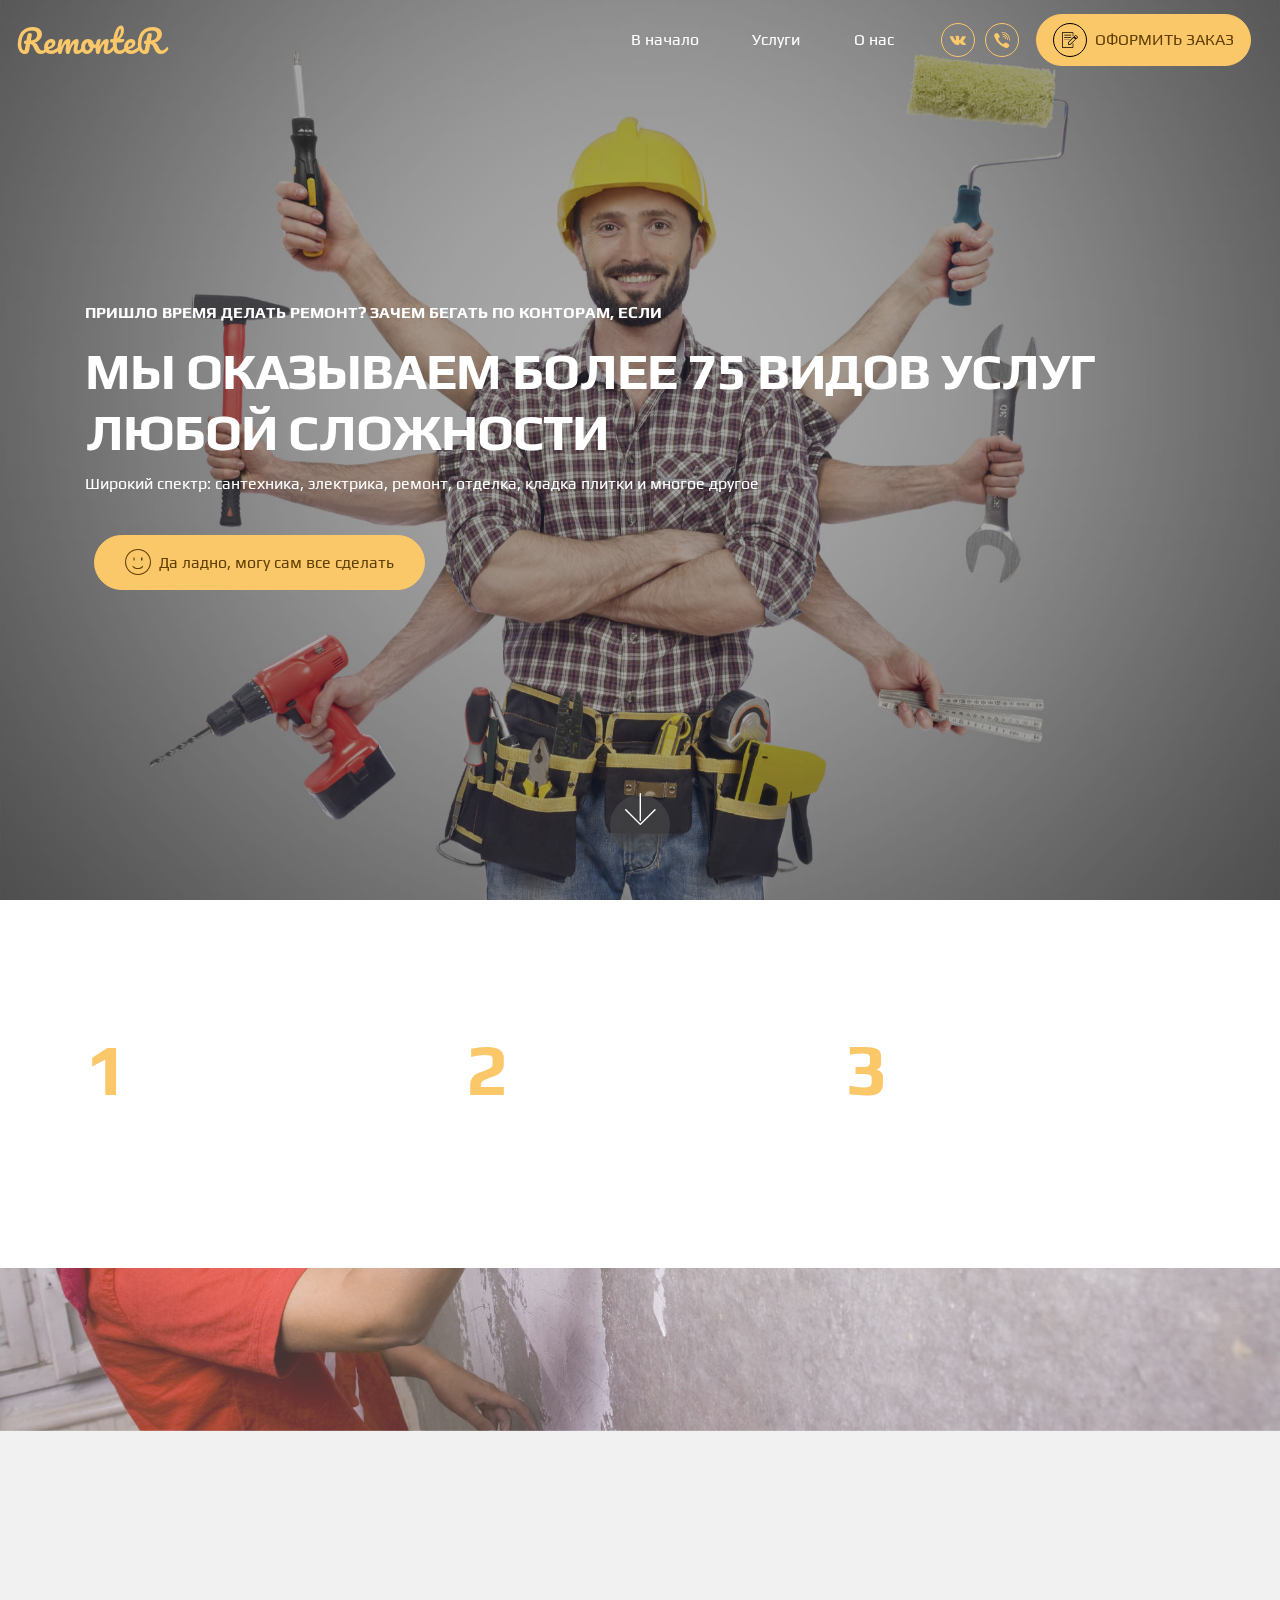
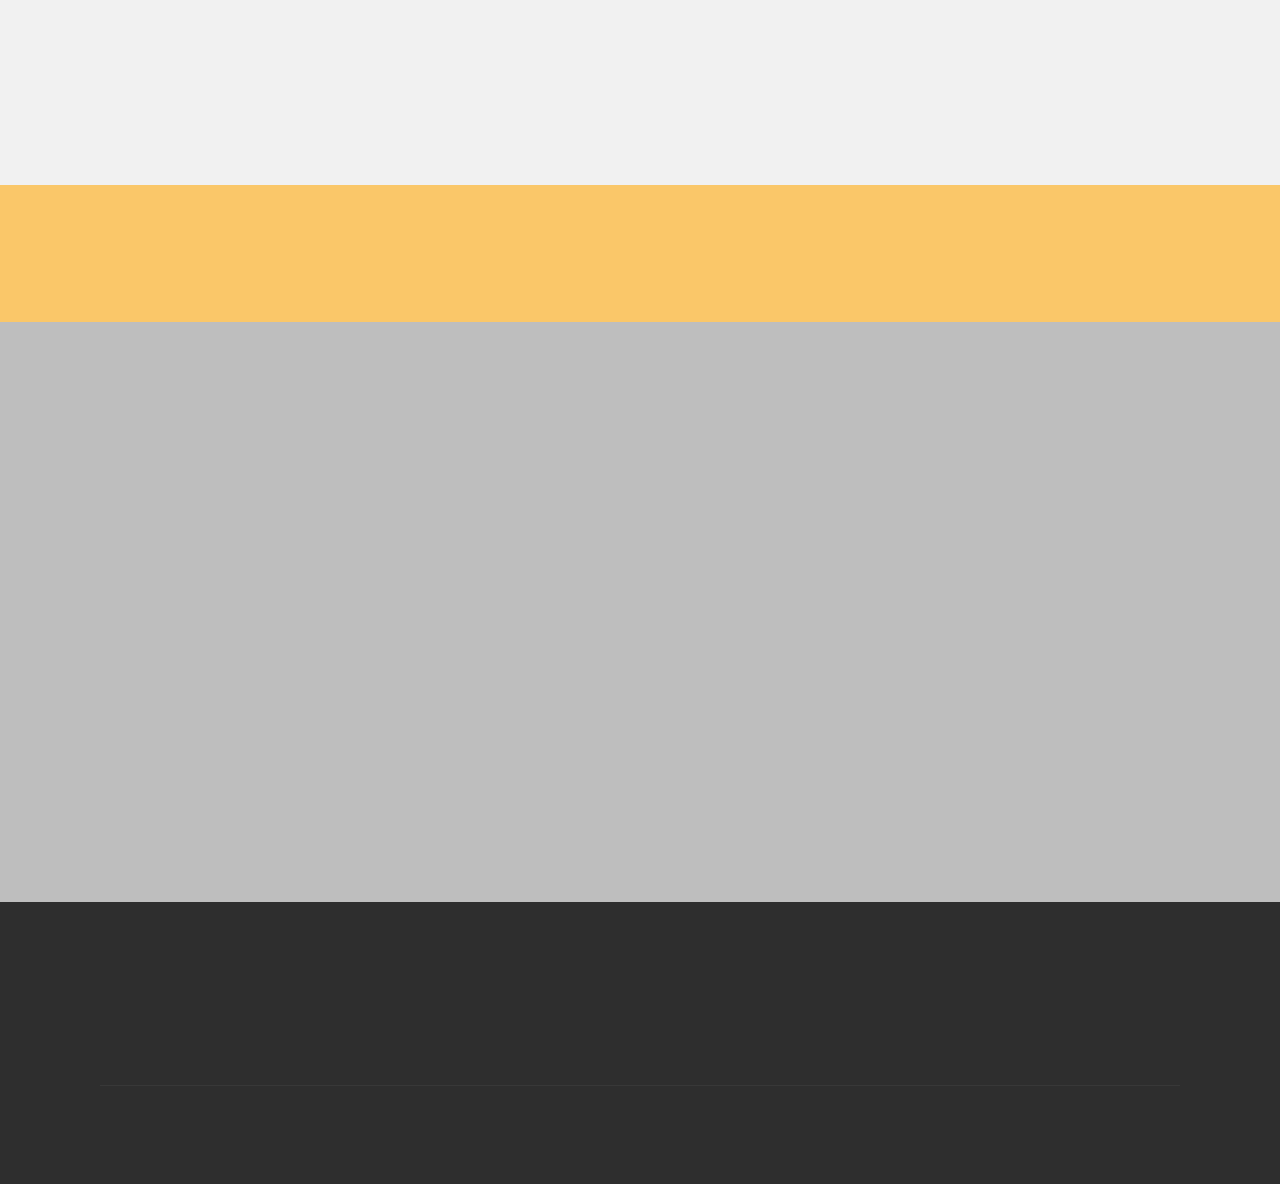
<file: index.html>
<!DOCTYPE html>
<html  >
<head>
  <!-- Site made with Mobirise Website Builder v4.12.4, https://mobirise.com -->
  <meta charset="UTF-8">
  <meta http-equiv="X-UA-Compatible" content="IE=edge">
  <meta name="generator" content="Mobirise v4.12.4, mobirise.com">
  <meta name="viewport" content="width=device-width, initial-scale=1, minimum-scale=1">
  <link rel="shortcut icon" href="assets/images/1-290x290.png" type="image/x-icon">
  <meta name="description" content="">
  
  
  <title>Ремонтер - Вы по адресу!</title>
  <link rel="stylesheet" href="assets/web/assets/mobirise-icons/mobirise-icons.css">
  <link rel="stylesheet" href="assets/bootstrap/css/bootstrap.min.css">
  <link rel="stylesheet" href="assets/bootstrap/css/bootstrap-grid.min.css">
  <link rel="stylesheet" href="assets/bootstrap/css/bootstrap-reboot.min.css">
  <link rel="stylesheet" href="assets/dropdown/css/style.css">
  <link rel="stylesheet" href="assets/animatecss/animate.min.css">
  <link rel="stylesheet" href="assets/socicon/css/styles.css">
  <link rel="stylesheet" href="assets/theme/css/style.css">
  <link rel="preload" as="style" href="assets/mobirise/css/mbr-additional.css"><link rel="stylesheet" href="assets/mobirise/css/mbr-additional.css" type="text/css">
  
  
  
</head>
<body>

<!-- Analytics -->
<!-- Global site tag (gtag.js) - Google Analytics -->
<script async src="https://www.googletagmanager.com/gtag/js?id=UA-174684895-1"></script>
<script>
  window.dataLayer = window.dataLayer || [];
  function gtag(){dataLayer.push(arguments);}
  gtag('js', new Date());

  gtag('config', 'UA-174684895-1');
</script>
<!-- Yandex.Metrika counter -->
<script type="text/javascript" >
   (function(m,e,t,r,i,k,a){m[i]=m[i]||function(){(m[i].a=m[i].a||[]).push(arguments)};
   m[i].l=1*new Date();k=e.createElement(t),a=e.getElementsByTagName(t)[0],k.async=1,k.src=r,a.parentNode.insertBefore(k,a)})
   (window, document, "script", "https://mc.yandex.ru/metrika/tag.js", "ym");

   ym(66221830, "init", {
        clickmap:true,
        trackLinks:true,
        accurateTrackBounce:true,
        webvisor:true
   });
</script>
<noscript><div><img src="https://mc.yandex.ru/watch/66221830" style="position:absolute; left:-9999px;" alt="" /></div></noscript>
<!-- /Yandex.Metrika counter -->
<!-- /Analytics -->


  <section class="menu cid-rqZOtueYrI" once="menu" id="menu1-0">

    
    

    <nav class="navbar navbar-dropdown navbar-fixed-top navbar-expand-lg">
        <div class="navbar-brand">
            
            <span class="navbar-caption-wrap"><a class="navbar-caption text-warning display-2" href="index.html#header5-9">RemonteR</a></span>
        </div>
        <button class="navbar-toggler" type="button" data-toggle="collapse" data-target="#navbarSupportedContent" aria-controls="navbarNavAltMarkup" aria-expanded="false" aria-label="Toggle navigation">
            <div class="hamburger">
                <span></span>
                <span></span>
                <span></span>
                <span></span>
            </div>
        </button>
      <div class="collapse navbar-collapse" id="navbarSupportedContent">
            <ul class="navbar-nav nav-dropdown" data-app-modern-menu="true"><li class="nav-item">
                    <a class="nav-link link text-white display-7" href="index.html#header5-9">
                        В начало
                    </a>
                </li>
                <li class="nav-item">
                    <a class="nav-link link text-white display-7" href="page1.html#table2-n">
                        Услуги
                    </a>
                </li>
                <li class="nav-item">
                    <a class="nav-link link text-white display-7" href="index.html#features5-d">
                        О нас
                    </a>
                </li></ul>
            <div class="icons-menu">
              <div class="soc-item">
                <a href="https://vk.com/id547226573" target="_blank">
                  <span class="mbr-iconfont socicon-vkontakte socicon" style="color: rgb(250, 199, 105); fill: rgb(250, 199, 105);"></span>
                </a>
              </div>
              <div class="soc-item">
                <a href="tel:+375447785128">
                  <span class="mbr-iconfont socicon-viber socicon" style="color: rgb(250, 199, 105); fill: rgb(250, 199, 105);"></span>
                </a>
              </div>
              
              
              
              
            </div>
            <div class="navbar-buttons mbr-section-btn"><a class="btn btn-sm btn-warning display-7" href="index.html#form1-k"><span class="mbri-edit mbr-iconfont mbr-iconfont-btn" style="color: rgb(0, 0, 0);"></span><font color="#66458e" face="MobiriseIcons"><br></font>ОФОРМИТЬ ЗАКАЗ</a></div>
      </div>
    </nav>
</section>

<section class="header5 cid-rr0QKVixl1 mbr-fullscreen mbr-parallax-background" id="header5-9">

    

    <div class="mbr-overlay" style="opacity: 0.4;">
    </div>

    <div class="container align-left">
        <div class="row justify-content-center mbr-white">
                <div class="mbr-white col-md-12">
                    <h4 class="mbr-section-subtitle mbr-fonts-style align-left pb-2 display-5"><strong>ПРИШЛО ВРЕМЯ ДЕЛАТЬ РЕМОНТ? ЗАЧЕМ БЕГАТЬ ПО КОНТОРАМ, ЕСЛИ</strong></h4>
                    <h1 class="mbr-section-title mbr-white mbr-fonts-style align-left mbr-bold display-1">МЫ ОКАЗЫВАЕМ БОЛЕЕ 75 ВИДОВ УСЛУГ<br>ЛЮБОЙ СЛОЖНОСТИ</h1>
                    <p class="mbr-text pb-3 mbr-fonts-style mbr-white align-left display-7">Широкий спектр: сантехника, электрика, ремонт, отделка, кладка плитки и многое другое</p>
                    <div class="mbr-section-btn align-left"><a class="btn btn-lg btn-primary display-7" href="page2.html#features14-l"><span class="mbri-smile-face mbr-iconfont mbr-iconfont-btn"></span>Да ладно, могу сам все сделать</a></div>
                </div>
            </div>
        </div>
    
    <div class="mbr-arrow hidden-sm-down" aria-hidden="true">
        <a href="#next">
            <i class="mbri-down mbr-iconfont"></i>
        </a>
    </div>
</section>

<section class="features5 cid-rr0REu5VfX" id="features5-d">
    
    

    
    <div class="container">
        <h2 class="mbr-section-title align-left mbr-fonts-style display-2">Три причины обратиться к нам</h2>
        

        <div class="row justify-content-center content-row pt-4">
            <div class="card p-3 col-md-4">
                <div class="card-box">
                    <div class="title">
                        <span class="num mbr-fonts-style mbr-bold display-1">1</span>
                        <h4 class="card-title m-0 mbr-fonts-style mbr-bold display-5">
                            ВЫСОКОЕ КАЧЕСТВО</h4>
                    </div>
                    <p class="mbr-text card-text mbr-fonts-style  display-7">
                        Профессиональный, грамотный ремонт, правильный&nbsp;подход к решению любых задач!<br></p>
                </div>
            </div>
            <div class="card p-3 col-md-4">
                <div class="card-box">
                    <div class="title">
                        <span class="num mbr-fonts-style mbr-bold display-1">2</span>
                        <h4 class="card-title mbr-fonts-style m-0 mbr-bold display-5">СКОРОСТЬ РАБОТЫ</h4>
                    </div>
                    <p class="mbr-text card-text mbr-fonts-style display-7">
                        В зависимости от сложности работ, выполнение может занять всего 1 день!<br></p>
                </div>
            </div>
            <div class="card p-3 col-md-4">
                <div class="card-box">
                    <div class="title">
                        <span class="num mbr-fonts-style mbr-bold display-1">3</span>
                        <h4 class="card-title m-0 mbr-fonts-style mbr-bold display-5">НАШИ ГАРАНТИИ</h4>
                    </div>
                    <p class="mbr-text card-text mbr-fonts-style  display-7">По каждому виду работы предоставляется персональная гарантия на1-3 года!</p>
                </div>
            </div>
            
        </div>
    </div>
</section>

<section class="info7 cid-rtgw3fwnd5 mbr-parallax-background" id="info7-m">

    

    <div class="mbr-overlay" style="opacity: 0.2; background-color: rgb(255, 255, 255);">
    </div>
    <div class="container">
        <div class="row justify-content-center">
            <div class="col-12 col-md-12 align-center">
                <h2 class="mbr-section-title align-left mbr-fonts-style mbr-bold mbr-white display-1">КАТАЛОГ</h2>
                <h3 class="mbr-section-subtitle align-left mbr-fonts-style mbr-white pt-2 display-5">ПРОСТО ПОСМОТРИТЕ, СКОЛЬКО ВСЕГО</h3>
                <div class="mbr-section-btn align-center py-4"><a class="btn btn-primary display-5" href="page1.html#header1-j"><span class="mbri-cursor-click mbr-iconfont mbr-iconfont-btn"></span>ПОСМОТРЕТЬ</a></div>
            </div>
        </div>
    </div>
</section>

<section class="cid-rr0SVYE603" id="info3-f">

    

    
    <div class="container">
        <div class="row justify-content-center">
            <div class="col-12 col-md-12 align-center">
                
                <h2 class="mbr-section-title align-center mbr-fonts-style mbr-bold display-2"><span style="font-weight: normal;">Более 5 лет мы делаем жизнь наших клиентов комфортнее!</span></h2>
            </div>
        </div>
    </div>
</section>

<section class="mbr-section form1 cid-rtglZEJ9Gz mbr-parallax-background" id="form1-k">

    

    <div class="mbr-overlay" style="opacity: 0.2; background-color: rgb(0, 0, 0);">
    </div>
    <div class="container"> 
        <div class="row">
            <div class="col-md-12 col-lg-6 block-content">
                <h4 class="mbr-section-subtitle mbr-fonts-style align-left pb-2 display-5">СВЯЖИТЕСЬ С НАМИ И МЫ ПОМОЖЕМ ВАМ</h4>
                <h2 class="pb-4 align-left mbr-fonts-style mbr-section-title display-2">
                    Есть вопросы? Хотите оформиться?</h2>
                <div class="form-wrap" data-form-type="formoid">
                    <!---Formbuilder Form--->
                    <form action="https://mobirise.com/" method="POST" class="mbr-form form-with-styler" data-form-title="My Mobirise Form"><input type="hidden" name="email" data-form-email="true" value="6ReFBPQ/lDDiO6q6I5eLscgGTZoiOwDRtZAadFmDSI5xE6hrmd/39Vs02pq055PFqNkeefcTdgbrQUICzbiQSZ7kz2pHAcBMTL2/XpRGvlie2YpmNGKtjkvcDGOMPZRm">
                        <div class="row">
                            <div hidden="hidden" data-form-alert="" class="alert alert-success col-12">Спасибо! Перезвоним в ближайшее время</div>
                            <div hidden="hidden" data-form-alert-danger="" class="alert alert-danger col-12"></div>
                        </div>
                        <div class="dragArea row">
                            <div data-for="name" class="col-lg-6 form-group">
                                <input type="text" name="name" placeholder="Имя" data-form-field="Name" class="form-control input display-7" required="required" id="name-form1-k">
                            </div>
                            
                            
                            <div data-for="phone" class="col-lg-6 form-group">
                                <input type="text" name="phone" placeholder="Телефон" data-form-field="Phone" class="form-control input display-7" id="phone-form1-k">
                            </div>
                            <div class="col-md-12 form-group" data-for="message">
                                <textarea name="message" placeholder="Ваш вопрос" data-form-field="Message" class="form-control input display-7" id="message-form1-k"></textarea>
                            </div>
                            <div class="col-md-12 input-group-btn  mt-2 align-left"><button type="submit" class="btn btn-form btn-bgr btn-white-outline display-4"><span class="mbri-help mbr-iconfont mbr-iconfont-btn"></span>Отправить сообщение</button></div>
                        </div>
                    </form><!---Formbuilder Form--->
                </div>
            </div>
            <div class="col-md-12 col-lg-6">
                <div class="google-map"><iframe frameborder="0" style="border:0" src="https://www.google.com/maps/embed?pb=!1m18!1m12!1m3!1d1218.198087757064!2d30.427717975944876!3d52.36323599492141!2m3!1f0!2f0!3f0!3m2!1i1024!2i768!4f13.1!3m3!1m2!1s0x0%3A0x0!2zNTLCsDIxJzQ3LjciTiAzMMKwMjUnNDMuNyJF!5e0!3m2!1sru!2sby!4v1560702089114!5m2!1sru!2sby" allowfullscreen=""></iframe></div>
            </div>
        </div>
    </div>
</section>

<section class="cid-rtgh8NZowc" id="footer1-j">

    

    

    <div class="container">
        <div class="media-container-row content text-white">
            <div class="col-12 col-md-3">
                <div class="media-wrap">
                    <a href="https://xirixweb.github.io/" target="_blank">
                        <img src="assets/images/1-460x460.png" alt="Mobirise" title="">
                    </a>
                </div>
            </div>
            <div class="col-12 col-md-3 mbr-fonts-style display-7">
                <h5 class="pb-3">
                    Адрес
                </h5>
                <p class="mbr-text">г.Речица, Войкова 4<br>Индекс 247500</p>
            </div>
            <div class="col-12 col-md-3 mbr-fonts-style display-7">
                <h5 class="pb-3">
                    Контакты
                </h5>
                <p class="mbr-text">
                    Email: <a href="mailto:remonter19k@gmail.com" class="text-white">remonter199k@gmail.com</a><br>Телефон:&nbsp;<a href="tel:+375447785128" class="text-white">+375447785128</a><br></p>
            </div>
            <div class="col-12 col-md-3 mbr-fonts-style display-7">
                <h5 class="pb-3">
                    Ссылки
                </h5>
                <p class="mbr-text"><a href="https://vk.com/sf1993" target="_blank" class="text-white">Вконтакте</a><br><a href="tel:+375447785128" class="text-white">Вайбер</a></p>
            </div>
        </div>
        <div class="footer-lower">
            <div class="media-container-row">
                <div class="col-sm-12">
                    <hr>
                </div>
            </div>
            <div class="media-container-row mbr-white">
                <div class="col-sm-6 copyright">
                    <p class="mbr-text mbr-fonts-style display-7">© Copyright 2015-2020 Remonter<br>УНП 491516144</p>
                </div>
                <div class="col-md-6">
                    <div class="social-list align-right">
                        <div class="soc-item">
                            <a href="https://vk.com/id547226573" target="_blank">
                                <span class="mbr-iconfont mbr-iconfont-social socicon-vkontakte socicon" style="color: rgb(250, 199, 105); fill: rgb(250, 199, 105);"></span>
                            </a>
                        </div>
                        <div class="soc-item">
                            <a href="tel:+375447785128">
                                <span class="mbr-iconfont mbr-iconfont-social socicon-viber socicon" style="color: rgb(250, 199, 105); fill: rgb(250, 199, 105);"></span>
                            </a>
                        </div>
                        
                        
                        
                        
                    </div>
                </div>
            </div>
        </div>
    </div>
</section>


  <script src="assets/web/assets/jquery/jquery.min.js"></script>
  <script src="assets/popper/popper.min.js"></script>
  <script src="assets/bootstrap/js/bootstrap.min.js"></script>
  <script src="assets/smoothscroll/smooth-scroll.js"></script>
  <script src="assets/dropdown/js/nav-dropdown.js"></script>
  <script src="assets/dropdown/js/navbar-dropdown.js"></script>
  <script src="assets/touchswipe/jquery.touch-swipe.min.js"></script>
  <script src="assets/viewportchecker/jquery.viewportchecker.js"></script>
  <script src="assets/parallax/jarallax.min.js"></script>
  <script src="assets/theme/js/script.js"></script>
  <script src="assets/formoid/formoid.min.js"></script>
  
  
  <input name="animation" type="hidden">
  </body>
</html>
</file>
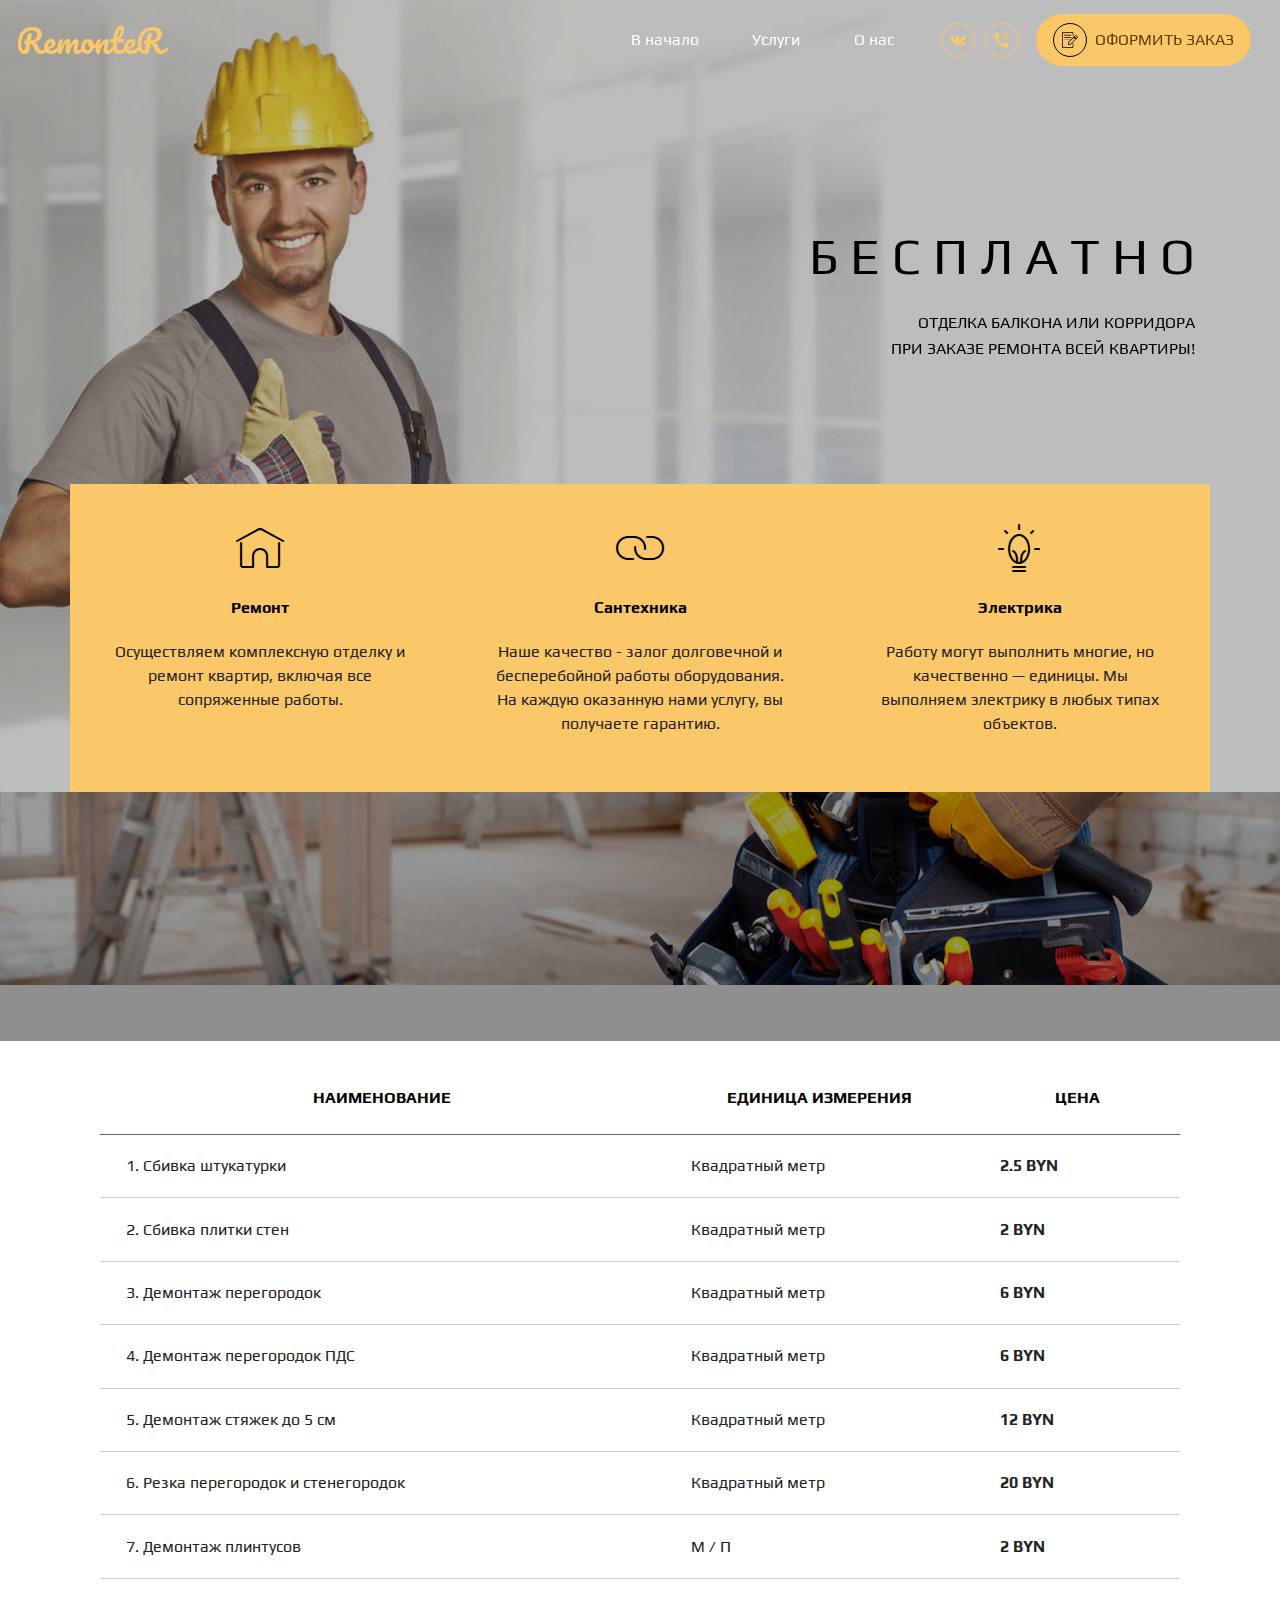
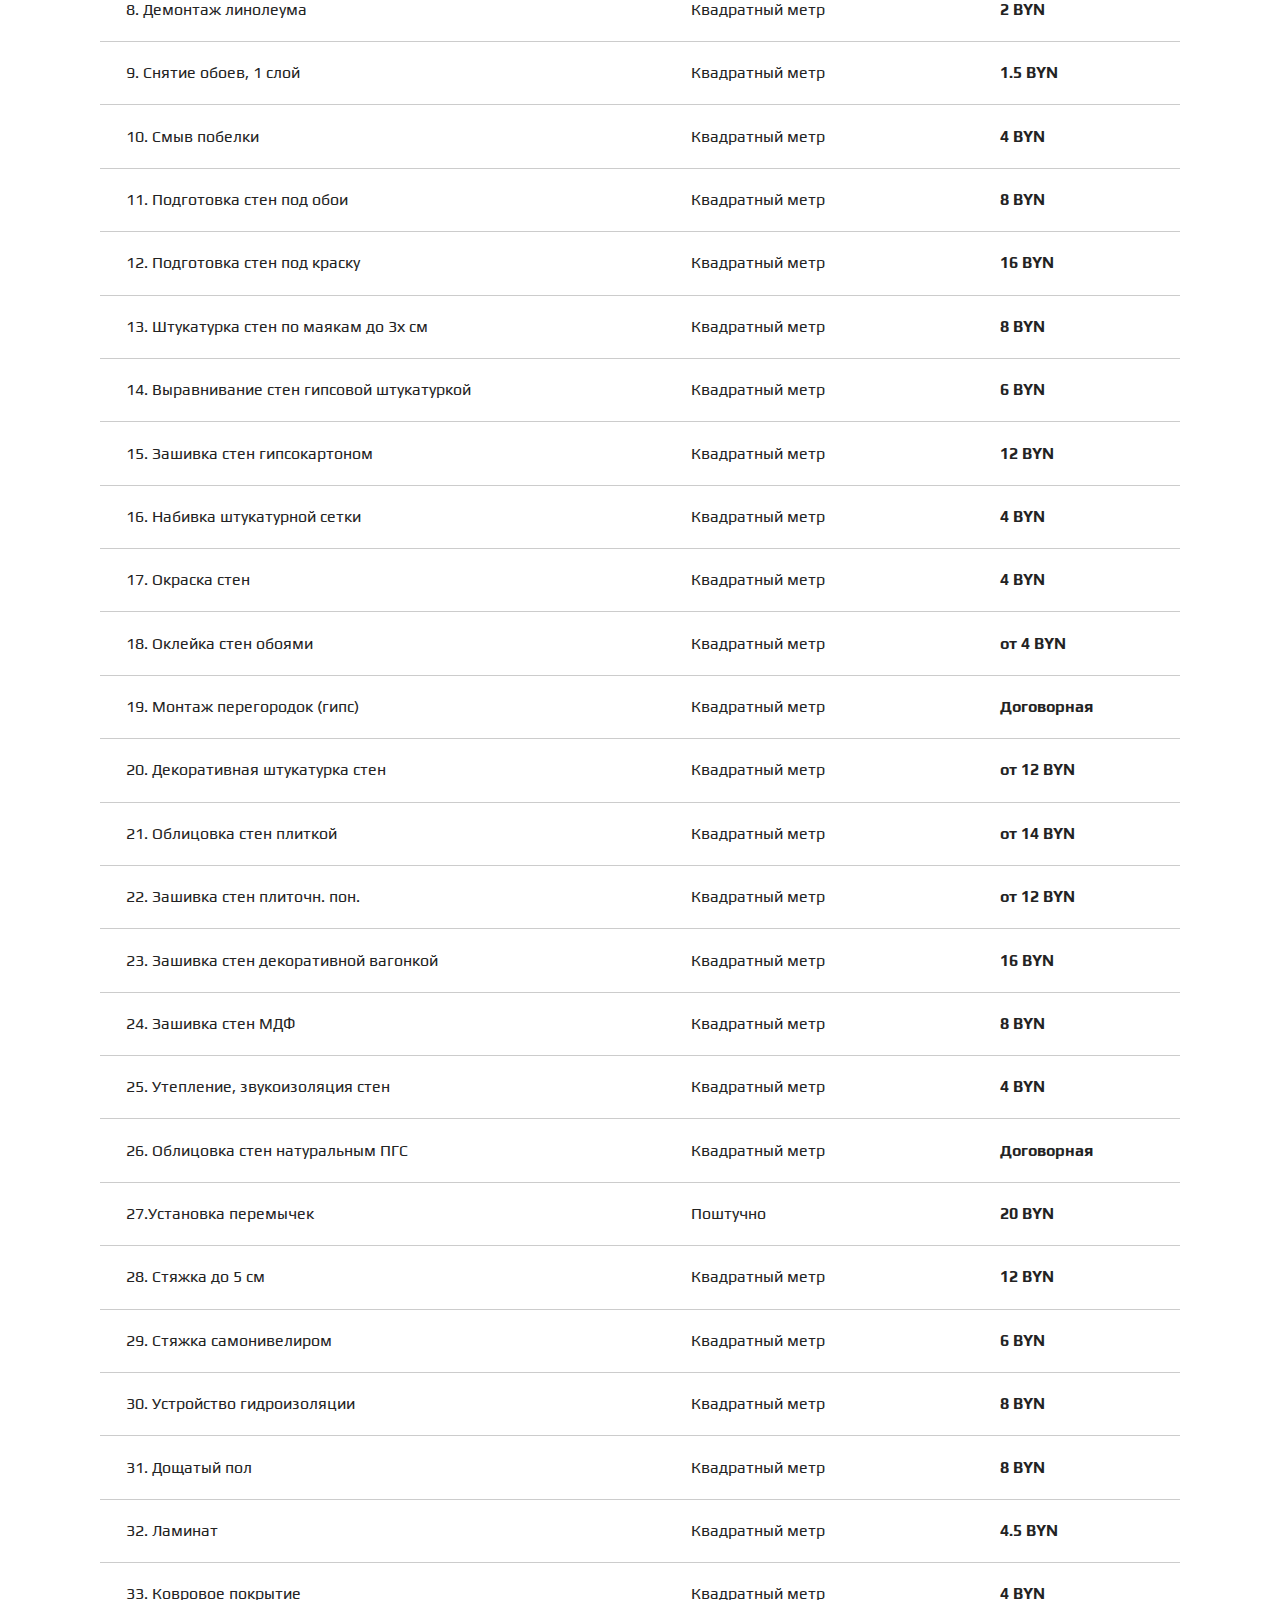
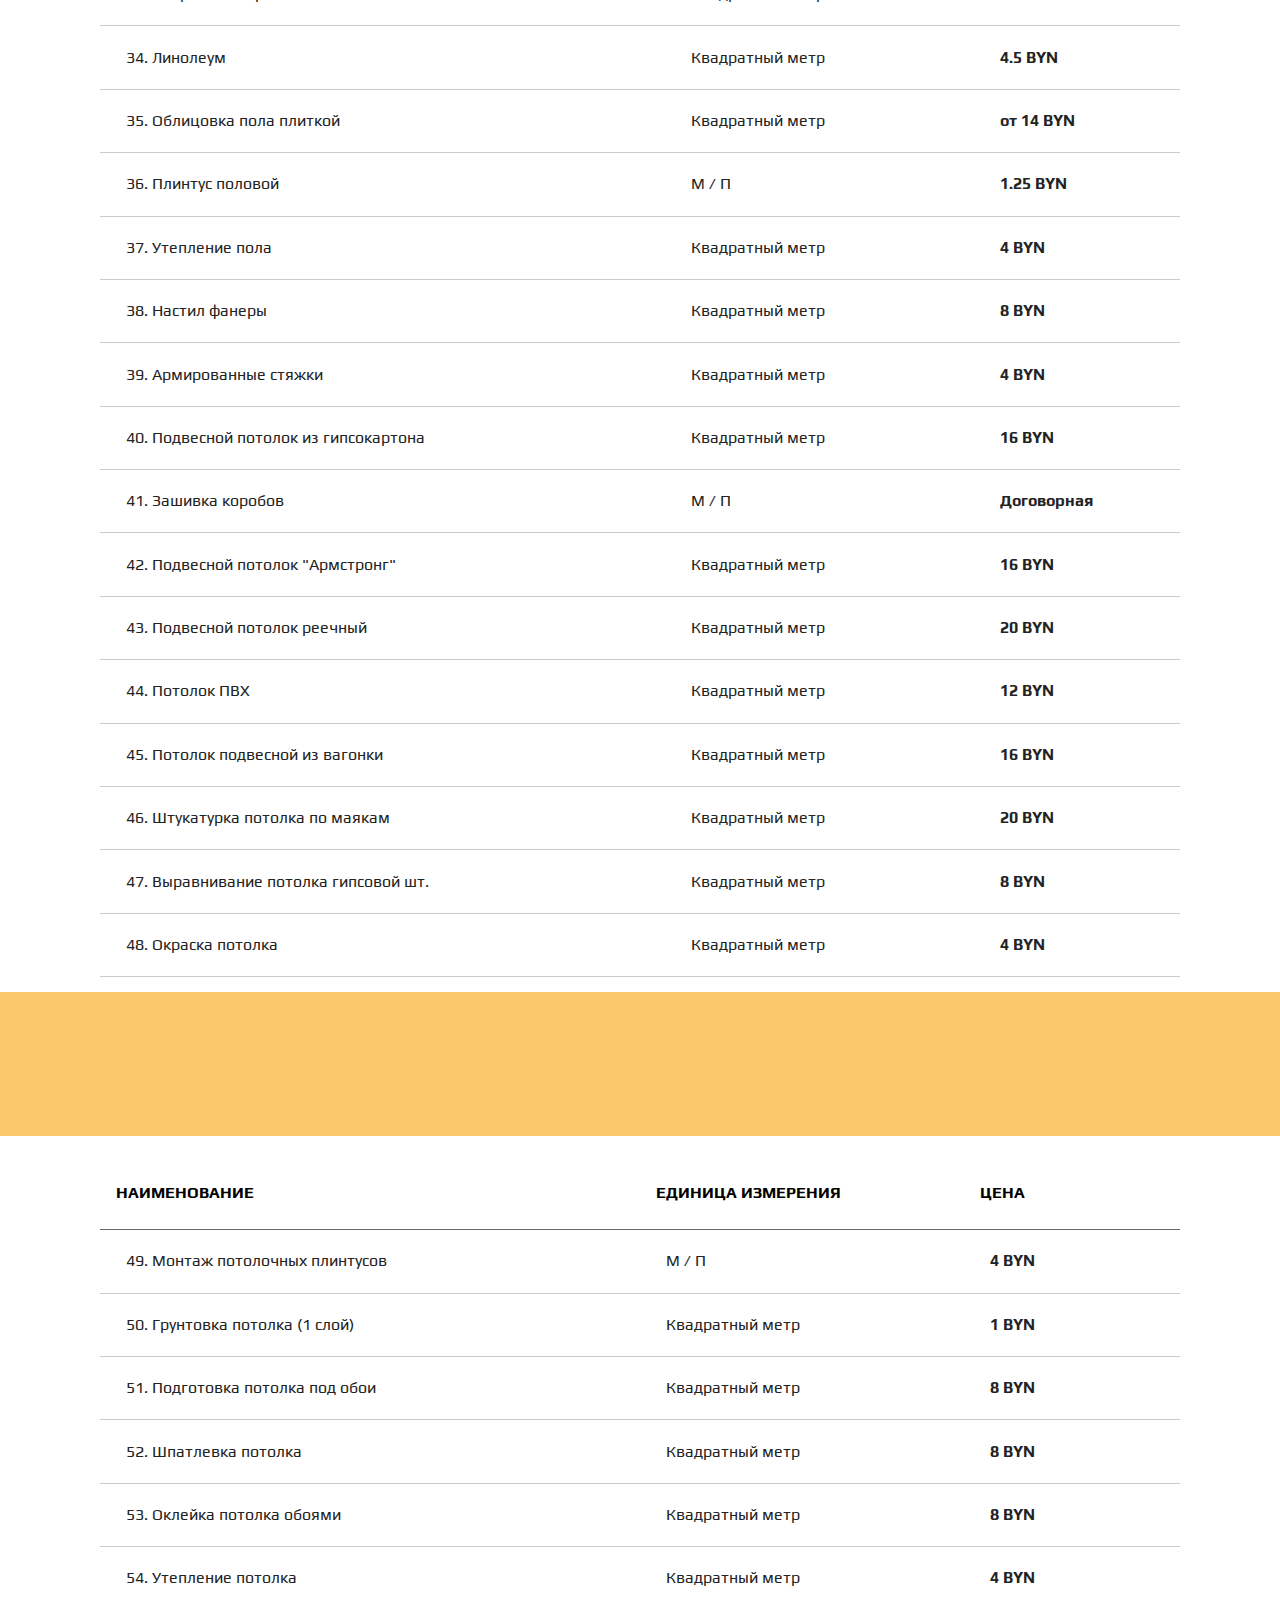
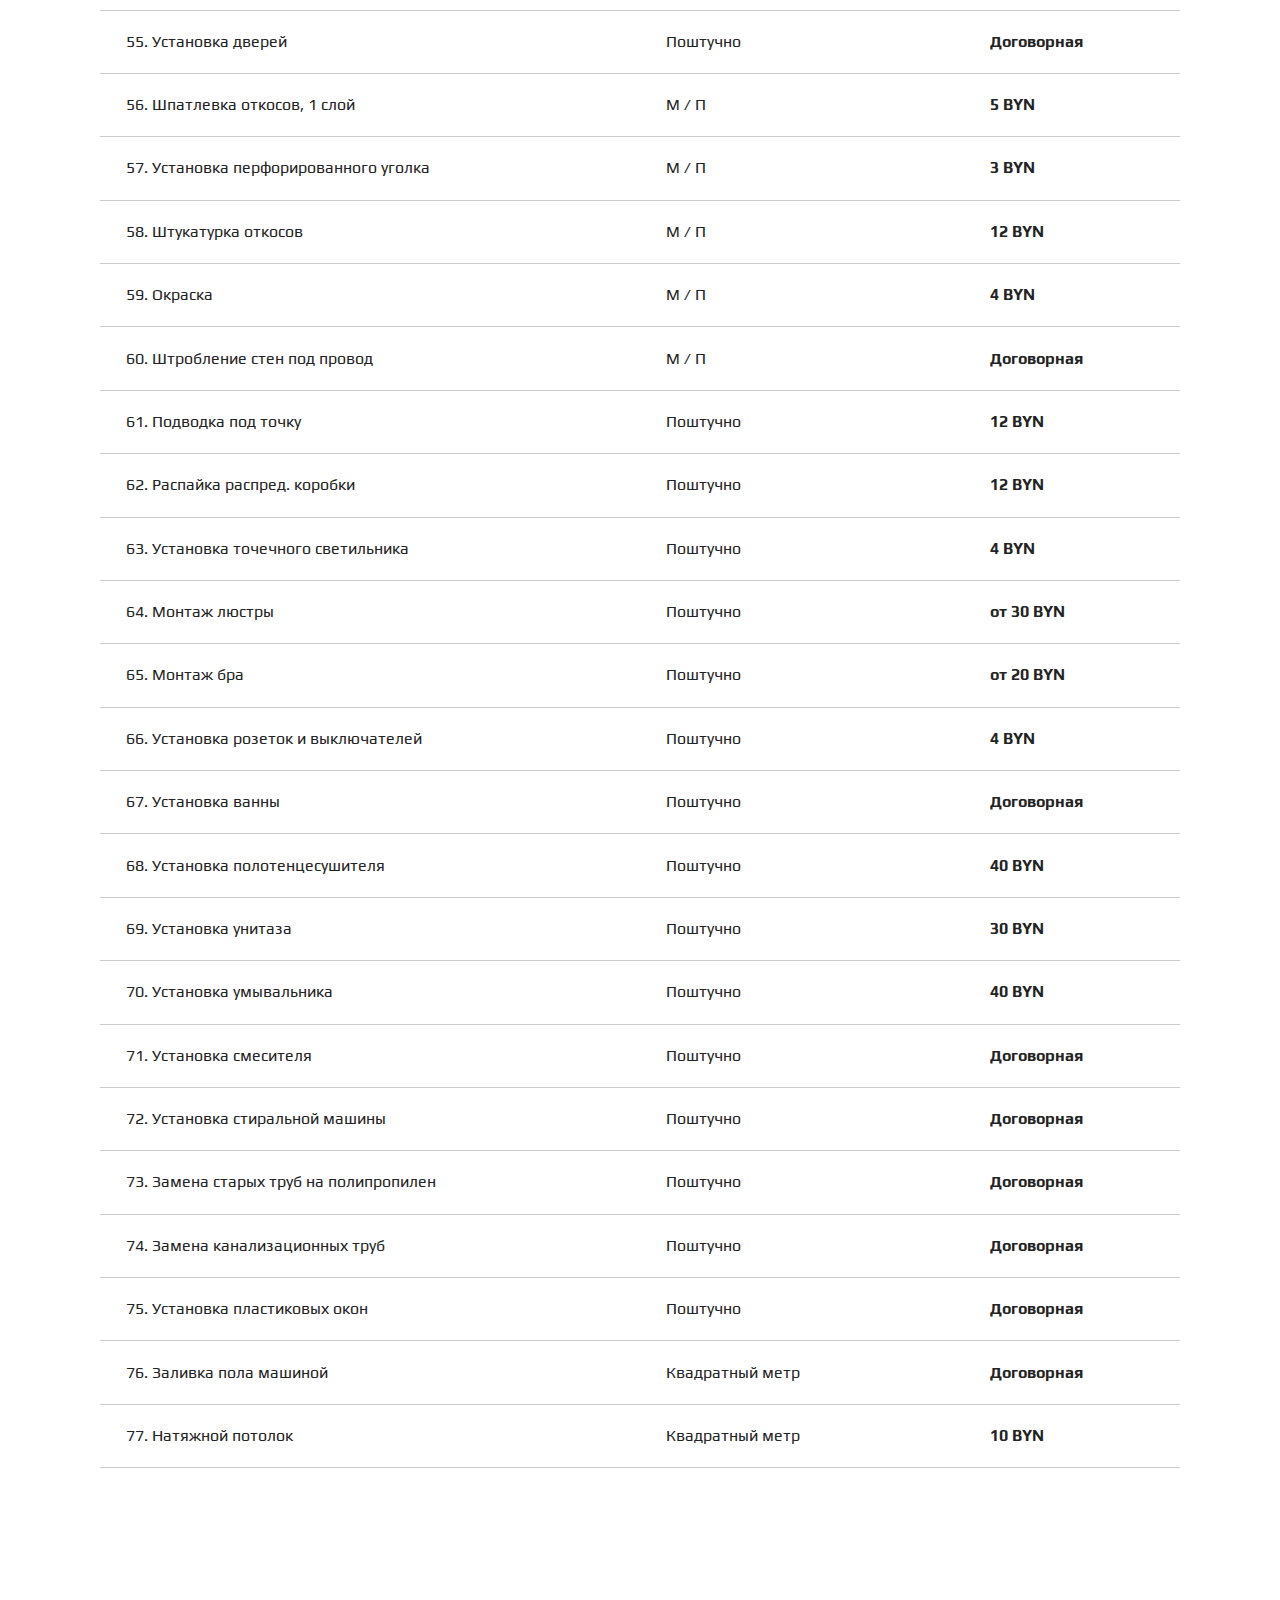
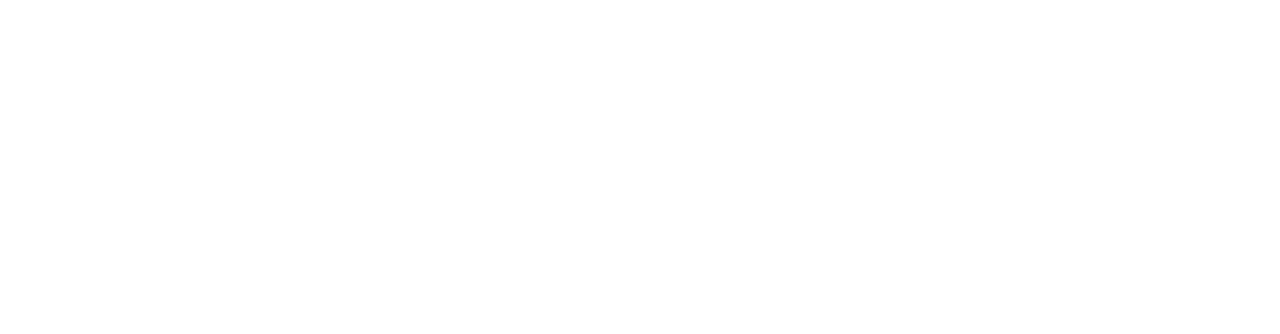
<file: page1.html>
<!DOCTYPE html>
<html  >
<head>
  <!-- Site made with Mobirise Website Builder v4.12.4, https://mobirise.com -->
  <meta charset="UTF-8">
  <meta http-equiv="X-UA-Compatible" content="IE=edge">
  <meta name="generator" content="Mobirise v4.12.4, mobirise.com">
  <meta name="viewport" content="width=device-width, initial-scale=1, minimum-scale=1">
  <link rel="shortcut icon" href="assets/images/1-290x290.png" type="image/x-icon">
  <meta name="description" content="">
  
  
  <title>Ремонтер - Каталог</title>
  <link rel="stylesheet" href="assets/web/assets/mobirise-icons/mobirise-icons.css">
  <link rel="stylesheet" href="assets/bootstrap/css/bootstrap.min.css">
  <link rel="stylesheet" href="assets/bootstrap/css/bootstrap-grid.min.css">
  <link rel="stylesheet" href="assets/bootstrap/css/bootstrap-reboot.min.css">
  <link rel="stylesheet" href="assets/dropdown/css/style.css">
  <link rel="stylesheet" href="assets/socicon/css/styles.css">
  <link rel="stylesheet" href="assets/animatecss/animate.min.css">
  <link rel="stylesheet" href="assets/theme/css/style.css">
  <link rel="preload" as="style" href="assets/mobirise/css/mbr-additional.css"><link rel="stylesheet" href="assets/mobirise/css/mbr-additional.css" type="text/css">
  
  
  
</head>
<body>

<!-- Analytics -->
<!-- Global site tag (gtag.js) - Google Analytics -->
<script async src="https://www.googletagmanager.com/gtag/js?id=UA-174684895-1"></script>
<script>
  window.dataLayer = window.dataLayer || [];
  function gtag(){dataLayer.push(arguments);}
  gtag('js', new Date());

  gtag('config', 'UA-174684895-1');
</script>
<!-- Yandex.Metrika counter -->
<script type="text/javascript" >
   (function(m,e,t,r,i,k,a){m[i]=m[i]||function(){(m[i].a=m[i].a||[]).push(arguments)};
   m[i].l=1*new Date();k=e.createElement(t),a=e.getElementsByTagName(t)[0],k.async=1,k.src=r,a.parentNode.insertBefore(k,a)})
   (window, document, "script", "https://mc.yandex.ru/metrika/tag.js", "ym");

   ym(66221830, "init", {
        clickmap:true,
        trackLinks:true,
        accurateTrackBounce:true,
        webvisor:true
   });
</script>
<noscript><div><img src="https://mc.yandex.ru/watch/66221830" style="position:absolute; left:-9999px;" alt="" /></div></noscript>
<!-- /Yandex.Metrika counter -->
<!-- /Analytics -->


  <section class="menu cid-rqZOtueYrI" once="menu" id="menu1-j">

    
    

    <nav class="navbar navbar-dropdown navbar-fixed-top navbar-expand-lg">
        <div class="navbar-brand">
            
            <span class="navbar-caption-wrap"><a class="navbar-caption text-warning display-2" href="index.html#header5-9">RemonteR</a></span>
        </div>
        <button class="navbar-toggler" type="button" data-toggle="collapse" data-target="#navbarSupportedContent" aria-controls="navbarNavAltMarkup" aria-expanded="false" aria-label="Toggle navigation">
            <div class="hamburger">
                <span></span>
                <span></span>
                <span></span>
                <span></span>
            </div>
        </button>
      <div class="collapse navbar-collapse" id="navbarSupportedContent">
            <ul class="navbar-nav nav-dropdown" data-app-modern-menu="true"><li class="nav-item">
                    <a class="nav-link link text-white display-7" href="index.html#header5-9">
                        В начало
                    </a>
                </li>
                <li class="nav-item">
                    <a class="nav-link link text-white display-7" href="page1.html#table2-n">
                        Услуги
                    </a>
                </li>
                <li class="nav-item">
                    <a class="nav-link link text-white display-7" href="index.html#features5-d">
                        О нас
                    </a>
                </li></ul>
            <div class="icons-menu">
              <div class="soc-item">
                <a href="https://vk.com/id547226573" target="_blank">
                  <span class="mbr-iconfont socicon-vkontakte socicon" style="color: rgb(250, 199, 105); fill: rgb(250, 199, 105);"></span>
                </a>
              </div>
              <div class="soc-item">
                <a href="tel:+375447785128">
                  <span class="mbr-iconfont socicon-viber socicon" style="color: rgb(250, 199, 105); fill: rgb(250, 199, 105);"></span>
                </a>
              </div>
              
              
              
              
            </div>
            <div class="navbar-buttons mbr-section-btn"><a class="btn btn-sm btn-warning display-7" href="index.html#form1-k"><span class="mbri-edit mbr-iconfont mbr-iconfont-btn" style="color: rgb(0, 0, 0);"></span><font color="#66458e" face="MobiriseIcons"><br></font>ОФОРМИТЬ ЗАКАЗ</a></div>
      </div>
    </nav>
</section>

<section class="header1 cid-rtoVqwXXMY mbr-parallax-background" id="header1-j">

    

    <div class="mbr-overlay" style="opacity: 0.3; background-color: rgb(35, 35, 35);">
    </div>

    <div class="container text-content">

        

        <h1 class="mbr-section-title pb-3 mbr-fonts-style mbr-white align-center display-1">Б Е С П Л А Т Н О</h1>
        <p class="mbr-text pb-3 mbr-fonts-style mbr-white align-center display-7">ОТДЕЛКА БАЛКОНА ИЛИ КОРРИДОРА<br>ПРИ ЗАКАЗЕ РЕМОНТА ВСЕЙ КВАРТИРЫ!</p>
        
    </div>
    <div class="container mbr-black">
        <div class="row justify-content-center">
            <div class="box-item col-md-4">
                <div class="icon-block-top pb-4 align-center">
                    <span class="mbr-iconfont mbri-home display-2" style="color: rgb(0, 0, 0); fill: rgb(0, 0, 0);"></span>
                </div>
                <h4 class="box-item-title pb-3 mbr-fonts-style align-center display-7"><strong>Ремонт</strong></h4>
                <p class="box-item-text mbr-fonts-style align-center display-7">Осуществляем комплексную отделку и ремонт квартир, включая все сопряженные работы.</p>
            </div>
            <div class="box-item col-md-4">
                <div class="icon-block-top pb-4 align-center">
                    <span class="mbr-iconfont mbri-link display-2" style="color: rgb(0, 0, 0); fill: rgb(0, 0, 0);"></span>
                </div>
                <h4 class="box-item-title pb-3 mbr-fonts-style align-center display-7"><strong>Сантехника</strong></h4>
                <p class="box-item-text mbr-fonts-style align-center display-7">Наше качество - залог долговечной и бесперебойной работы оборудования. На каждую оказанную нами услугу, вы получаете гарантию.</p>
            </div>
            <div class="box-item col-md-4">
                <div class="icon-block-top pb-4 align-center">
                    <span class="mbr-iconfont mbri-idea display-2" style="color: rgb(0, 0, 0); fill: rgb(0, 0, 0);"></span>
                </div>
                <h4 class="box-item-title pb-3 mbr-fonts-style align-center display-7"><strong>Электрика</strong></h4>
                <p class="box-item-text mbr-fonts-style align-center display-7">Работу могут выполнить многие, но качественно — единицы. Мы выполняем электрику в любых типах объектов.
<br></p>
            </div>
        </div>
    </div>
</section>

<section class="features15 popup-btn-cards cid-rthcIYAnPq mbr-parallax-background" id="features15-k">

    

    <div class="mbr-overlay" style="opacity: 0.4; background-color: rgb(0, 0, 0);">
    </div>
    <a class="full-link"></a>
    <div class="container-fluid card-wrapper">
        <div class="row justify-content-center align-items-center" style="min-height: 2vw;">
             <div class="col-xl-10 col-lg-10 col-md-12 text-block">
                <h2 class="mbr-section-title mbr-fonts-style mbr-light mbr-white mbr-bold display-1">КАТАЛОГ РАБОТ И УСЛУГ</h2>                 
             </div>
        </div>
    </div>
</section>

<section class="table2 section-table cid-rthhJb6LSN" id="table2-n">

 <!-- plugins="dataTables"  -->

    

    
    <div class="container">
        <div class="media-container-row align-center">
            <div class="col-12 col-md-12">
                
                
                <div class="table-wrapper">
                    <div class="container scroll">
                        <table class="table " cellspacing="0">
                            <thead>
                                <tr class="table-heads">
                                    
                                    
                                    
                                    
                                    
                                    
                                <th class="head-item mbr-fonts-style display-5">НАИМЕНОВАНИЕ</th><th class="head-item mbr-fonts-style display-5">ЕДИНИЦА ИЗМЕРЕНИЯ</th><th class="head-item mbr-fonts-style display-5">ЦЕНА</th></tr>
                            </thead>

                            <tbody>
                                

                                

                                

                                

                                

                                
                            <tr>
                                    
                                    
                                    
                                    
                                    
                                    
                                <td class="body-item mbr-fonts-style display-7">1. Сбивка штукатурки</td><td class="body-item mbr-fonts-style display-7">Квадратный метр</td><td class="body-item mbr-fonts-style display-7"><strong>2.5 BYN</strong></td></tr><tr>
                                    
                                    
                                    
                                    
                                    
                                    
                                <td class="body-item mbr-fonts-style display-7">2. Сбивка плитки стен</td><td class="body-item mbr-fonts-style display-7">Квадратный метр</td><td class="body-item mbr-fonts-style display-7"><strong>2 BYN</strong></td></tr><tr>
                                    
                                    
                                    
                                    
                                    
                                    
                                <td class="body-item mbr-fonts-style display-7">3. Демонтаж перегородок</td><td class="body-item mbr-fonts-style display-7">Квадратный метр</td><td class="body-item mbr-fonts-style display-7"><strong>6 BYN</strong></td></tr><tr>
                                    
                                    
                                    
                                    
                                    
                                    
                                <td class="body-item mbr-fonts-style display-7">4. Демонтаж перегородок&nbsp;ПДС</td><td class="body-item mbr-fonts-style display-7">Квадратный метр</td><td class="body-item mbr-fonts-style display-7"><strong>6 BYN</strong></td></tr><tr>
                                    
                                    
                                    
                                    
                                    
                                    
                                <td class="body-item mbr-fonts-style display-7">5. Демонтаж стяжек до 5 см</td><td class="body-item mbr-fonts-style display-7">Квадратный метр</td><td class="body-item mbr-fonts-style display-7"><strong>12 BYN</strong></td></tr><tr>
                                    
                                    
                                    
                                    
                                    
                                    
                                <td class="body-item mbr-fonts-style display-7">6. Резка перегородок и стенегородок</td><td class="body-item mbr-fonts-style display-7">Квадратный метр</td><td class="body-item mbr-fonts-style display-7"><strong>20 BYN</strong></td></tr><tr>
                                    
                                    
                                    
                                    
                                    
                                    
                                <td class="body-item mbr-fonts-style display-7">7. Демонтаж плинтусов</td><td class="body-item mbr-fonts-style display-7">М / П</td><td class="body-item mbr-fonts-style display-7"><strong>2 BYN</strong></td></tr><tr>
                                    
                                    
                                    
                                    
                                    
                                    
                                <td class="body-item mbr-fonts-style display-7">8. Демонтаж линолеума</td><td class="body-item mbr-fonts-style display-7">Квадратный метр</td><td class="body-item mbr-fonts-style display-7"><strong>2 BYN</strong></td></tr><tr>
                                    
                                    
                                    
                                    
                                    
                                    
                                <td class="body-item mbr-fonts-style display-7">9. Снятие обоев, 1 слой</td><td class="body-item mbr-fonts-style display-7">Квадратный метр</td><td class="body-item mbr-fonts-style display-7"><strong>1.5 BYN</strong></td></tr><tr>
                                    
                                    
                                    
                                    
                                    
                                    
                                <td class="body-item mbr-fonts-style display-7">10. Смыв побелки</td><td class="body-item mbr-fonts-style display-7">Квадратный метр</td><td class="body-item mbr-fonts-style display-7"><strong>4 BYN</strong></td></tr><tr>
                                    
                                    
                                    
                                    
                                    
                                    
                                <td class="body-item mbr-fonts-style display-7">11. Подготовка стен под обои</td><td class="body-item mbr-fonts-style display-7">Квадратный метр</td><td class="body-item mbr-fonts-style display-7"><strong>8 BYN</strong></td></tr><tr>
                                    
                                    
                                    
                                    
                                    
                                    
                                <td class="body-item mbr-fonts-style display-7">12. Подготовка стен под краску</td><td class="body-item mbr-fonts-style display-7">Квадратный метр</td><td class="body-item mbr-fonts-style display-7"><strong>16 BYN</strong></td></tr><tr>
                                    
                                    
                                    
                                    
                                    
                                    
                                <td class="body-item mbr-fonts-style display-7">13. Штукатурка стен по маякам до 3х см</td><td class="body-item mbr-fonts-style display-7">Квадратный метр</td><td class="body-item mbr-fonts-style display-7"><strong>8 BYN</strong></td></tr><tr>
                                    
                                    
                                    
                                    
                                    
                                    
                                <td class="body-item mbr-fonts-style display-7">14. Выравнивание стен гипсовой штукатуркой</td><td class="body-item mbr-fonts-style display-7">Квадратный метр</td><td class="body-item mbr-fonts-style display-7"><strong>6 BYN</strong></td></tr><tr>
                                    
                                    
                                    
                                    
                                    
                                    
                                <td class="body-item mbr-fonts-style display-7">15. Зашивка стен гипсокартоном</td><td class="body-item mbr-fonts-style display-7">Квадратный метр</td><td class="body-item mbr-fonts-style display-7"><strong>12 BYN</strong></td></tr><tr>
                                    
                                    
                                    
                                    
                                    
                                    
                                <td class="body-item mbr-fonts-style display-7">16. Набивка штукатурной сетки</td><td class="body-item mbr-fonts-style display-7">Квадратный метр</td><td class="body-item mbr-fonts-style display-7"><strong>4 BYN</strong></td></tr><tr>
                                    
                                    
                                    
                                    
                                    
                                    
                                <td class="body-item mbr-fonts-style display-7">17. Окраска стен</td><td class="body-item mbr-fonts-style display-7">Квадратный метр</td><td class="body-item mbr-fonts-style display-7"><strong>4 BYN</strong></td></tr><tr>
                                    
                                    
                                    
                                    
                                    
                                    
                                <td class="body-item mbr-fonts-style display-7">18. Оклейка стен обоями</td><td class="body-item mbr-fonts-style display-7">Квадратный метр</td><td class="body-item mbr-fonts-style display-7"><strong>от 4 BYN</strong></td></tr><tr>
                                    
                                    
                                    
                                    
                                    
                                    
                                <td class="body-item mbr-fonts-style display-7">19. Монтаж перегородок (гипс)</td><td class="body-item mbr-fonts-style display-7">Квадратный метр</td><td class="body-item mbr-fonts-style display-7"><strong>Договорная</strong></td></tr><tr>
                                    
                                    
                                    
                                    
                                    
                                    
                                <td class="body-item mbr-fonts-style display-7">20. Декоративная штукатурка стен</td><td class="body-item mbr-fonts-style display-7">Квадратный метр</td><td class="body-item mbr-fonts-style display-7"><strong>от 12 BYN</strong></td></tr><tr>
                                    
                                    
                                    
                                    
                                    
                                    
                                <td class="body-item mbr-fonts-style display-7">21. Облицовка стен плиткой</td><td class="body-item mbr-fonts-style display-7">Квадратный метр</td><td class="body-item mbr-fonts-style display-7"><strong>от 14 BYN</strong></td></tr><tr>
                                    
                                    
                                    
                                    
                                    
                                    
                                <td class="body-item mbr-fonts-style display-7">22. Зашивка стен плиточн. пон.</td><td class="body-item mbr-fonts-style display-7">Квадратный метр</td><td class="body-item mbr-fonts-style display-7"><strong>от 12 BYN</strong></td></tr><tr>
                                    
                                    
                                    
                                    
                                    
                                    
                                <td class="body-item mbr-fonts-style display-7">23. Зашивка стен декоративной вагонкой</td><td class="body-item mbr-fonts-style display-7">Квадратный метр</td><td class="body-item mbr-fonts-style display-7"><strong>16 BYN</strong></td></tr><tr>
                                    
                                    
                                    
                                    
                                    
                                    
                                <td class="body-item mbr-fonts-style display-7">24. Зашивка стен МДФ</td><td class="body-item mbr-fonts-style display-7">Квадратный метр</td><td class="body-item mbr-fonts-style display-7"><strong>8 BYN</strong></td></tr><tr>
                                    
                                    
                                    
                                    
                                    
                                    
                                <td class="body-item mbr-fonts-style display-7">25. Утепление, звукоизоляция стен</td><td class="body-item mbr-fonts-style display-7">Квадратный метр</td><td class="body-item mbr-fonts-style display-7"><strong>4 BYN</strong></td></tr><tr>
                                    
                                    
                                    
                                    
                                    
                                    
                                <td class="body-item mbr-fonts-style display-7">26. Облицовка стен натуральным ПГС</td><td class="body-item mbr-fonts-style display-7">Квадратный метр</td><td class="body-item mbr-fonts-style display-7"><strong>Договорная</strong></td></tr><tr>
                                    
                                    
                                    
                                    
                                    
                                    
                                <td class="body-item mbr-fonts-style display-7">27.Установка перемычек</td><td class="body-item mbr-fonts-style display-7">Поштучно</td><td class="body-item mbr-fonts-style display-7"><strong>20 BYN</strong></td></tr><tr>
                                    
                                    
                                    
                                    
                                    
                                    
                                <td class="body-item mbr-fonts-style display-7">28. Стяжка до 5 см</td><td class="body-item mbr-fonts-style display-7">Квадратный метр</td><td class="body-item mbr-fonts-style display-7"><strong>12 BYN</strong></td></tr><tr>
                                    
                                    
                                    
                                    
                                    
                                    
                                <td class="body-item mbr-fonts-style display-7">29. Стяжка самонивелиром</td><td class="body-item mbr-fonts-style display-7">Квадратный метр</td><td class="body-item mbr-fonts-style display-7"><strong>6 BYN</strong></td></tr><tr>
                                    
                                    
                                    
                                    
                                    
                                    
                                <td class="body-item mbr-fonts-style display-7">30. Устройство гидроизоляции</td><td class="body-item mbr-fonts-style display-7">Квадратный метр</td><td class="body-item mbr-fonts-style display-7"><strong>8 BYN</strong></td></tr><tr>
                                    
                                    
                                    
                                    
                                    
                                    
                                <td class="body-item mbr-fonts-style display-7">31. Дощатый пол</td><td class="body-item mbr-fonts-style display-7">Квадратный метр</td><td class="body-item mbr-fonts-style display-7"><strong>8 BYN</strong></td></tr><tr>
                                    
                                    
                                    
                                    
                                    
                                    
                                <td class="body-item mbr-fonts-style display-7">32. Ламинат</td><td class="body-item mbr-fonts-style display-7">Квадратный метр</td><td class="body-item mbr-fonts-style display-7"><strong>4.5 BYN</strong></td></tr><tr>
                                    
                                    
                                    
                                    
                                    
                                    
                                <td class="body-item mbr-fonts-style display-7">33. Ковровое покрытие</td><td class="body-item mbr-fonts-style display-7">Квадратный метр</td><td class="body-item mbr-fonts-style display-7"><strong>4 BYN</strong></td></tr><tr>
                                    
                                    
                                    
                                    
                                    
                                    
                                <td class="body-item mbr-fonts-style display-7">34. Линолеум</td><td class="body-item mbr-fonts-style display-7">Квадратный метр</td><td class="body-item mbr-fonts-style display-7"><strong>4.5 BYN</strong></td></tr><tr>
                                    
                                    
                                    
                                    
                                    
                                    
                                <td class="body-item mbr-fonts-style display-7">35. Облицовка пола плиткой</td><td class="body-item mbr-fonts-style display-7">Квадратный метр</td><td class="body-item mbr-fonts-style display-7"><strong>от 14 BYN</strong></td></tr><tr>
                                    
                                    
                                    
                                    
                                    
                                    
                                <td class="body-item mbr-fonts-style display-7">36. Плинтус половой</td><td class="body-item mbr-fonts-style display-7">М / П</td><td class="body-item mbr-fonts-style display-7"><strong>1.25 BYN</strong></td></tr><tr>
                                    
                                    
                                    
                                    
                                    
                                    
                                <td class="body-item mbr-fonts-style display-7">37. Утепление пола</td><td class="body-item mbr-fonts-style display-7">Квадратный метр</td><td class="body-item mbr-fonts-style display-7"><strong>4 BYN</strong></td></tr><tr>
                                    
                                    
                                    
                                    
                                    
                                    
                                <td class="body-item mbr-fonts-style display-7">38. Настил фанеры</td><td class="body-item mbr-fonts-style display-7">Квадратный метр</td><td class="body-item mbr-fonts-style display-7"><strong>8 BYN</strong></td></tr><tr>
                                    
                                    
                                    
                                    
                                    
                                    
                                <td class="body-item mbr-fonts-style display-7">39. Армированные стяжки</td><td class="body-item mbr-fonts-style display-7">Квадратный метр</td><td class="body-item mbr-fonts-style display-7"><strong>4 BYN</strong></td></tr><tr>
                                    
                                    
                                    
                                    
                                    
                                    
                                <td class="body-item mbr-fonts-style display-7">40. Подвесной потолок из гипсокартона</td><td class="body-item mbr-fonts-style display-7">Квадратный метр</td><td class="body-item mbr-fonts-style display-7"><strong>16 BYN</strong></td></tr><tr>
                                    
                                    
                                    
                                    
                                    
                                    
                                <td class="body-item mbr-fonts-style display-7">41. Зашивка коробов</td><td class="body-item mbr-fonts-style display-7">М / П</td><td class="body-item mbr-fonts-style display-7"><strong>Договорная</strong></td></tr><tr>
                                    
                                    
                                    
                                    
                                    
                                    
                                <td class="body-item mbr-fonts-style display-7">42. Подвесной потолок "Армстронг"</td><td class="body-item mbr-fonts-style display-7">Квадратный метр</td><td class="body-item mbr-fonts-style display-7"><strong>16 BYN</strong></td></tr><tr>
                                    
                                    
                                    
                                    
                                    
                                    
                                <td class="body-item mbr-fonts-style display-7">43. Подвесной потолок реечный</td><td class="body-item mbr-fonts-style display-7">Квадратный метр</td><td class="body-item mbr-fonts-style display-7"><strong>20 BYN</strong></td></tr><tr>
                                    
                                    
                                    
                                    
                                    
                                    
                                <td class="body-item mbr-fonts-style display-7">44. Потолок ПВХ</td><td class="body-item mbr-fonts-style display-7">Квадратный метр</td><td class="body-item mbr-fonts-style display-7"><strong>12 BYN</strong></td></tr><tr>
                                    
                                    
                                    
                                    
                                    
                                    
                                <td class="body-item mbr-fonts-style display-7">45. Потолок подвесной из вагонки</td><td class="body-item mbr-fonts-style display-7">Квадратный метр</td><td class="body-item mbr-fonts-style display-7"><strong>16 BYN</strong></td></tr><tr>
                                    
                                    
                                    
                                    
                                    
                                    
                                <td class="body-item mbr-fonts-style display-7">46. Штукатурка потолка по маякам</td><td class="body-item mbr-fonts-style display-7">Квадратный метр</td><td class="body-item mbr-fonts-style display-7"><strong>20 BYN</strong></td></tr><tr>
                                    
                                    
                                    
                                    
                                    
                                    
                                <td class="body-item mbr-fonts-style display-7">47. Выравнивание потолка гипсовой шт.</td><td class="body-item mbr-fonts-style display-7">Квадратный метр</td><td class="body-item mbr-fonts-style display-7"><strong>8 BYN</strong></td></tr><tr>
                                    
                                    
                                    
                                    
                                    
                                    
                                <td class="body-item mbr-fonts-style display-7">48. Окраска потолка</td><td class="body-item mbr-fonts-style display-7">Квадратный метр</td><td class="body-item mbr-fonts-style display-7"><strong>4 BYN</strong></td></tr></tbody>
                        </table>
                    </div>
                </div>
                
            </div>
        </div>
    </div>
</section>

<section class="mbr-section info5 cid-rtiv4hs65B" id="info5-p">

    

    
    <div class="container">
        <div class="row justify-content-center content-row">
            <div class="media-container-column title col-12 col-lg-7 col-md-6">
                <h3 class="mbr-section-subtitle align-left mbr-light pb-3 mbr-fonts-style display-5"><strong>УЖЕ ВЫБРАЛИ ЧТО-ТО ДЛЯ СЕБЯ? ТОГДА ПРЕДЛАГАЕМ</strong></h3>
                <h2 class="align-left mbr-bold mbr-fonts-style mbr-white mbr-section-title display-1"><span style="font-weight: normal;">ОФОРМИТЬ ЗАКАЗ</span></h2>
            </div>
            <div class="media-container-column col-12 col-lg-3 col-md-4">
                <div class="mbr-section-btn align-right py-4"><a class="btn btn-black display-5" href="index.html#form1-k"><span class="mbri-right mbr-iconfont mbr-iconfont-btn"></span>Перейти</a></div>
            </div>
        </div>
    </div>
</section>

<section class="table2 section-table cid-rtiuBnsksR" id="table2-o">

 <!-- plugins="dataTables"  -->

    

    
    <div class="container">
        <div class="media-container-row align-center">
            <div class="col-12 col-md-12">
                
                
                <div class="table-wrapper">
                    <div class="container scroll">
                        <table class="table " cellspacing="0">
                            <thead>
                                <tr class="table-heads">
                                    
                                    
                                    
                                    
                                    
                                    
                                <th class="head-item mbr-fonts-style display-5">НАИМЕНОВАНИЕ</th><th class="head-item mbr-fonts-style display-5">ЕДИНИЦА ИЗМЕРЕНИЯ</th><th class="head-item mbr-fonts-style display-5">ЦЕНА</th></tr>
                            </thead>

                            <tbody>
                                

                                

                                

                                

                                

                                
                            <tr>
                                    
                                    
                                    
                                    
                                    
                                    
                                <td class="body-item mbr-fonts-style display-7">49. Монтаж потолочных плинтусов</td><td class="body-item mbr-fonts-style display-7">М / П</td><td class="body-item mbr-fonts-style display-7"><strong>4 BYN</strong></td></tr><tr>
                                    
                                    
                                    
                                    
                                    
                                    
                                <td class="body-item mbr-fonts-style display-7">50. Грунтовка потолка (1 слой)</td><td class="body-item mbr-fonts-style display-7">Квадратный метр</td><td class="body-item mbr-fonts-style display-7"><strong>1 BYN</strong></td></tr><tr>
                                    
                                    
                                    
                                    
                                    
                                    
                                <td class="body-item mbr-fonts-style display-7">51. Подготовка потолка под обои&nbsp;</td><td class="body-item mbr-fonts-style display-7">Квадратный метр</td><td class="body-item mbr-fonts-style display-7"><strong>8 BYN</strong></td></tr><tr>
                                    
                                    
                                    
                                    
                                    
                                    
                                <td class="body-item mbr-fonts-style display-7">52. Шпатлевка потолка</td><td class="body-item mbr-fonts-style display-7">Квадратный метр</td><td class="body-item mbr-fonts-style display-7"><strong>8 BYN</strong></td></tr><tr>
                                    
                                    
                                    
                                    
                                    
                                    
                                <td class="body-item mbr-fonts-style display-7">53. Оклейка потолка обоями</td><td class="body-item mbr-fonts-style display-7">Квадратный метр</td><td class="body-item mbr-fonts-style display-7"><strong>8 BYN</strong></td></tr><tr>
                                    
                                    
                                    
                                    
                                    
                                    
                                <td class="body-item mbr-fonts-style display-7">54. Утепление потолка</td><td class="body-item mbr-fonts-style display-7">Квадратный метр</td><td class="body-item mbr-fonts-style display-7"><strong>4 BYN</strong></td></tr><tr>
                                    
                                    
                                    
                                    
                                    
                                    
                                <td class="body-item mbr-fonts-style display-7">55. Установка дверей</td><td class="body-item mbr-fonts-style display-7">Поштучно</td><td class="body-item mbr-fonts-style display-7"><strong>Договорная</strong></td></tr><tr>
                                    
                                    
                                    
                                    
                                    
                                    
                                <td class="body-item mbr-fonts-style display-7">56. Шпатлевка откосов, 1 слой</td><td class="body-item mbr-fonts-style display-7">М / П</td><td class="body-item mbr-fonts-style display-7"><strong>5 BYN</strong></td></tr><tr>
                                    
                                    
                                    
                                    
                                    
                                    
                                <td class="body-item mbr-fonts-style display-7">57. Установка перфорированного уголка</td><td class="body-item mbr-fonts-style display-7">М / П</td><td class="body-item mbr-fonts-style display-7"><strong>3 BYN</strong></td></tr><tr>
                                    
                                    
                                    
                                    
                                    
                                    
                                <td class="body-item mbr-fonts-style display-7">58. Штукатурка откосов</td><td class="body-item mbr-fonts-style display-7">М / П</td><td class="body-item mbr-fonts-style display-7"><strong>12 BYN</strong></td></tr><tr>
                                    
                                    
                                    
                                    
                                    
                                    
                                <td class="body-item mbr-fonts-style display-7">59. Окраска</td><td class="body-item mbr-fonts-style display-7">М / П</td><td class="body-item mbr-fonts-style display-7"><strong>4 BYN</strong></td></tr><tr>
                                    
                                    
                                    
                                    
                                    
                                    
                                <td class="body-item mbr-fonts-style display-7">60. Штробление стен под провод</td><td class="body-item mbr-fonts-style display-7">М / П</td><td class="body-item mbr-fonts-style display-7"><strong>Договорная</strong></td></tr><tr>
                                    
                                    
                                    
                                    
                                    
                                    
                                <td class="body-item mbr-fonts-style display-7">61. Подводка под точку</td><td class="body-item mbr-fonts-style display-7">Поштучно</td><td class="body-item mbr-fonts-style display-7"><strong>12 BYN</strong></td></tr><tr>
                                    
                                    
                                    
                                    
                                    
                                    
                                <td class="body-item mbr-fonts-style display-7">62. Распайка распред. коробки</td><td class="body-item mbr-fonts-style display-7">Поштучно</td><td class="body-item mbr-fonts-style display-7"><strong>12 BYN</strong></td></tr><tr>
                                    
                                    
                                    
                                    
                                    
                                    
                                <td class="body-item mbr-fonts-style display-7">63. Установка точечного светильника</td><td class="body-item mbr-fonts-style display-7">Поштучно</td><td class="body-item mbr-fonts-style display-7"><strong>4 BYN</strong></td></tr><tr>
                                    
                                    
                                    
                                    
                                    
                                    
                                <td class="body-item mbr-fonts-style display-7">64. Монтаж люстры</td><td class="body-item mbr-fonts-style display-7">Поштучно</td><td class="body-item mbr-fonts-style display-7"><strong>от 30 BYN</strong></td></tr><tr>
                                    
                                    
                                    
                                    
                                    
                                    
                                <td class="body-item mbr-fonts-style display-7">65. Монтаж бра</td><td class="body-item mbr-fonts-style display-7">Поштучно</td><td class="body-item mbr-fonts-style display-7"><strong>от 20 BYN</strong></td></tr><tr>
                                    
                                    
                                    
                                    
                                    
                                    
                                <td class="body-item mbr-fonts-style display-7">66. Установка розеток и выключателей</td><td class="body-item mbr-fonts-style display-7">Поштучно</td><td class="body-item mbr-fonts-style display-7"><strong>4 BYN</strong></td></tr><tr>
                                    
                                    
                                    
                                    
                                    
                                    
                                <td class="body-item mbr-fonts-style display-7">67. Установка ванны</td><td class="body-item mbr-fonts-style display-7">Поштучно</td><td class="body-item mbr-fonts-style display-7"><strong>Договорная</strong></td></tr><tr>
                                    
                                    
                                    
                                    
                                    
                                    
                                <td class="body-item mbr-fonts-style display-7">68. Установка полотенцесушителя</td><td class="body-item mbr-fonts-style display-7">Поштучно</td><td class="body-item mbr-fonts-style display-7"><strong>40 BYN</strong></td></tr><tr>
                                    
                                    
                                    
                                    
                                    
                                    
                                <td class="body-item mbr-fonts-style display-7">69. Установка унитаза</td><td class="body-item mbr-fonts-style display-7">Поштучно</td><td class="body-item mbr-fonts-style display-7"><strong>30 BYN</strong></td></tr><tr>
                                    
                                    
                                    
                                    
                                    
                                    
                                <td class="body-item mbr-fonts-style display-7">70. Установка умывальника</td><td class="body-item mbr-fonts-style display-7">Поштучно</td><td class="body-item mbr-fonts-style display-7"><strong>40 BYN</strong></td></tr><tr>
                                    
                                    
                                    
                                    
                                    
                                    
                                <td class="body-item mbr-fonts-style display-7">71. Установка смесителя</td><td class="body-item mbr-fonts-style display-7">Поштучно</td><td class="body-item mbr-fonts-style display-7"><strong>Договорная</strong></td></tr><tr>
                                    
                                    
                                    
                                    
                                    
                                    
                                <td class="body-item mbr-fonts-style display-7">72. Установка стиральной машины</td><td class="body-item mbr-fonts-style display-7">Поштучно</td><td class="body-item mbr-fonts-style display-7"><strong>Договорная</strong></td></tr><tr>
                                    
                                    
                                    
                                    
                                    
                                    
                                <td class="body-item mbr-fonts-style display-7">73. Замена старых труб на полипропилен</td><td class="body-item mbr-fonts-style display-7">Поштучно</td><td class="body-item mbr-fonts-style display-7"><strong>Договорная</strong></td></tr><tr>
                                    
                                    
                                    
                                    
                                    
                                    
                                <td class="body-item mbr-fonts-style display-7">74. Замена канализационных труб</td><td class="body-item mbr-fonts-style display-7">Поштучно</td><td class="body-item mbr-fonts-style display-7"><strong>Договорная</strong></td></tr><tr>
                                    
                                    
                                    
                                    
                                    
                                    
                                <td class="body-item mbr-fonts-style display-7">75. Установка пластиковых окон</td><td class="body-item mbr-fonts-style display-7">Поштучно</td><td class="body-item mbr-fonts-style display-7"><strong>Договорная</strong></td></tr><tr>
                                    
                                    
                                    
                                    
                                    
                                    
                                <td class="body-item mbr-fonts-style display-7">76. Заливка пола машиной</td><td class="body-item mbr-fonts-style display-7">Квадратный метр</td><td class="body-item mbr-fonts-style display-7"><strong>Договорная</strong></td></tr><tr>
                                    
                                    
                                    
                                    
                                    
                                    
                                <td class="body-item mbr-fonts-style display-7">77. Натяжной потолок</td><td class="body-item mbr-fonts-style display-7">Квадратный метр</td><td class="body-item mbr-fonts-style display-7"><strong>10 BYN</strong></td></tr></tbody>
                        </table>
                    </div>
                </div>
                
            </div>
        </div>
    </div>
</section>

<section class="mbr-section content11 cid-rtiZLTyQ8T" id="content11-q">

    

    <div class="container-fluid">
        <div class="row justify-content-center">
            <div class="col-12 col-lg-10">
                <div class="mbr-section-btn align-center"><a class="btn btn-primary display-5" href="index.html#form1-k"><span class="mbri-right mbr-iconfont mbr-iconfont-btn"></span>ОФОРМИТЬ ЗАКАЗ</a>
                    <a class="btn btn-black-outline display-5" href="index.html#header5-9"><span class="mbri-refresh mbr-iconfont mbr-iconfont-btn"></span>НА ГЛАВНУЮ</a></div>
            </div>
        </div>
    </div>
</section>

<section class="cid-rtj20LlFf1 mbr-reveal" id="footer1-r">

    

    

    <div class="container">
        <div class="media-container-row content text-white">
            <div class="col-12 col-md-3">
                <div class="media-wrap">
                    <a href="https://xirixweb.github.io/" target="_blank">
                        <img src="assets/images/1-460x460.png" alt="Mobirise" title="">
                    </a>
                </div>
            </div>
            <div class="col-12 col-md-3 mbr-fonts-style display-7">
                <h5 class="pb-3">
                    Адрес
                </h5>
                <p class="mbr-text">г.Речица, Войкова 4<br>Индекс 247500</p>
            </div>
            <div class="col-12 col-md-3 mbr-fonts-style display-7">
                <h5 class="pb-3">
                    Контакты
                </h5>
                <p class="mbr-text">
                    Email: remonter199k@gmail.com<br>Телефон:&nbsp;+375447785128<br></p>
            </div>
            <div class="col-12 col-md-3 mbr-fonts-style display-7">
                <h5 class="pb-3">
                    Ссылки
                </h5>
                <p class="mbr-text"><a href="https://vk.com/sf1993" target="_blank" class="text-white">Вконтакте</a><br><a href="tel:+375447785128" class="text-white">Вайбер</a></p>
            </div>
        </div>
        <div class="footer-lower">
            <div class="media-container-row">
                <div class="col-sm-12">
                    <hr>
                </div>
            </div>
            <div class="media-container-row mbr-white">
                <div class="col-sm-6 copyright">
                    <p class="mbr-text mbr-fonts-style display-7">
                        © Copyright 2015-2020 Remonter<br>УНП 491516144<br></p>
                </div>
                <div class="col-md-6">
                    <div class="social-list align-right">
                        <div class="soc-item">
                            <a href="https://vk.com/sf1993" target="_blank">
                                <span class="mbr-iconfont mbr-iconfont-social socicon-vkontakte socicon" style="color: rgb(250, 199, 105); fill: rgb(250, 199, 105);"></span>
                            </a>
                        </div>
                        <div class="soc-item">
                            <a href="tel:+375447785128">
                                <span class="mbr-iconfont mbr-iconfont-social socicon-viber socicon" style="color: rgb(250, 199, 105); fill: rgb(250, 199, 105);"></span>
                            </a>
                        </div>
                        
                        
                        
                        
                    </div>
                </div>
            </div>
        </div>
    </div>
</section>


  <script src="assets/web/assets/jquery/jquery.min.js"></script>
  <script src="assets/popper/popper.min.js"></script>
  <script src="assets/bootstrap/js/bootstrap.min.js"></script>
  <script src="assets/smoothscroll/smooth-scroll.js"></script>
  <script src="assets/dropdown/js/nav-dropdown.js"></script>
  <script src="assets/dropdown/js/navbar-dropdown.js"></script>
  <script src="assets/viewportchecker/jquery.viewportchecker.js"></script>
  <script src="assets/parallax/jarallax.min.js"></script>
  <script src="assets/mbr-popup-btns/mbr-popup-btns.js"></script>
  <script src="assets/touchswipe/jquery.touch-swipe.min.js"></script>
  <script src="assets/theme/js/script.js"></script>
  
  
  <input name="animation" type="hidden">
  </body>
</html>
</file>
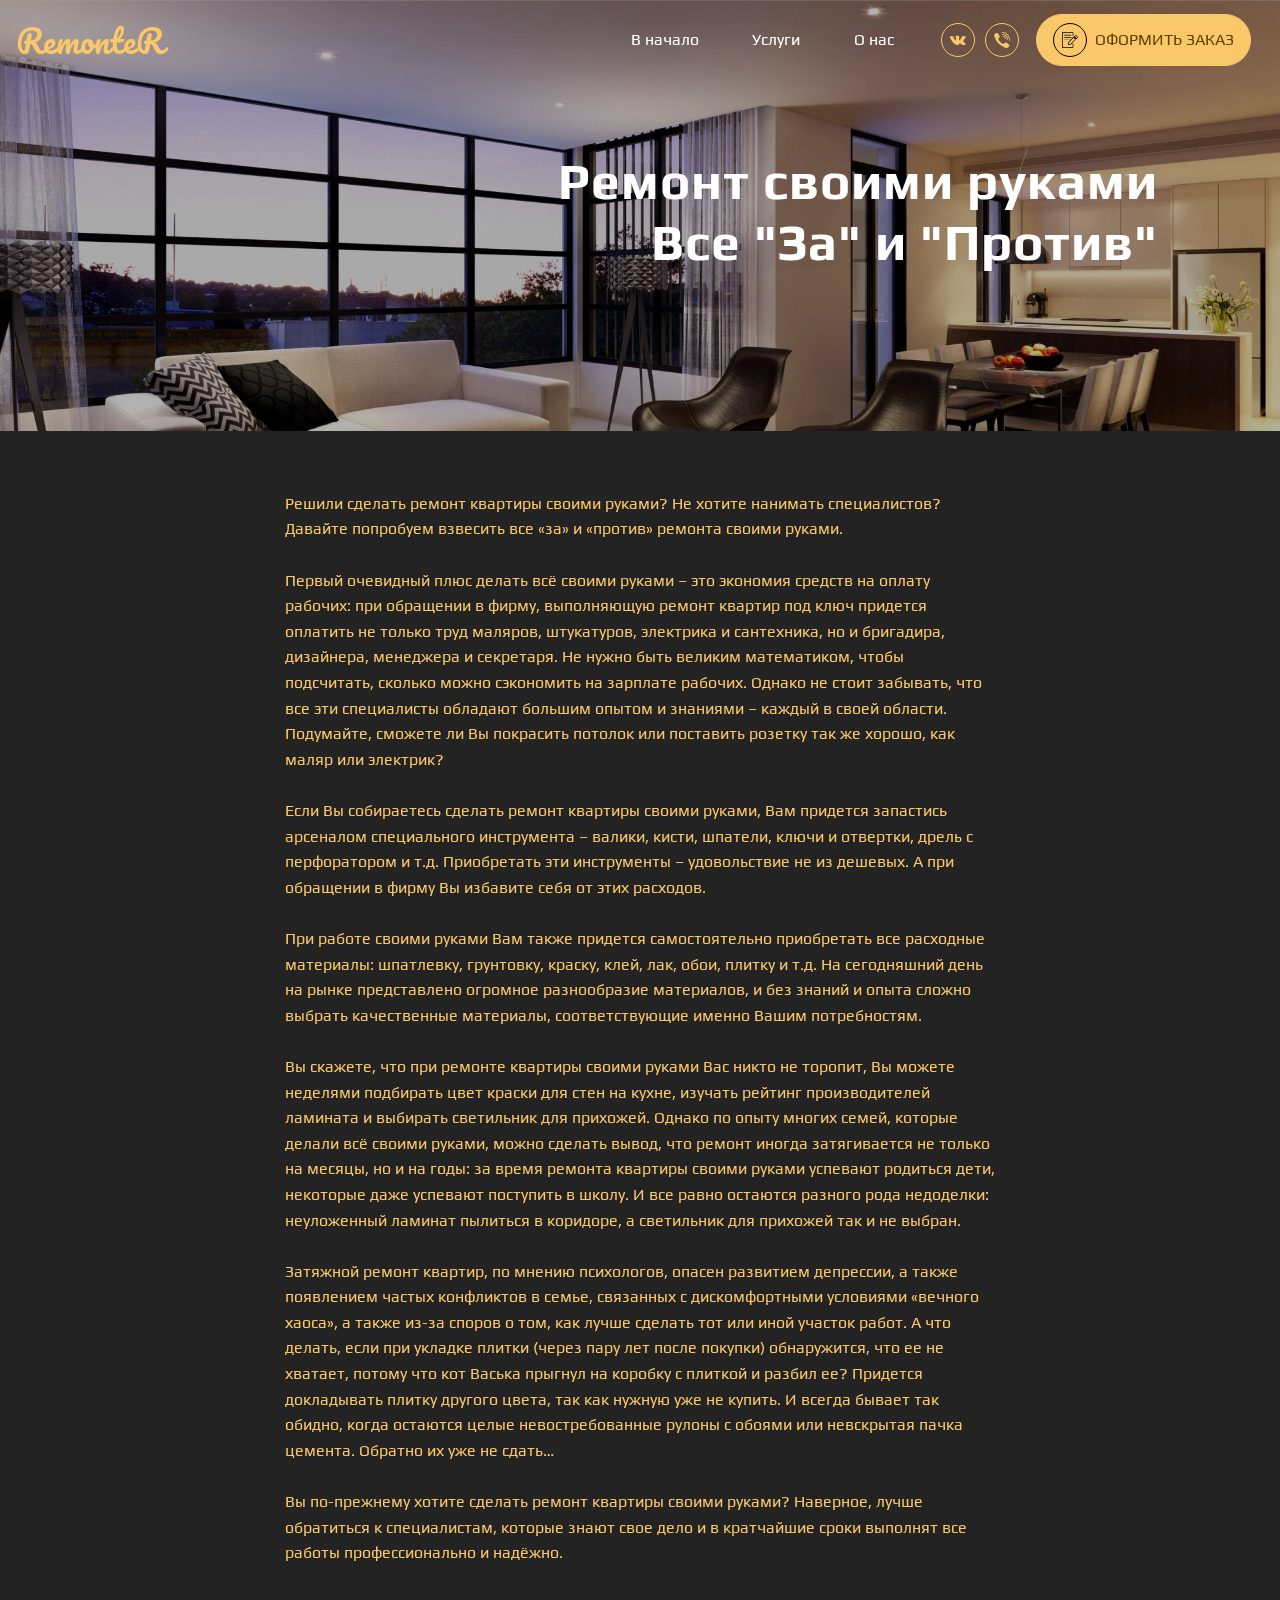
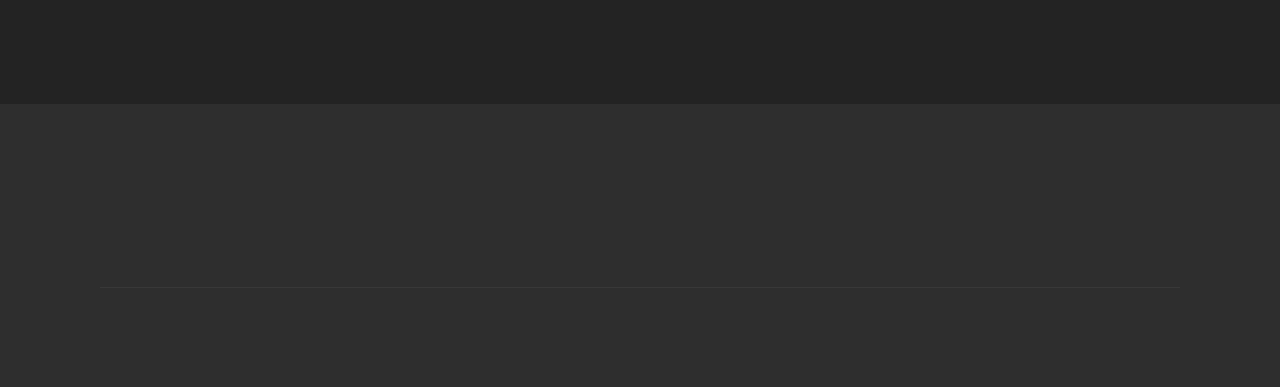
<file: page2.html>
<!DOCTYPE html>
<html  >
<head>
  <!-- Site made with Mobirise Website Builder v4.12.4, https://mobirise.com -->
  <meta charset="UTF-8">
  <meta http-equiv="X-UA-Compatible" content="IE=edge">
  <meta name="generator" content="Mobirise v4.12.4, mobirise.com">
  <meta name="viewport" content="width=device-width, initial-scale=1, minimum-scale=1">
  <link rel="shortcut icon" href="assets/images/1-290x290.png" type="image/x-icon">
  <meta name="description" content="">
  
  
  <title>Ремонтер - Ремонт своими руками</title>
  <link rel="stylesheet" href="assets/web/assets/mobirise-icons/mobirise-icons.css">
  <link rel="stylesheet" href="assets/bootstrap/css/bootstrap.min.css">
  <link rel="stylesheet" href="assets/bootstrap/css/bootstrap-grid.min.css">
  <link rel="stylesheet" href="assets/bootstrap/css/bootstrap-reboot.min.css">
  <link rel="stylesheet" href="assets/dropdown/css/style.css">
  <link rel="stylesheet" href="assets/socicon/css/styles.css">
  <link rel="stylesheet" href="assets/animatecss/animate.min.css">
  <link rel="stylesheet" href="assets/theme/css/style.css">
  <link rel="preload" as="style" href="assets/mobirise/css/mbr-additional.css"><link rel="stylesheet" href="assets/mobirise/css/mbr-additional.css" type="text/css">
  
  
  
</head>
<body>

<!-- Analytics -->
<!-- Global site tag (gtag.js) - Google Analytics -->
<script async src="https://www.googletagmanager.com/gtag/js?id=UA-174684895-1"></script>
<script>
  window.dataLayer = window.dataLayer || [];
  function gtag(){dataLayer.push(arguments);}
  gtag('js', new Date());

  gtag('config', 'UA-174684895-1');
</script>
<!-- Yandex.Metrika counter -->
<script type="text/javascript" >
   (function(m,e,t,r,i,k,a){m[i]=m[i]||function(){(m[i].a=m[i].a||[]).push(arguments)};
   m[i].l=1*new Date();k=e.createElement(t),a=e.getElementsByTagName(t)[0],k.async=1,k.src=r,a.parentNode.insertBefore(k,a)})
   (window, document, "script", "https://mc.yandex.ru/metrika/tag.js", "ym");

   ym(66221830, "init", {
        clickmap:true,
        trackLinks:true,
        accurateTrackBounce:true,
        webvisor:true
   });
</script>
<noscript><div><img src="https://mc.yandex.ru/watch/66221830" style="position:absolute; left:-9999px;" alt="" /></div></noscript>
<!-- /Yandex.Metrika counter -->
<!-- /Analytics -->


  <section class="menu cid-rqZOtueYrI" once="menu" id="menu1-k">

    
    

    <nav class="navbar navbar-dropdown navbar-fixed-top navbar-expand-lg">
        <div class="navbar-brand">
            
            <span class="navbar-caption-wrap"><a class="navbar-caption text-warning display-2" href="index.html#header5-9">RemonteR</a></span>
        </div>
        <button class="navbar-toggler" type="button" data-toggle="collapse" data-target="#navbarSupportedContent" aria-controls="navbarNavAltMarkup" aria-expanded="false" aria-label="Toggle navigation">
            <div class="hamburger">
                <span></span>
                <span></span>
                <span></span>
                <span></span>
            </div>
        </button>
      <div class="collapse navbar-collapse" id="navbarSupportedContent">
            <ul class="navbar-nav nav-dropdown" data-app-modern-menu="true"><li class="nav-item">
                    <a class="nav-link link text-white display-7" href="index.html#header5-9">
                        В начало
                    </a>
                </li>
                <li class="nav-item">
                    <a class="nav-link link text-white display-7" href="page1.html#table2-n">
                        Услуги
                    </a>
                </li>
                <li class="nav-item">
                    <a class="nav-link link text-white display-7" href="index.html#features5-d">
                        О нас
                    </a>
                </li></ul>
            <div class="icons-menu">
              <div class="soc-item">
                <a href="https://vk.com/id547226573" target="_blank">
                  <span class="mbr-iconfont socicon-vkontakte socicon" style="color: rgb(250, 199, 105); fill: rgb(250, 199, 105);"></span>
                </a>
              </div>
              <div class="soc-item">
                <a href="tel:+375447785128">
                  <span class="mbr-iconfont socicon-viber socicon" style="color: rgb(250, 199, 105); fill: rgb(250, 199, 105);"></span>
                </a>
              </div>
              
              
              
              
            </div>
            <div class="navbar-buttons mbr-section-btn"><a class="btn btn-sm btn-warning display-7" href="index.html#form1-k"><span class="mbri-edit mbr-iconfont mbr-iconfont-btn" style="color: rgb(0, 0, 0);"></span><font color="#66458e" face="MobiriseIcons"><br></font>ОФОРМИТЬ ЗАКАЗ</a></div>
      </div>
    </nav>
</section>

<section class="features14 popup-btn-cards cid-rtyverzjPi mbr-parallax-background" id="features14-l">

    

    <div class="mbr-overlay" style="opacity: 0.3; background-color: rgb(0, 0, 0);">
    </div>
    <a class="full-link"></a>
    <div class="container-fluid card-wrapper">
        <div class="row justify-content-center align-items-center" style="min-height: 10vw;">
             <div class="col-xl-10 col-lg-10 col-md-12 text-block">
                <h2 class="mbr-section-title mbr-fonts-style mbr-light mbr-white mbr-bold display-1"><strong>Ремонт своими руками<br>Все "За" и "Против"</strong></h2>                 
             </div>
        </div>
    </div>
</section>

<section class="mbr-section article content10 cid-rtyvFIvgDs" id="content10-m">
    
     

    <div class="container">
        <div class="media-container-row">
            <div class="col-md-10 col-lg-8">
                <p class="mbr-text m-0 mbr-fonts-style mbr-black display-7">Решили сделать ремонт квартиры своими руками? Не хотите нанимать специалистов? Давайте попробуем взвесить все «за» и «против» ремонта своими руками.
<br>
<br>Первый очевидный плюс делать всё своими руками – это экономия средств на оплату рабочих: при обращении в фирму, выполняющую ремонт квартир под ключ придется оплатить не только труд маляров, штукатуров, электрика и сантехника, но и бригадира, дизайнера, менеджера и секретаря. Не нужно быть великим математиком, чтобы подсчитать, сколько можно сэкономить на зарплате рабочих. Однако не стоит забывать, что все эти специалисты обладают большим опытом и знаниями – каждый в своей области. Подумайте, сможете ли Вы покрасить потолок или поставить розетку так же хорошо, как маляр или электрик?
<br>
<br>Если Вы собираетесь сделать ремонт квартиры своими руками, Вам придется запастись арсеналом специального инструмента – валики, кисти, шпатели, ключи и отвертки, дрель с перфоратором и т.д. Приобретать эти инструменты – удовольствие не из дешевых. А при обращении в фирму Вы избавите себя от этих расходов.
<br>
<br>При работе своими руками Вам также придется самостоятельно приобретать все расходные материалы: шпатлевку, грунтовку, краску, клей, лак, обои, плитку и т.д. На сегодняшний день на рынке представлено огромное разнообразие материалов, и без знаний и опыта сложно выбрать качественные материалы, соответствующие именно Вашим потребностям.
<br>
<br>Вы скажете, что при ремонте квартиры своими руками Вас никто не торопит, Вы можете неделями подбирать цвет краски для стен на кухне, изучать рейтинг производителей ламината и выбирать светильник для прихожей. Однако по опыту многих семей, которые делали всё своими руками, можно сделать вывод, что ремонт иногда затягивается не только на месяцы, но и на годы: за время ремонта квартиры своими руками успевают родиться дети, некоторые даже успевают поступить в школу. И все равно остаются разного рода недоделки: неуложенный ламинат пылиться в коридоре, а светильник для прихожей так и не выбран.
<br>
<br>Затяжной ремонт квартир, по мнению психологов, опасен развитием депрессии, а также появлением частых конфликтов в семье, связанных с дискомфортными условиями «вечного хаоса», а также из-за споров о том, как лучше сделать тот или иной участок работ. А что делать, если при укладке плитки (через пару лет после покупки) обнаружится, что ее не хватает, потому что кот Васька прыгнул на коробку с плиткой и разбил ее? Придется докладывать плитку другого цвета, так как нужную уже не купить. И всегда бывает так обидно, когда остаются целые невостребованные рулоны с обоями или невскрытая пачка цемента. Обратно их уже не сдать…
<br>
<br>Вы по-прежнему хотите сделать ремонт квартиры своими руками? Наверное, лучше обратиться к специалистам, которые знают свое дело и в кратчайшие сроки выполнят все работы профессионально и надёжно.</p>
            </div>
        </div>
    </div>
</section>

<section class="mbr-section content11 cid-rtyybNcyhH" id="content11-r">

    

    <div class="container-fluid">
        <div class="row justify-content-center">
            <div class="col-12 col-lg-10">
                <div class="mbr-section-btn align-center"><a class="btn btn-primary display-4" href="index.html#header5-9"><span class="mbri-refresh mbr-iconfont mbr-iconfont-btn"></span>ВЕРНУТЬСЯ НА ГЛАВНУЮ</a>
                     <a class="btn btn-warning display-4" href="page1.html#header1-j"><span class="mbri-image-gallery mbr-iconfont mbr-iconfont-btn"></span>ПОСМОТРЕТЬ КАТАЛОГ</a> <a class="btn btn-primary display-4" href="index.html#form1-k"><span class="mbri-cart-full mbr-iconfont mbr-iconfont-btn"></span>ОФОРМИТЬ ЗАКАЗ</a></div>
            </div>
        </div>
    </div>
</section>

<section class="cid-rtyw2yw8pG" id="footer1-n">

    

    

    <div class="container">
        <div class="media-container-row content text-white">
            <div class="col-12 col-md-3">
                <div class="media-wrap">
                    <a href="https://xirixweb.github.io/" target="_blank">
                        <img src="assets/images/1-460x460.png" alt="Mobirise" title="">
                    </a>
                </div>
            </div>
            <div class="col-12 col-md-3 mbr-fonts-style display-7">
                <h5 class="pb-3">
                    Адрес
                </h5>
                <p class="mbr-text">г.Речица, Войкова 4<br>Индекс 247500</p>
            </div>
            <div class="col-12 col-md-3 mbr-fonts-style display-7">
                <h5 class="pb-3">
                    Контакты
                </h5>
                <p class="mbr-text">
                    Email: remonter199k@gmail.com<br>Телефон:&nbsp;+375447785128<br></p>
            </div>
            <div class="col-12 col-md-3 mbr-fonts-style display-7">
                <h5 class="pb-3">
                    Ссылки
                </h5>
                <p class="mbr-text"><a href="https://vk.com/sf1993" target="_blank" class="text-white">Вконтакте</a><br><a href="tel:+375447785128" class="text-white">Вайбер</a></p>
            </div>
        </div>
        <div class="footer-lower">
            <div class="media-container-row">
                <div class="col-sm-12">
                    <hr>
                </div>
            </div>
            <div class="media-container-row mbr-white">
                <div class="col-sm-6 copyright">
                    <p class="mbr-text mbr-fonts-style display-7">© Copyright 2015-2020 Remonter<br>УНП 491516144<br></p>
                </div>
                <div class="col-md-6">
                    <div class="social-list align-right">
                        <div class="soc-item">
                            <a href="https://vk.com/sf1993" target="_blank">
                                <span class="mbr-iconfont mbr-iconfont-social socicon-vkontakte socicon" style="color: rgb(250, 199, 105); fill: rgb(250, 199, 105);"></span>
                            </a>
                        </div>
                        <div class="soc-item">
                            <a href="tel:+375447785128">
                                <span class="mbr-iconfont mbr-iconfont-social socicon-viber socicon" style="color: rgb(250, 199, 105); fill: rgb(250, 199, 105);"></span>
                            </a>
                        </div>
                        
                        
                        
                        
                    </div>
                </div>
            </div>
        </div>
    </div>
</section>


  <script src="assets/web/assets/jquery/jquery.min.js"></script>
  <script src="assets/popper/popper.min.js"></script>
  <script src="assets/bootstrap/js/bootstrap.min.js"></script>
  <script src="assets/smoothscroll/smooth-scroll.js"></script>
  <script src="assets/dropdown/js/nav-dropdown.js"></script>
  <script src="assets/dropdown/js/navbar-dropdown.js"></script>
  <script src="assets/viewportchecker/jquery.viewportchecker.js"></script>
  <script src="assets/mbr-popup-btns/mbr-popup-btns.js"></script>
  <script src="assets/parallax/jarallax.min.js"></script>
  <script src="assets/touchswipe/jquery.touch-swipe.min.js"></script>
  <script src="assets/theme/js/script.js"></script>
  
  
  <input name="animation" type="hidden">
  </body>
</html>
</file>
<file: assets/web/assets/mobirise-icons/mobirise-icons.css>
@font-face {
  font-family: 'MobiriseIcons';
  src:  url('mobirise-icons.eot?spat4u');
  src:  url('mobirise-icons.eot?spat4u#iefix') format('embedded-opentype'),
    url('mobirise-icons.ttf?spat4u') format('truetype'),
    url('mobirise-icons.woff?spat4u') format('woff'),
    url('mobirise-icons.svg?spat4u#MobiriseIcons') format('svg');
  font-weight: normal;
  font-style: normal;
  font-display: swap;
}

[class^="mbri-"], [class*=" mbri-"] {
  /* use !important to prevent issues with browser extensions that change fonts */
  font-family: MobiriseIcons !important;
  speak: none;
  font-style: normal;
  font-weight: normal;
  font-variant: normal;
  text-transform: none;
  line-height: 1;

  /* Better Font Rendering =========== */
  -webkit-font-smoothing: antialiased;
  -moz-osx-font-smoothing: grayscale;
}

.mbri-add-submenu:before {
  content: "\e900";
}
.mbri-alert:before {
  content: "\e901";
}
.mbri-align-center:before {
  content: "\e902";
}
.mbri-align-justify:before {
  content: "\e903";
}
.mbri-align-left:before {
  content: "\e904";
}
.mbri-align-right:before {
  content: "\e905";
}
.mbri-android:before {
  content: "\e906";
}
.mbri-apple:before {
  content: "\e907";
}
.mbri-arrow-down:before {
  content: "\e908";
}
.mbri-arrow-next:before {
  content: "\e909";
}
.mbri-arrow-prev:before {
  content: "\e90a";
}
.mbri-arrow-up:before {
  content: "\e90b";
}
.mbri-bold:before {
  content: "\e90c";
}
.mbri-bookmark:before {
  content: "\e90d";
}
.mbri-bootstrap:before {
  content: "\e90e";
}
.mbri-briefcase:before {
  content: "\e90f";
}
.mbri-browse:before {
  content: "\e910";
}
.mbri-bulleted-list:before {
  content: "\e911";
}
.mbri-calendar:before {
  content: "\e912";
}
.mbri-camera:before {
  content: "\e913";
}
.mbri-cart-add:before {
  content: "\e914";
}
.mbri-cart-full:before {
  content: "\e915";
}
.mbri-cash:before {
  content: "\e916";
}
.mbri-change-style:before {
  content: "\e917";
}
.mbri-chat:before {
  content: "\e918";
}
.mbri-clock:before {
  content: "\e919";
}
.mbri-close:before {
  content: "\e91a";
}
.mbri-cloud:before {
  content: "\e91b";
}
.mbri-code:before {
  content: "\e91c";
}
.mbri-contact-form:before {
  content: "\e91d";
}
.mbri-credit-card:before {
  content: "\e91e";
}
.mbri-cursor-click:before {
  content: "\e91f";
}
.mbri-cust-feedback:before {
  content: "\e920";
}
.mbri-database:before {
  content: "\e921";
}
.mbri-delivery:before {
  content: "\e922";
}
.mbri-desktop:before {
  content: "\e923";
}
.mbri-devices:before {
  content: "\e924";
}
.mbri-down:before {
  content: "\e925";
}
.mbri-download:before {
  content: "\e989";
}
.mbri-drag-n-drop:before {
  content: "\e927";
}
.mbri-drag-n-drop2:before {
  content: "\e928";
}
.mbri-edit:before {
  content: "\e929";
}
.mbri-edit2:before {
  content: "\e92a";
}
.mbri-error:before {
  content: "\e92b";
}
.mbri-extension:before {
  content: "\e92c";
}
.mbri-features:before {
  content: "\e92d";
}
.mbri-file:before {
  content: "\e92e";
}
.mbri-flag:before {
  content: "\e92f";
}
.mbri-folder:before {
  content: "\e930";
}
.mbri-gift:before {
  content: "\e931";
}
.mbri-github:before {
  content: "\e932";
}
.mbri-globe:before {
  content: "\e933";
}
.mbri-globe-2:before {
  content: "\e934";
}
.mbri-growing-chart:before {
  content: "\e935";
}
.mbri-hearth:before {
  content: "\e936";
}
.mbri-help:before {
  content: "\e937";
}
.mbri-home:before {
  content: "\e938";
}
.mbri-hot-cup:before {
  content: "\e939";
}
.mbri-idea:before {
  content: "\e93a";
}
.mbri-image-gallery:before {
  content: "\e93b";
}
.mbri-image-slider:before {
  content: "\e93c";
}
.mbri-info:before {
  content: "\e93d";
}
.mbri-italic:before {
  content: "\e93e";
}
.mbri-key:before {
  content: "\e93f";
}
.mbri-laptop:before {
  content: "\e940";
}
.mbri-layers:before {
  content: "\e941";
}
.mbri-left-right:before {
  content: "\e942";
}
.mbri-left:before {
  content: "\e943";
}
.mbri-letter:before {
  content: "\e944";
}
.mbri-like:before {
  content: "\e945";
}
.mbri-link:before {
  content: "\e946";
}
.mbri-lock:before {
  content: "\e947";
}
.mbri-login:before {
  content: "\e948";
}
.mbri-logout:before {
  content: "\e949";
}
.mbri-magic-stick:before {
  content: "\e94a";
}
.mbri-map-pin:before {
  content: "\e94b";
}
.mbri-menu:before {
  content: "\e94c";
}
.mbri-mobile:before {
  content: "\e94d";
}
.mbri-mobile2:before {
  content: "\e94e";
}
.mbri-mobirise:before {
  content: "\e94f";
}
.mbri-more-horizontal:before {
  content: "\e950";
}
.mbri-more-vertical:before {
  content: "\e951";
}
.mbri-music:before {
  content: "\e952";
}
.mbri-new-file:before {
  content: "\e953";
}
.mbri-numbered-list:before {
  content: "\e954";
}
.mbri-opened-folder:before {
  content: "\e955";
}
.mbri-pages:before {
  content: "\e956";
}
.mbri-paper-plane:before {
  content: "\e957";
}
.mbri-paperclip:before {
  content: "\e958";
}
.mbri-photo:before {
  content: "\e959";
}
.mbri-photos:before {
  content: "\e95a";
}
.mbri-pin:before {
  content: "\e95b";
}
.mbri-play:before {
  content: "\e95c";
}
.mbri-plus:before {
  content: "\e95d";
}
.mbri-preview:before {
  content: "\e95e";
}
.mbri-print:before {
  content: "\e95f";
}
.mbri-protect:before {
  content: "\e960";
}
.mbri-question:before {
  content: "\e961";
}
.mbri-quote-left:before {
  content: "\e962";
}
.mbri-quote-right:before {
  content: "\e963";
}
.mbri-refresh:before {
  content: "\e964";
}
.mbri-responsive:before {
  content: "\e965";
}
.mbri-right:before {
  content: "\e966";
}
.mbri-rocket:before {
  content: "\e967";
}
.mbri-sad-face:before {
  content: "\e968";
}
.mbri-sale:before {
  content: "\e969";
}
.mbri-save:before {
  content: "\e96a";
}
.mbri-search:before {
  content: "\e96b";
}
.mbri-setting:before {
  content: "\e96c";
}
.mbri-setting2:before {
  content: "\e96d";
}
.mbri-setting3:before {
  content: "\e96e";
}
.mbri-share:before {
  content: "\e96f";
}
.mbri-shopping-bag:before {
  content: "\e970";
}
.mbri-shopping-basket:before {
  content: "\e971";
}
.mbri-shopping-cart:before {
  content: "\e972";
}
.mbri-sites:before {
  content: "\e973";
}
.mbri-smile-face:before {
  content: "\e974";
}
.mbri-speed:before {
  content: "\e975";
}
.mbri-star:before {
  content: "\e976";
}
.mbri-success:before {
  content: "\e977";
}
.mbri-sun:before {
  content: "\e978";
}
.mbri-sun2:before {
  content: "\e979";
}
.mbri-tablet:before {
  content: "\e97a";
}
.mbri-tablet-vertical:before {
  content: "\e97b";
}
.mbri-target:before {
  content: "\e97c";
}
.mbri-timer:before {
  content: "\e97d";
}
.mbri-to-ftp:before {
  content: "\e97e";
}
.mbri-to-local-drive:before {
  content: "\e97f";
}
.mbri-touch-swipe:before {
  content: "\e980";
}
.mbri-touch:before {
  content: "\e981";
}
.mbri-trash:before {
  content: "\e982";
}
.mbri-underline:before {
  content: "\e983";
}
.mbri-unlink:before {
  content: "\e984";
}
.mbri-unlock:before {
  content: "\e985";
}
.mbri-up-down:before {
  content: "\e986";
}
.mbri-up:before {
  content: "\e987";
}
.mbri-update:before {
  content: "\e988";
}
.mbri-upload:before {
 content: "\e926"; 
}
.mbri-user:before {
  content: "\e98a";
}
.mbri-user2:before {
  content: "\e98b";
}
.mbri-users:before {
  content: "\e98c";
}
.mbri-video:before {
  content: "\e98d";
}
.mbri-video-play:before {
  content: "\e98e";
}
.mbri-watch:before {
  content: "\e98f";
}
.mbri-website-theme:before {
  content: "\e990";
}
.mbri-wifi:before {
  content: "\e991";
}
.mbri-windows:before {
  content: "\e992";
}
.mbri-zoom-out:before {
  content: "\e993";
}
.mbri-redo:before {
  content: "\e994";
}
.mbri-undo:before {
  content: "\e995";
}
</file>
<file: assets/dropdown/css/style.css>
.navbar-dropdown {
  left: 0;
  padding: 0;
  position: absolute;
  right: 0;
  top: 0;
  transition: all 0.45s ease;
  z-index: 1030;
  background: #282828; }
  .navbar-dropdown .navbar-logo {
    margin-right: 0.8rem;
    transition: margin 0.3s ease-in-out;
    vertical-align: middle; }
    .navbar-dropdown .navbar-logo img {
      height: 3.125rem;
      transition: all 0.3s ease-in-out; }
    .navbar-dropdown .navbar-logo.mbr-iconfont {
      font-size: 3.125rem;
      line-height: 3.125rem; }
  .navbar-dropdown .navbar-caption {
    font-weight: 700;
    white-space: normal;
    vertical-align: -4px;
    line-height: 3.125rem !important; }
    .navbar-dropdown .navbar-caption, .navbar-dropdown .navbar-caption:hover {
      color: inherit;
      text-decoration: none; }
  .navbar-dropdown .mbr-iconfont + .navbar-caption {
    vertical-align: -1px; }
  .navbar-dropdown.navbar-fixed-top {
    position: fixed; }
  .navbar-dropdown .navbar-brand span {
    vertical-align: -4px; }
  .navbar-dropdown.bg-color.transparent {
    background: none; }
  .navbar-dropdown.navbar-short .navbar-brand {
    padding: 0.625rem 0; }
    .navbar-dropdown.navbar-short .navbar-brand span {
      vertical-align: -1px; }
  .navbar-dropdown.navbar-short .navbar-caption {
    line-height: 2.375rem !important;
    vertical-align: -2px; }
  .navbar-dropdown.navbar-short .navbar-logo {
    margin-right: 0.5rem; }
    .navbar-dropdown.navbar-short .navbar-logo img {
      height: 2.375rem; }
    .navbar-dropdown.navbar-short .navbar-logo.mbr-iconfont {
      font-size: 2.375rem;
      line-height: 2.375rem; }
  .navbar-dropdown.navbar-short .mbr-table-cell {
    height: 3.625rem; }
  .navbar-dropdown .navbar-close {
    left: 0.6875rem;
    position: fixed;
    top: 0.75rem;
    z-index: 1000; }
  .navbar-dropdown .hamburger-icon {
    content: "";
    display: inline-block;
    vertical-align: middle;
    width: 16px;
    -webkit-box-shadow: 0 -6px 0 1px #282828,0 0 0 1px #282828,0 6px 0 1px #282828;
    -moz-box-shadow: 0 -6px 0 1px #282828,0 0 0 1px #282828,0 6px 0 1px #282828;
    box-shadow: 0 -6px 0 1px #282828,0 0 0 1px #282828,0 6px 0 1px #282828; }

.dropdown-menu .dropdown-toggle[data-toggle="dropdown-submenu"]::after {
  border-bottom: 0.35em solid transparent;
  border-left: 0.35em solid;
  border-right: 0;
  border-top: 0.35em solid transparent;
  margin-left: 0.3rem; }

.dropdown-menu .dropdown-item:focus {
  outline: 0; }

.nav-dropdown {
  font-size: 0.75rem;
  font-weight: 500;
  height: auto !important; }
  .nav-dropdown .nav-btn {
    padding-left: 1rem; }
  .nav-dropdown .link {
    margin: .667em 1.667em;
    font-weight: 500;
    padding: 0;
    transition: color .2s ease-in-out; }
    .nav-dropdown .link.dropdown-toggle {
      margin-right: 2.583em; }
      .nav-dropdown .link.dropdown-toggle::after {
        margin-left: .25rem;
        border-top: 0.35em solid;
        border-right: 0.35em solid transparent;
        border-left: 0.35em solid transparent;
        border-bottom: 0; }
      .nav-dropdown .link.dropdown-toggle[aria-expanded="true"] {
        margin: 0;
        padding: 0.667em 3.263em  0.667em 1.667em; }
  .nav-dropdown .link::after,
  .nav-dropdown .dropdown-item::after {
    color: inherit; }
  .nav-dropdown .btn {
    font-size: 0.75rem;
    font-weight: 700;
    letter-spacing: 0;
    margin-bottom: 0;
    padding-left: 1.25rem;
    padding-right: 1.25rem; }
  .nav-dropdown .dropdown-menu {
    border-radius: 0;
    border: 0;
    left: 0;
    margin: 0;
    padding-bottom: 1.25rem;
    padding-top: 1.25rem;
    position: relative; }
  .nav-dropdown .dropdown-submenu {
    margin-left: 0.125rem;
    top: 0; }
  .nav-dropdown .dropdown-item {
    font-size: 0.8125rem;
    font-weight: 500;
    line-height: 2;
    padding: 0.3846em 4.615em 0.3846em 1.5385em;
    position: relative;
    transition: color .2s ease-in-out, background-color .2s ease-in-out; }
    .nav-dropdown .dropdown-item::after {
      margin-top: -0.3077em;
      position: absolute;
      right: 1.1538em;
      top: 50%; }
    .nav-dropdown .dropdown-item:focus, .nav-dropdown .dropdown-item:hover {
      background: none; }

@media (max-width: 767px) {
  .nav-dropdown.navbar-toggleable-sm {
    bottom: 0;
    display: none;
    left: 0;
    overflow-x: hidden;
    position: fixed;
    top: 0;
    transform: translateX(-100%);
    -ms-transform: translateX(-100%);
    -webkit-transform: translateX(-100%);
    width: 18.75rem;
    z-index: 999; } }
.nav-dropdown.navbar-toggleable-xl {
  bottom: 0;
  display: none;
  left: 0;
  overflow-x: hidden;
  position: fixed;
  top: 0;
  transform: translateX(-100%);
  -ms-transform: translateX(-100%);
  -webkit-transform: translateX(-100%);
  width: 18.75rem;
  z-index: 999; }

.nav-dropdown-sm {
  display: block !important;
  overflow-x: hidden;
  overflow: auto;
  padding-top: 3.875rem; }
  .nav-dropdown-sm::after {
    content: "";
    display: block;
    height: 3rem;
    width: 100%; }
  .nav-dropdown-sm.collapse.in ~ .navbar-close {
    display: block !important; }
  .nav-dropdown-sm.collapsing, .nav-dropdown-sm.collapse.in {
    transform: translateX(0);
    -ms-transform: translateX(0);
    -webkit-transform: translateX(0);
    transition: all 0.25s ease-out;
    -webkit-transition: all 0.25s ease-out;
    background: #282828; }
  .nav-dropdown-sm.collapsing[aria-expanded="false"] {
    transform: translateX(-100%);
    -ms-transform: translateX(-100%);
    -webkit-transform: translateX(-100%); }
  .nav-dropdown-sm .nav-item {
    display: block;
    margin-left: 0 !important;
    padding-left: 0; }
  .nav-dropdown-sm .link,
  .nav-dropdown-sm .dropdown-item {
    border-top: 1px dotted rgba(255, 255, 255, 0.1);
    font-size: 0.8125rem;
    line-height: 1.6;
    margin: 0 !important;
    padding: 0.875rem 2.4rem 0.875rem 1.5625rem !important;
    position: relative;
    white-space: normal; }
    .nav-dropdown-sm .link:focus, .nav-dropdown-sm .link:hover,
    .nav-dropdown-sm .dropdown-item:focus,
    .nav-dropdown-sm .dropdown-item:hover {
      background: rgba(0, 0, 0, 0.2) !important;
      color: #c0a375; }
  .nav-dropdown-sm .nav-btn {
    position: relative;
    padding: 1.5625rem 1.5625rem 0 1.5625rem; }
    .nav-dropdown-sm .nav-btn::before {
      border-top: 1px dotted rgba(255, 255, 255, 0.1);
      content: "";
      left: 0;
      position: absolute;
      top: 0;
      width: 100%; }
    .nav-dropdown-sm .nav-btn + .nav-btn {
      padding-top: 0.625rem; }
      .nav-dropdown-sm .nav-btn + .nav-btn::before {
        display: none; }
  .nav-dropdown-sm .btn {
    padding: 0.625rem 0; }
  .nav-dropdown-sm .dropdown-toggle[data-toggle="dropdown-submenu"]::after {
    margin-left: .25rem;
    border-top: 0.35em solid;
    border-right: 0.35em solid transparent;
    border-left: 0.35em solid transparent;
    border-bottom: 0; }
  .nav-dropdown-sm .dropdown-toggle[data-toggle="dropdown-submenu"][aria-expanded="true"]::after {
    border-top: 0;
    border-right: 0.35em solid transparent;
    border-left: 0.35em solid transparent;
    border-bottom: 0.35em solid; }
  .nav-dropdown-sm .dropdown-menu {
    margin: 0;
    padding: 0;
    position: relative;
    top: 0;
    left: 0;
    width: 100%;
    border: 0;
    float: none;
    border-radius: 0;
    background: none; }
  .nav-dropdown-sm .dropdown-submenu {
    left: 100%;
    margin-left: 0.125rem;
    margin-top: -1.25rem;
    top: 0; }

.navbar-toggleable-sm .nav-dropdown .dropdown-menu {
  position: absolute; }

.navbar-toggleable-sm .nav-dropdown .dropdown-submenu {
  left: 100%;
  margin-left: 0.125rem;
  margin-top: -1.25rem;
  top: 0; }

.navbar-toggleable-sm.opened .nav-dropdown .dropdown-menu {
  position: relative; }

.navbar-toggleable-sm.opened .nav-dropdown .dropdown-submenu {
  left: 0;
  margin-left: 00rem;
  margin-top: 0rem;
  top: 0; }

.is-builder .nav-dropdown.collapsing {
  transition: none !important; }

/*# sourceMappingURL=style.css.map */
</file>
<file: assets/socicon/css/styles.css>
@charset "UTF-8";

@font-face {
  font-family: 'Socicon';
  src:  url('../fonts/socicon.eot');
  src:  url('../fonts/socicon.eot?#iefix') format('embedded-opentype'),
    url('../fonts/socicon.woff2') format('woff2'),
    url('../fonts/socicon.ttf') format('truetype'),
    url('../fonts/socicon.woff') format('woff'),
    url('../fonts/socicon.svg#socicon') format('svg');
  font-weight: normal;
  font-style: normal;
}

[data-icon]:before {
  font-family: "socicon" !important;
  content: attr(data-icon);
  font-style: normal !important;
  font-weight: normal !important;
  font-variant: normal !important;
  text-transform: none !important;
  speak: none;
  line-height: 1;
  -webkit-font-smoothing: antialiased;
  -moz-osx-font-smoothing: grayscale;
}

[class^="socicon-"], [class*=" socicon-"] {
  /* use !important to prevent issues with browser extensions that change fonts */
  font-family: 'Socicon' !important;
  speak: none;
  font-style: normal;
  font-weight: normal;
  font-variant: normal;
  text-transform: none;
  line-height: 1;

  /* Better Font Rendering =========== */
  -webkit-font-smoothing: antialiased;
  -moz-osx-font-smoothing: grayscale;
}

.socicon-eitaa:before {
  content: "\e97c";
}
.socicon-soroush:before {
  content: "\e97d";
}
.socicon-bale:before {
  content: "\e97e";
}
.socicon-zazzle:before {
  content: "\e97b";
}
.socicon-society6:before {
  content: "\e97a";
}
.socicon-redbubble:before {
  content: "\e979";
}
.socicon-avvo:before {
  content: "\e978";
}
.socicon-stitcher:before {
  content: "\e977";
}
.socicon-googlehangouts:before {
  content: "\e974";
}
.socicon-dlive:before {
  content: "\e975";
}
.socicon-vsco:before {
  content: "\e976";
}
.socicon-flipboard:before {
  content: "\e973";
}
.socicon-ubuntu:before {
  content: "\e958";
}
.socicon-artstation:before {
  content: "\e959";
}
.socicon-invision:before {
  content: "\e95a";
}
.socicon-torial:before {
  content: "\e95b";
}
.socicon-collectorz:before {
  content: "\e95c";
}
.socicon-seenthis:before {
  content: "\e95d";
}
.socicon-googleplaymusic:before {
  content: "\e95e";
}
.socicon-debian:before {
  content: "\e95f";
}
.socicon-filmfreeway:before {
  content: "\e960";
}
.socicon-gnome:before {
  content: "\e961";
}
.socicon-itchio:before {
  content: "\e962";
}
.socicon-jamendo:before {
  content: "\e963";
}
.socicon-mix:before {
  content: "\e964";
}
.socicon-sharepoint:before {
  content: "\e965";
}
.socicon-tinder:before {
  content: "\e966";
}
.socicon-windguru:before {
  content: "\e967";
}
.socicon-cdbaby:before {
  content: "\e968";
}
.socicon-elementaryos:before {
  content: "\e969";
}
.socicon-stage32:before {
  content: "\e96a";
}
.socicon-tiktok:before {
  content: "\e96b";
}
.socicon-gitter:before {
  content: "\e96c";
}
.socicon-letterboxd:before {
  content: "\e96d";
}
.socicon-threema:before {
  content: "\e96e";
}
.socicon-splice:before {
  content: "\e96f";
}
.socicon-metapop:before {
  content: "\e970";
}
.socicon-naver:before {
  content: "\e971";
}
.socicon-remote:before {
  content: "\e972";
}
.socicon-internet:before {
  content: "\e957";
}
.socicon-moddb:before {
  content: "\e94b";
}
.socicon-indiedb:before {
  content: "\e94c";
}
.socicon-traxsource:before {
  content: "\e94d";
}
.socicon-gamefor:before {
  content: "\e94e";
}
.socicon-pixiv:before {
  content: "\e94f";
}
.socicon-myanimelist:before {
  content: "\e950";
}
.socicon-blackberry:before {
  content: "\e951";
}
.socicon-wickr:before {
  content: "\e952";
}
.socicon-spip:before {
  content: "\e953";
}
.socicon-napster:before {
  content: "\e954";
}
.socicon-beatport:before {
  content: "\e955";
}
.socicon-hackerone:before {
  content: "\e956";
}
.socicon-hackernews:before {
  content: "\e946";
}
.socicon-smashwords:before {
  content: "\e947";
}
.socicon-kobo:before {
  content: "\e948";
}
.socicon-bookbub:before {
  content: "\e949";
}
.socicon-mailru:before {
  content: "\e94a";
}
.socicon-gitlab:before {
  content: "\e945";
}
.socicon-instructables:before {
  content: "\e944";
}
.socicon-portfolio:before {
  content: "\e943";
}
.socicon-codered:before {
  content: "\e940";
}
.socicon-origin:before {
  content: "\e941";
}
.socicon-nextdoor:before {
  content: "\e942";
}
.socicon-udemy:before {
  content: "\e93f";
}
.socicon-livemaster:before {
  content: "\e93e";
}
.socicon-crunchbase:before {
  content: "\e93b";
}
.socicon-homefy:before {
  content: "\e93c";
}
.socicon-calendly:before {
  content: "\e93d";
}
.socicon-realtor:before {
  content: "\e90f";
}
.socicon-tidal:before {
  content: "\e910";
}
.socicon-qobuz:before {
  content: "\e911";
}
.socicon-natgeo:before {
  content: "\e912";
}
.socicon-mastodon:before {
  content: "\e913";
}
.socicon-unsplash:before {
  content: "\e914";
}
.socicon-homeadvisor:before {
  content: "\e915";
}
.socicon-angieslist:before {
  content: "\e916";
}
.socicon-codepen:before {
  content: "\e917";
}
.socicon-slack:before {
  content: "\e918";
}
.socicon-openaigym:before {
  content: "\e919";
}
.socicon-logmein:before {
  content: "\e91a";
}
.socicon-fiverr:before {
  content: "\e91b";
}
.socicon-gotomeeting:before {
  content: "\e91c";
}
.socicon-aliexpress:before {
  content: "\e91d";
}
.socicon-guru:before {
  content: "\e91e";
}
.socicon-appstore:before {
  content: "\e91f";
}
.socicon-homes:before {
  content: "\e920";
}
.socicon-zoom:before {
  content: "\e921";
}
.socicon-alibaba:before {
  content: "\e922";
}
.socicon-craigslist:before {
  content: "\e923";
}
.socicon-wix:before {
  content: "\e924";
}
.socicon-redfin:before {
  content: "\e925";
}
.socicon-googlecalendar:before {
  content: "\e926";
}
.socicon-shopify:before {
  content: "\e927";
}
.socicon-freelancer:before {
  content: "\e928";
}
.socicon-seedrs:before {
  content: "\e929";
}
.socicon-bing:before {
  content: "\e92a";
}
.socicon-doodle:before {
  content: "\e92b";
}
.socicon-bonanza:before {
  content: "\e92c";
}
.socicon-squarespace:before {
  content: "\e92d";
}
.socicon-toptal:before {
  content: "\e92e";
}
.socicon-gust:before {
  content: "\e92f";
}
.socicon-ask:before {
  content: "\e930";
}
.socicon-trulia:before {
  content: "\e931";
}
.socicon-loomly:before {
  content: "\e932";
}
.socicon-ghost:before {
  content: "\e933";
}
.socicon-upwork:before {
  content: "\e934";
}
.socicon-fundable:before {
  content: "\e935";
}
.socicon-booking:before {
  content: "\e936";
}
.socicon-googlemaps:before {
  content: "\e937";
}
.socicon-zillow:before {
  content: "\e938";
}
.socicon-niconico:before {
  content: "\e939";
}
.socicon-toneden:before {
  content: "\e93a";
}
.socicon-augment:before {
  content: "\e908";
}
.socicon-bitbucket:before {
  content: "\e909";
}
.socicon-fyuse:before {
  content: "\e90a";
}
.socicon-yt-gaming:before {
  content: "\e90b";
}
.socicon-sketchfab:before {
  content: "\e90c";
}
.socicon-mobcrush:before {
  content: "\e90d";
}
.socicon-microsoft:before {
  content: "\e90e";
}
.socicon-pandora:before {
  content: "\e907";
}
.socicon-messenger:before {
  content: "\e906";
}
.socicon-gamewisp:before {
  content: "\e905";
}
.socicon-bloglovin:before {
  content: "\e904";
}
.socicon-tunein:before {
  content: "\e903";
}
.socicon-gamejolt:before {
  content: "\e901";
}
.socicon-trello:before {
  content: "\e902";
}
.socicon-spreadshirt:before {
  content: "\e900";
}
.socicon-500px:before {
  content: "\e000";
}
.socicon-8tracks:before {
  content: "\e001";
}
.socicon-airbnb:before {
  content: "\e002";
}
.socicon-alliance:before {
  content: "\e003";
}
.socicon-amazon:before {
  content: "\e004";
}
.socicon-amplement:before {
  content: "\e005";
}
.socicon-android:before {
  content: "\e006";
}
.socicon-angellist:before {
  content: "\e007";
}
.socicon-apple:before {
  content: "\e008";
}
.socicon-appnet:before {
  content: "\e009";
}
.socicon-baidu:before {
  content: "\e00a";
}
.socicon-bandcamp:before {
  content: "\e00b";
}
.socicon-battlenet:before {
  content: "\e00c";
}
.socicon-mixer:before {
  content: "\e00d";
}
.socicon-bebee:before {
  content: "\e00e";
}
.socicon-bebo:before {
  content: "\e00f";
}
.socicon-behance:before {
  content: "\e010";
}
.socicon-blizzard:before {
  content: "\e011";
}
.socicon-blogger:before {
  content: "\e012";
}
.socicon-buffer:before {
  content: "\e013";
}
.socicon-chrome:before {
  content: "\e014";
}
.socicon-coderwall:before {
  content: "\e015";
}
.socicon-curse:before {
  content: "\e016";
}
.socicon-dailymotion:before {
  content: "\e017";
}
.socicon-deezer:before {
  content: "\e018";
}
.socicon-delicious:before {
  content: "\e019";
}
.socicon-deviantart:before {
  content: "\e01a";
}
.socicon-diablo:before {
  content: "\e01b";
}
.socicon-digg:before {
  content: "\e01c";
}
.socicon-discord:before {
  content: "\e01d";
}
.socicon-disqus:before {
  content: "\e01e";
}
.socicon-douban:before {
  content: "\e01f";
}
.socicon-draugiem:before {
  content: "\e020";
}
.socicon-dribbble:before {
  content: "\e021";
}
.socicon-drupal:before {
  content: "\e022";
}
.socicon-ebay:before {
  content: "\e023";
}
.socicon-ello:before {
  content: "\e024";
}
.socicon-endomodo:before {
  content: "\e025";
}
.socicon-envato:before {
  content: "\e026";
}
.socicon-etsy:before {
  content: "\e027";
}
.socicon-facebook:before {
  content: "\e028";
}
.socicon-feedburner:before {
  content: "\e029";
}
.socicon-filmweb:before {
  content: "\e02a";
}
.socicon-firefox:before {
  content: "\e02b";
}
.socicon-flattr:before {
  content: "\e02c";
}
.socicon-flickr:before {
  content: "\e02d";
}
.socicon-formulr:before {
  content: "\e02e";
}
.socicon-forrst:before {
  content: "\e02f";
}
.socicon-foursquare:before {
  content: "\e030";
}
.socicon-friendfeed:before {
  content: "\e031";
}
.socicon-github:before {
  content: "\e032";
}
.socicon-goodreads:before {
  content: "\e033";
}
.socicon-google:before {
  content: "\e034";
}
.socicon-googlescholar:before {
  content: "\e035";
}
.socicon-googlegroups:before {
  content: "\e036";
}
.socicon-googlephotos:before {
  content: "\e037";
}
.socicon-googleplus:before {
  content: "\e038";
}
.socicon-grooveshark:before {
  content: "\e039";
}
.socicon-hackerrank:before {
  content: "\e03a";
}
.socicon-hearthstone:before {
  content: "\e03b";
}
.socicon-hellocoton:before {
  content: "\e03c";
}
.socicon-heroes:before {
  content: "\e03d";
}
.socicon-smashcast:before {
  content: "\e03e";
}
.socicon-horde:before {
  content: "\e03f";
}
.socicon-houzz:before {
  content: "\e040";
}
.socicon-icq:before {
  content: "\e041";
}
.socicon-identica:before {
  content: "\e042";
}
.socicon-imdb:before {
  content: "\e043";
}
.socicon-instagram:before {
  content: "\e044";
}
.socicon-issuu:before {
  content: "\e045";
}
.socicon-istock:before {
  content: "\e046";
}
.socicon-itunes:before {
  content: "\e047";
}
.socicon-keybase:before {
  content: "\e048";
}
.socicon-lanyrd:before {
  content: "\e049";
}
.socicon-lastfm:before {
  content: "\e04a";
}
.socicon-line:before {
  content: "\e04b";
}
.socicon-linkedin:before {
  content: "\e04c";
}
.socicon-livejournal:before {
  content: "\e04d";
}
.socicon-lyft:before {
  content: "\e04e";
}
.socicon-macos:before {
  content: "\e04f";
}
.socicon-mail:before {
  content: "\e050";
}
.socicon-medium:before {
  content: "\e051";
}
.socicon-meetup:before {
  content: "\e052";
}
.socicon-mixcloud:before {
  content: "\e053";
}
.socicon-modelmayhem:before {
  content: "\e054";
}
.socicon-mumble:before {
  content: "\e055";
}
.socicon-myspace:before {
  content: "\e056";
}
.socicon-newsvine:before {
  content: "\e057";
}
.socicon-nintendo:before {
  content: "\e058";
}
.socicon-npm:before {
  content: "\e059";
}
.socicon-odnoklassniki:before {
  content: "\e05a";
}
.socicon-openid:before {
  content: "\e05b";
}
.socicon-opera:before {
  content: "\e05c";
}
.socicon-outlook:before {
  content: "\e05d";
}
.socicon-overwatch:before {
  content: "\e05e";
}
.socicon-patreon:before {
  content: "\e05f";
}
.socicon-paypal:before {
  content: "\e060";
}
.socicon-periscope:before {
  content: "\e061";
}
.socicon-persona:before {
  content: "\e062";
}
.socicon-pinterest:before {
  content: "\e063";
}
.socicon-play:before {
  content: "\e064";
}
.socicon-player:before {
  content: "\e065";
}
.socicon-playstation:before {
  content: "\e066";
}
.socicon-pocket:before {
  content: "\e067";
}
.socicon-qq:before {
  content: "\e068";
}
.socicon-quora:before {
  content: "\e069";
}
.socicon-raidcall:before {
  content: "\e06a";
}
.socicon-ravelry:before {
  content: "\e06b";
}
.socicon-reddit:before {
  content: "\e06c";
}
.socicon-renren:before {
  content: "\e06d";
}
.socicon-researchgate:before {
  content: "\e06e";
}
.socicon-residentadvisor:before {
  content: "\e06f";
}
.socicon-reverbnation:before {
  content: "\e070";
}
.socicon-rss:before {
  content: "\e071";
}
.socicon-sharethis:before {
  content: "\e072";
}
.socicon-skype:before {
  content: "\e073";
}
.socicon-slideshare:before {
  content: "\e074";
}
.socicon-smugmug:before {
  content: "\e075";
}
.socicon-snapchat:before {
  content: "\e076";
}
.socicon-songkick:before {
  content: "\e077";
}
.socicon-soundcloud:before {
  content: "\e078";
}
.socicon-spotify:before {
  content: "\e079";
}
.socicon-stackexchange:before {
  content: "\e07a";
}
.socicon-stackoverflow:before {
  content: "\e07b";
}
.socicon-starcraft:before {
  content: "\e07c";
}
.socicon-stayfriends:before {
  content: "\e07d";
}
.socicon-steam:before {
  content: "\e07e";
}
.socicon-storehouse:before {
  content: "\e07f";
}
.socicon-strava:before {
  content: "\e080";
}
.socicon-streamjar:before {
  content: "\e081";
}
.socicon-stumbleupon:before {
  content: "\e082";
}
.socicon-swarm:before {
  content: "\e083";
}
.socicon-teamspeak:before {
  content: "\e084";
}
.socicon-teamviewer:before {
  content: "\e085";
}
.socicon-technorati:before {
  content: "\e086";
}
.socicon-telegram:before {
  content: "\e087";
}
.socicon-tripadvisor:before {
  content: "\e088";
}
.socicon-tripit:before {
  content: "\e089";
}
.socicon-triplej:before {
  content: "\e08a";
}
.socicon-tumblr:before {
  content: "\e08b";
}
.socicon-twitch:before {
  content: "\e08c";
}
.socicon-twitter:before {
  content: "\e08d";
}
.socicon-uber:before {
  content: "\e08e";
}
.socicon-ventrilo:before {
  content: "\e08f";
}
.socicon-viadeo:before {
  content: "\e090";
}
.socicon-viber:before {
  content: "\e091";
}
.socicon-viewbug:before {
  content: "\e092";
}
.socicon-vimeo:before {
  content: "\e093";
}
.socicon-vine:before {
  content: "\e094";
}
.socicon-vkontakte:before {
  content: "\e095";
}
.socicon-warcraft:before {
  content: "\e096";
}
.socicon-wechat:before {
  content: "\e097";
}
.socicon-weibo:before {
  content: "\e098";
}
.socicon-whatsapp:before {
  content: "\e099";
}
.socicon-wikipedia:before {
  content: "\e09a";
}
.socicon-windows:before {
  content: "\e09b";
}
.socicon-wordpress:before {
  content: "\e09c";
}
.socicon-wykop:before {
  content: "\e09d";
}
.socicon-xbox:before {
  content: "\e09e";
}
.socicon-xing:before {
  content: "\e09f";
}
.socicon-yahoo:before {
  content: "\e0a0";
}
.socicon-yammer:before {
  content: "\e0a1";
}
.socicon-yandex:before {
  content: "\e0a2";
}
.socicon-yelp:before {
  content: "\e0a3";
}
.socicon-younow:before {
  content: "\e0a4";
}
.socicon-youtube:before {
  content: "\e0a5";
}
.socicon-zapier:before {
  content: "\e0a6";
}
.socicon-zerply:before {
  content: "\e0a7";
}
.socicon-zomato:before {
  content: "\e0a8";
}
.socicon-zynga:before {
  content: "\e0a9";
}
</file>
<file: assets/theme/css/style.css>
/*!
 * Mobirise v4 theme (https://mobirise.com/)
 * Copyright 2017 Mobirise
 */
div,
span,
h1,
h2,
h3,
h4,
h5,
h6,
p,
blockquote,
a,
ol,
ul,
li,
figcaption,
textarea,
input,
.display-1,
.display-2 {
  font: inherit;
}

.form-control:focus {
  box-shadow: none;
}

:focus {
  outline: none;
}

section {
  background-color: #eeeeee;
}

section,
.container,
.container-fluid {
  position: relative;
  word-wrap: break-word;
}

a.mbr-iconfont:hover {
  text-decoration: none;
}

.article .lead p,
.article .lead ul,
.article .lead ol,
.article .lead pre,
.article .lead blockquote {
  margin-bottom: 0;
}

a {
  font-style: normal;
  font-weight: 400;
  cursor: pointer;
}

a, a:hover {
  text-decoration: none;
}

figure {
  margin-bottom: 0;
}

body {
  color: #232323;
}

h1,
h2,
h3,
h4,
h5,
h6,
.h1,
.h2,
.h3,
.h4,
.h5,
.h6,
.display-1,
.display-2,
.display-3 {
  line-height: 1;
  word-break: break-word;
  word-wrap: break-word;
}

b,
strong {
  font-weight: bold;
}

blockquote {
  padding: 10px 0 10px 20px;
  position: relative;
  border-left: 2px solid;
  border-color: #ff3366;
}

input:-webkit-autofill, input:-webkit-autofill:hover, input:-webkit-autofill:focus, input:-webkit-autofill:active {
  transition-delay: 9999s;
  transition-property: background-color, color;
}

textarea[type="hidden"] {
  display: none;
}

body {
  position: relative;
}

section {
  background-position: 50% 50%;
  background-repeat: no-repeat;
  background-size: cover;
}

section .mbr-background-video,
section .mbr-background-video-preview {
  position: absolute;
  bottom: 0;
  left: 0;
  right: 0;
  top: 0;
}

.hidden {
  visibility: hidden;
}

.mbr-z-index20 {
  z-index: 20;
}

/*! Base colors */
.mbr-white {
  color: #ffffff;
}

.mbr-black {
  color: #000000;
}

.mbr-bg-white {
  background-color: #ffffff;
}

.mbr-bg-black {
  background-color: #000000;
}

/*! Text-aligns */
.align-left {
  text-align: left;
}

.align-center {
  text-align: center;
}

.align-right {
  text-align: right;
}

@media (max-width: 767px) {
  .align-left,
  .align-center,
  .align-right,
  .mbr-section-btn,
  .mbr-section-title {
    text-align: center;
  }
}

/*! Font-weight  */
.mbr-light {
  font-weight: 300;
}

.mbr-regular {
  font-weight: 400;
}

.mbr-semibold {
  font-weight: 500;
}

.mbr-bold {
  font-weight: 700;
}

/*! Media  */
.media-size-item {
  -moz-flex: 1 1 auto;
  -o-flex: 1 1 auto;
  flex: 1 1 auto;
}

.media-content {
  flex-basis: 100%;
}

.media-container-row {
  display: flex;
  flex-direction: row;
  flex-wrap: wrap;
  justify-content: center;
  align-content: center;
  align-items: start;
}

.media-container-row .media-size-item {
  width: 400px;
}

.media-container-column {
  display: flex;
  flex-direction: column;
  flex-wrap: wrap;
  justify-content: center;
  align-content: center;
  align-items: stretch;
}

.media-container-column > * {
  width: 100%;
}

@media (min-width: 992px) {
  .media-container-row {
    flex-wrap: nowrap;
  }
}

figure {
  overflow: hidden;
}

figure[mbr-media-size] {
  transition: width 0.1s;
}

.mbr-figure img,
.mbr-figure iframe {
  display: block;
  width: 100%;
}

.card {
  background-color: transparent;
  border: none;
}

.card-wrapper {
  flex: 1;
  -webkit-flex: 1;
}

.card-img {
  text-align: center;
  flex-shrink: 0;
  -webkit-flex-shrink: 0;
}

.media {
  max-width: 100%;
  margin: 0 auto;
}

.mbr-figure {
  -ms-grid-row-align: center;
  align-self: center;
}

.media-container > div {
  max-width: 100%;
}

.mbr-figure img,
.card-img img {
  width: 100%;
}

@media (max-width: 991px) {
  .media-size-item {
    width: auto !important;
  }
  .media {
    width: auto;
  }
  .mbr-figure {
    width: 100% !important;
  }
}

/*! Buttons */
.mbr-section-btn {
  margin-left: -.25rem;
  margin-right: -.25rem;
  font-size: 0;
}

nav .mbr-section-btn {
  margin-left: 0rem;
  margin-right: 0rem;
}

/*! Btn icon margin */
.btn .mbr-iconfont,
.btn.btn-sm .mbr-iconfont {
  cursor: pointer;
  margin-right: 0.5rem;
}

.btn.btn-md .mbr-iconfont,
.btn.btn-md .mbr-iconfont {
  margin-right: 0.8rem;
}

.mbr-regular {
  font-weight: 400;
}

.mbr-semibold {
  font-weight: 500;
}

.mbr-bold {
  font-weight: 700;
}

[type="submit"] {
  -webkit-appearance: none;
}

/*! Full-screen */
.mbr-fullscreen .mbr-overlay {
  min-height: 100vh;
}

.mbr-fullscreen {
  display: flex;
  display: -moz-flex;
  display: -ms-flex;
  display: -o-flex;
  align-items: center;
  -webkit-align-items: center;
  min-height: 100vh;
  padding-top: 3rem;
  padding-bottom: 3rem;
}

/*! Map */
.map {
  height: 25rem;
  position: relative;
}

.map iframe {
  width: 100%;
  height: 100%;
}

/* Form */
.form-asterisk {
  font-family: initial;
  position: absolute;
  top: -2px;
  font-weight: normal;
}

/*! Scroll to top arrow */
.mbr-arrow-up {
  bottom: 25px;
  right: 90px;
  position: fixed;
  text-align: right;
  z-index: 5000;
  color: #ffffff;
  font-size: 32px;
  transform: rotate(180deg);
  -webkit-transform: rotate(180deg);
}

.mbr-arrow-up a {
  background: rgba(0, 0, 0, 0.2);
  border-radius: 3px;
  color: #fff;
  display: inline-block;
  height: 60px;
  width: 60px;
  outline-style: none !important;
  position: relative;
  text-decoration: none;
  transition: all .3s ease-in-out;
  cursor: pointer;
  text-align: center;
}

.mbr-arrow-up a:hover {
  background-color: rgba(0, 0, 0, 0.4);
}

.mbr-arrow-up a i {
  line-height: 60px;
}

.mbr-arrow-up-icon {
  display: block;
  color: #fff;
}

.mbr-arrow-up-icon::before {
  content: "\203a";
  display: inline-block;
  font-family: serif;
  font-size: 32px;
  line-height: 1;
  font-style: normal;
  position: relative;
  top: 6px;
  left: -4px;
  -webkit-transform: rotate(-90deg);
  transform: rotate(-90deg);
}

/*! Arrow Down */
.mbr-arrow {
  position: absolute;
  bottom: 45px;
  left: 50%;
  width: 60px;
  height: 60px;
  cursor: pointer;
  background-color: rgba(80, 80, 80, 0.5);
  border-radius: 50%;
  -webkit-transform: translateX(-50%);
  transform: translateX(-50%);
}

.mbr-arrow > a {
  display: inline-block;
  text-decoration: none;
  outline-style: none;
  -webkit-animation: arrowdown 1.7s ease-in-out infinite;
  animation: arrowdown 1.7s ease-in-out infinite;
}

.mbr-arrow > a > i {
  position: absolute;
  top: -2px;
  left: 15px;
  font-size: 2rem;
}

@keyframes arrowdown {
  0% {
    transform: translateY(0px);
    -webkit-transform: translateY(0px);
  }
  50% {
    transform: translateY(-5px);
    -webkit-transform: translateY(-5px);
  }
  100% {
    transform: translateY(0px);
    -webkit-transform: translateY(0px);
  }
}

@-webkit-keyframes arrowdown {
  0% {
    transform: translateY(0px);
    -webkit-transform: translateY(0px);
  }
  50% {
    transform: translateY(-5px);
    -webkit-transform: translateY(-5px);
  }
  100% {
    transform: translateY(0px);
    -webkit-transform: translateY(0px);
  }
}

@media (max-width: 500px) {
  .mbr-arrow-up {
    left: 50%;
    right: auto;
    transform: translateX(-50%) rotate(180deg);
    -webkit-transform: translateX(-50%) rotate(180deg);
  }
}

/*Gradients animation

use with:

background: linear-gradient(0deg, #2e3192, #1bffff);
background-size: 200% 200%;
animation: gradient-animation 4s infinite alternate;
-webkit-animation: gradient-animation 4s infinite alternate;
    */
@keyframes gradient-animation {
  from {
    background-position: 0% 100%;
    -webkit-animation-timing-function: ease-in-out;
    animation-timing-function: ease-in-out;
  }
  to {
    background-position: 100% 0%;
    -webkit-animation-timing-function: ease-in-out;
    animation-timing-function: ease-in-out;
  }
}

@-webkit-keyframes gradient-animation {
  from {
    background-position: 0% 100%;
    -webkit-animation-timing-function: ease-in-out;
    animation-timing-function: ease-in-out;
  }
  to {
    background-position: 100% 0%;
    -webkit-animation-timing-function: ease-in-out;
    animation-timing-function: ease-in-out;
  }
}

.bg-gradient {
  background-size: 200% 200%;
  animation: gradient-animation 5s infinite alternate;
  -webkit-animation: gradient-animation 5s infinite alternate;
}

.menu .navbar-brand {
  display: -webkit-flex;
}

.menu .navbar-brand span {
  display: flex;
  display: -webkit-flex;
}

.menu .navbar-brand .navbar-caption-wrap {
  display: -webkit-flex;
}

.menu .navbar-brand .navbar-logo img {
  display: -webkit-flex;
}

@media (max-width: 991px) {
  .menu .navbar-collapse {
    max-height: 93.5vh;
  }
  .menu .navbar-collapse.show {
    overflow: auto;
  }
}

@media (max-width: 767px) {
  .menu .navbar-collapse {
    max-height: 60vh;
  }
}

@media (min-width: 768px) and (max-width: 991px) {
  .menu .navbar-toggleable-sm .navbar-nav {
    display: -ms-flexbox;
  }
}

@media (min-width: 992px) {
  .menu .navbar-nav.nav-dropdown {
    display: -webkit-flex;
  }
  .menu .navbar-toggleable-sm .navbar-collapse {
    display: -webkit-flex !important;
  }
}

.menu .collapsed .navbar-collapse {
  max-height: 93.5vh;
}

.menu .collapsed .navbar-collapse.show {
  overflow: auto;
}

.navbar {
  display: -webkit-flex;
  -webkit-flex-wrap: wrap;
  -webkit-align-items: center;
  -webkit-justify-content: space-between;
}

.navbar-collapse {
  -webkit-flex-basis: 100%;
  -webkit-flex-grow: 1;
  -webkit-align-items: center;
}

.nav-dropdown .link {
  padding: .667em 1.667em !important;
  margin: 0 !important;
}

.row {
  display: -webkit-flex;
  -webkit-flex-wrap: wrap;
}

.justify-content-center {
  -webkit-justify-content: center;
}

.carousel-control {
  display: -webkit-flex;
  -webkit-align-items: center;
  -webkit-justify-content: center;
}

.form-inline {
  display: -webkit-flex;
  -webkit-align-items: center;
}

@media (max-width: 576px) {
  .col-xs-3 {
    flex: 0 0 25%;
    max-width: 25%;
    padding-left: 0;
    padding-right: 0;
  }
}

.jq-selectbox__select {
  padding: 1.07em .5em;
  position: absolute;
  top: 0;
  left: 0;
  display: flex;
  align-items: center;
  height: 100%;
  width: 100%;
}

.jq-selectbox__dropdown {
  position: absolute;
  top: 100%;
  left: 0 !important;
  width: 100% !important;
}

.jq-selectbox__trigger-arrow {
  -webkit-transform: translateY(-50%);
          transform: translateY(-50%);
}

.jq-selectbox li {
  padding: 1.07em .5em;
}

input[type="range"] {
  padding-left: 0 !important;
  padding-right: 0 !important;
}

.modal-dialog,
.modal-content {
  height: 100%;
}

.modal-dialog .carousel-inner {
  height: calc(100vh - 1.75rem);
}

@media (max-width: 575px) {
  .modal-dialog .carousel-inner {
    height: calc(100vh - 1rem);
  }
}

.carousel-item {
  text-align: center;
}

.carousel-item img {
  margin: auto;
}

.mbr-form .form-control {
  color: #000000;
  border: none;
  border-radius: 0;
  background-color: transparent;
  padding: .5rem 0rem;
  border-bottom: 1px solid #000000;
}

.mbr-form .form-control:focus {
  outline: none;
  box-shadow: none;
}

.mbr-section-title {
  font-style: normal;
  line-height: 1.2;
}

.mbr-section-subtitle {
  line-height: 1.3;
}

.mbr-text {
  font-style: normal;
  line-height: 1.6;
}

body {
  font-style: normal;
  line-height: 1.5;
}

.btn {
  position: relative;
  font-weight: 500;
  border-width: 1px;
  font-style: normal;
  letter-spacing: normal;
  margin: .4rem .8rem;
  white-space: normal;
  transition-property: background-color, color, border-color, box-shadow;
  transition-duration: .3s, .3s, .3s, 2s;
  transition-timing-function: ease-in-out;
  display: inline-flex;
  align-items: center;
  justify-content: center;
  word-break: break-word;
}

.btn .mbr-iconfont {
  font-size: 1.6rem;
}

.btn:hover:after, .btn:focus:after, .btn.active:after {
  content: '';
  border: 1px solid;
  border-color: inherit;
  width: 100%;
  height: 100%;
  transition: border-radius .3s;
  position: absolute;
  left: 0%;
  top: 0%;
  opacity: 1;
}

.note-popover .btn:after {
  display: none;
}

.btn-sm {
  border: 1px solid;
  font-weight: 500;
  letter-spacing: normal;
  transition: all .3s ease-in-out;
}

.btn-md {
  font-weight: 500;
  letter-spacing: normal;
  margin: .4rem .8rem !important;
  transition: all .3s ease-in-out;
}

.btn-lg {
  font-weight: 500;
  letter-spacing: normal;
  margin: .4rem .8rem !important;
  transition: all .3s ease-in-out;
}

.btn-form {
  border-radius: 0;
}

.btn-form:hover {
  cursor: pointer;
}

#scrollToTop a i:before {
  content: '';
  position: absolute;
  height: 40%;
  top: 25%;
  background: #fff;
  width: 2px;
  left: calc(50% - 1px);
}

#scrollToTop a i:after {
  content: '';
  position: absolute;
  display: block;
  border-top: 2px solid #fff;
  border-right: 2px solid #fff;
  width: 40%;
  height: 40%;
  left: 30%;
  bottom: 30%;
  -webkit-transform: rotate(135deg);
  transform: rotate(135deg);
}

/* Others*/
.note-check a[data-value=Rubik] {
  font-style: normal;
}

.mbr-arrow a {
  color: #ffffff;
}

@media (max-width: 767px) {
  .mbr-arrow {
    display: none;
  }
}

.form-control-label {
  position: relative;
  cursor: pointer;
  margin-bottom: .357em;
  padding: 0;
}

.alert {
  color: #ffffff;
  border-radius: 0;
  border: 0;
  font-size: .875rem;
  line-height: 1.5;
  margin-bottom: 1.875rem;
  padding: 1.25rem;
  position: relative;
}

.alert.alert-form::after {
  background-color: inherit;
  bottom: -7px;
  content: "";
  display: block;
  height: 14px;
  left: 50%;
  margin-left: -7px;
  position: absolute;
  -webkit-transform: rotate(45deg);
  transform: rotate(45deg);
  width: 14px;
}

.form-control {
  background-color: #f5f5f5;
  box-shadow: none;
  color: #565656;
  line-height: 1.43;
  min-height: 3.5em;
  padding: 1.07em .5em;
}

.form-active .form-control:invalid {
  border-color: red;
}

.mbr-overlay {
  background-color: #000;
  bottom: 0;
  left: 0;
  opacity: .5;
  position: absolute;
  right: 0;
  top: 0;
  z-index: 0;
}

blockquote {
  font-style: italic;
  padding: 10px 0 10px 20px;
  font-size: 1.09rem;
  position: relative;
  border-width: 3px;
}

ul,
ol,
pre,
blockquote {
  margin-bottom: 2.3125rem;
}

pre {
  background: #f4f4f4;
  padding: 10px 24px;
  white-space: pre-wrap;
}

.inactive {
  -webkit-user-select: none;
  -moz-user-select: none;
  -ms-user-select: none;
  user-select: none;
  pointer-events: none;
  -webkit-user-drag: none;
  user-drag: none;
}

.mbr-section__comments .row {
  justify-content: center;
}

@media (max-width: 767px) {
  .btn {
    font-size: .75rem !important;
  }
  .btn .mbr-iconfont {
    font-size: 1rem !important;
  }
}

html,
body {
  height: auto;
  min-height: 100vh;
}

.dropup .dropdown-toggle::after {
  display: none;
}

.note-air-layout .dropup .dropdown-menu,
.note-air-layout .navbar-fixed-bottom .dropdown .dropdown-menu {
  bottom: initial !important;
}
.engine {
	position: absolute;
	text-indent: -2400px;
	text-align: center;
	padding: 0;
	top: 0;
	left: -2400px;
}
</file>
<file: assets/mobirise/css/mbr-additional.css>
@import url(https://fonts.googleapis.com/css?family=Play:400,700&display=swap);
@import url(https://fonts.googleapis.com/css?family=Pacifico:400&display=swap);





body {
  font-family: Poppins;
}
.display-1 {
  font-family: 'Play', sans-serif;
  font-size: 3.2rem;
}
.display-2 {
  font-family: 'Pacifico', handwriting;
  font-size: 2rem;
}
.display-4 {
  font-family: 'Play', sans-serif;
  font-size: 0.85rem;
}
.display-5 {
  font-family: 'Play', sans-serif;
  font-size: 1rem;
}
.display-7 {
  font-family: 'Play', sans-serif;
  font-size: 1rem;
}
/* ---- Fluid typography for mobile devices ---- */
/* 1.4 - font scale ratio ( bootstrap == 1.42857 ) */
/* 100vw - current viewport width */
/* (48 - 20)  48 == 48rem == 768px, 20 == 20rem == 320px(minimal supported viewport) */
/* 0.65 - min scale variable, may vary */
@media (max-width: 768px) {
  .display-1 {
    font-size: 2.56rem;
    font-size: calc( 1.77rem + (3.2 - 1.77) * ((100vw - 20rem) / (48 - 20)));
    line-height: calc( 1.4 * (1.77rem + (3.2 - 1.77) * ((100vw - 20rem) / (48 - 20))));
  }
  .display-2 {
    font-size: 1.6rem;
    font-size: calc( 1.35rem + (2 - 1.35) * ((100vw - 20rem) / (48 - 20)));
    line-height: calc( 1.4 * (1.35rem + (2 - 1.35) * ((100vw - 20rem) / (48 - 20))));
  }
  .display-4 {
    font-size: 0.68rem;
    font-size: calc( 0.9475rem + (0.85 - 0.9475) * ((100vw - 20rem) / (48 - 20)));
    line-height: calc( 1.4 * (0.9475rem + (0.85 - 0.9475) * ((100vw - 20rem) / (48 - 20))));
  }
  .display-5 {
    font-size: 0.8rem;
    font-size: calc( 1rem + (1 - 1) * ((100vw - 20rem) / (48 - 20)));
    line-height: calc( 1.4 * (1rem + (1 - 1) * ((100vw - 20rem) / (48 - 20))));
  }
}
/* Buttons */
.btn {
  padding: 0.719rem 1.5rem;
  border-radius: 3px;
}
.btn:hover:after,
.btn:focus:after,
.btn.active:after {
  -webkit-border-radius: 100px;
  border-radius: 100px;
}
.btn:hover:after,
.btn:focus:after,
.btn.active:after {
  -webkit-animation: 1s btn-animation linear infinite;
  animation: 1s btn-animation linear infinite;
}
@keyframes btn-animation {
  0% {
    -webkit-transform: scale(1);
    transform: scale(1);
  }
  100% {
    -webkit-transform: scale(1.3);
    transform: scale(1.3);
    opacity: 0;
  }
}
.btn-sm {
  padding: 0.5rem 1rem;
  border-radius: 3px;
}
.btn-md {
  padding: 0.719rem 1.5rem;
  border-radius: 3px;
}
.btn-lg {
  padding: 0.875rem 1.875rem;
  border-radius: 3px;
}
.bg-primary {
  background-color: #fac769 !important;
}
.bg-success {
  background-color: #365c9a !important;
}
.bg-info {
  background-color: #e96188 !important;
}
.bg-warning {
  background-color: #fac769 !important;
}
.bg-danger {
  background-color: #b2ccd2 !important;
}
.btn-primary,
.btn-primary:active,
.btn-primary.active {
  background-color: #fac769 !important;
  border-color: #fac769 !important;
  color: #614003 !important;
}
.btn-primary:hover,
.btn-primary:focus,
.btn-primary.focus {
  color: #614003 !important;
  background-color: #f8ab1f !important;
  border-color: #f8ab1f !important;
}
.btn-primary.disabled,
.btn-primary:disabled {
  color: #614003 !important;
  background-color: #f8ab1f !important;
  border-color: #f8ab1f !important;
}
.btn-secondary,
.btn-secondary:active,
.btn-secondary.active {
  background-color: #ca4336 !important;
  border-color: #ca4336 !important;
  color: #ffffff !important;
}
.btn-secondary:hover,
.btn-secondary:focus,
.btn-secondary.focus {
  color: #ffffff !important;
  background-color: #8e2f25 !important;
  border-color: #8e2f25 !important;
}
.btn-secondary.disabled,
.btn-secondary:disabled {
  color: #ffffff !important;
  background-color: #8e2f25 !important;
  border-color: #8e2f25 !important;
}
.btn-info,
.btn-info:active,
.btn-info.active {
  background-color: #e96188 !important;
  border-color: #e96188 !important;
  color: #ffffff !important;
}
.btn-info:hover,
.btn-info:focus,
.btn-info.focus {
  color: #ffffff !important;
  background-color: #df1f56 !important;
  border-color: #df1f56 !important;
}
.btn-info.disabled,
.btn-info:disabled {
  color: #ffffff !important;
  background-color: #df1f56 !important;
  border-color: #df1f56 !important;
}
.btn-success,
.btn-success:active,
.btn-success.active {
  background-color: #365c9a !important;
  border-color: #365c9a !important;
  color: #ffffff !important;
}
.btn-success:hover,
.btn-success:focus,
.btn-success.focus {
  color: #ffffff !important;
  background-color: #223a61 !important;
  border-color: #223a61 !important;
}
.btn-success.disabled,
.btn-success:disabled {
  color: #ffffff !important;
  background-color: #223a61 !important;
  border-color: #223a61 !important;
}
.btn-warning,
.btn-warning:active,
.btn-warning.active {
  background-color: #fac769 !important;
  border-color: #fac769 !important;
  color: #614003 !important;
}
.btn-warning:hover,
.btn-warning:focus,
.btn-warning.focus {
  color: #614003 !important;
  background-color: #f8ab1f !important;
  border-color: #f8ab1f !important;
}
.btn-warning.disabled,
.btn-warning:disabled {
  color: #614003 !important;
  background-color: #f8ab1f !important;
  border-color: #f8ab1f !important;
}
.btn-danger,
.btn-danger:active,
.btn-danger.active {
  background-color: #b2ccd2 !important;
  border-color: #b2ccd2 !important;
  color: #ffffff !important;
}
.btn-danger:hover,
.btn-danger:focus,
.btn-danger.focus {
  color: #ffffff !important;
  background-color: #82acb6 !important;
  border-color: #82acb6 !important;
}
.btn-danger.disabled,
.btn-danger:disabled {
  color: #ffffff !important;
  background-color: #82acb6 !important;
  border-color: #82acb6 !important;
}
.btn-black,
.btn-black:active,
.btn-black.active {
  background-color: #333333 !important;
  border-color: #333333 !important;
  color: #ffffff !important;
}
.btn-black:hover,
.btn-black:focus,
.btn-black.focus {
  color: #ffffff !important;
  background-color: #0d0d0d !important;
  border-color: #0d0d0d !important;
}
.btn-black.disabled,
.btn-black:disabled {
  color: #ffffff !important;
  background-color: #0d0d0d !important;
  border-color: #0d0d0d !important;
}
.btn-white,
.btn-white:active,
.btn-white.active {
  background-color: #ffffff !important;
  border-color: #ffffff !important;
  color: #808080 !important;
}
.btn-white:hover,
.btn-white:focus,
.btn-white.focus {
  color: #808080 !important;
  background-color: #d9d9d9 !important;
  border-color: #d9d9d9 !important;
}
.btn-white.disabled,
.btn-white:disabled {
  color: #808080 !important;
  background-color: #d9d9d9 !important;
  border-color: #d9d9d9 !important;
}
.btn-white,
.btn-white:active,
.btn-white.active {
  color: #333333 !important;
}
.btn-white:hover,
.btn-white:focus,
.btn-white.focus {
  color: #333333 !important;
}
.btn-white.disabled,
.btn-white:disabled {
  color: #333333 !important;
}
.btn-primary-outline,
.btn-primary-outline:active,
.btn-primary-outline.active {
  background: none;
  border-color: #f5a208;
  color: #f5a208 !important;
}
.btn-primary-outline:hover,
.btn-primary-outline:focus,
.btn-primary-outline.focus {
  color: #614003 !important;
  background-color: #fac769;
  border-color: #fac769;
}
.btn-primary-outline.disabled,
.btn-primary-outline:disabled {
  color: #614003 !important;
  background-color: #fac769 !important;
  border-color: #fac769 !important;
}
.btn-secondary-outline,
.btn-secondary-outline:active,
.btn-secondary-outline.active {
  background: none;
  border-color: #7a2820;
  color: #7a2820 !important;
}
.btn-secondary-outline:hover,
.btn-secondary-outline:focus,
.btn-secondary-outline.focus {
  color: #ffffff !important;
  background-color: #ca4336;
  border-color: #ca4336;
}
.btn-secondary-outline.disabled,
.btn-secondary-outline:disabled {
  color: #ffffff !important;
  background-color: #ca4336 !important;
  border-color: #ca4336 !important;
}
.btn-info-outline,
.btn-info-outline:active,
.btn-info-outline.active {
  background: none;
  border-color: #c81c4d;
  color: #c81c4d !important;
}
.btn-info-outline:hover,
.btn-info-outline:focus,
.btn-info-outline.focus {
  color: #ffffff !important;
  background-color: #e96188;
  border-color: #e96188;
}
.btn-info-outline.disabled,
.btn-info-outline:disabled {
  color: #ffffff !important;
  background-color: #e96188 !important;
  border-color: #e96188 !important;
}
.btn-success-outline,
.btn-success-outline:active,
.btn-success-outline.active {
  background: none;
  border-color: #1c2f4e;
  color: #1c2f4e !important;
}
.btn-success-outline:hover,
.btn-success-outline:focus,
.btn-success-outline.focus {
  color: #ffffff !important;
  background-color: #365c9a;
  border-color: #365c9a;
}
.btn-success-outline.disabled,
.btn-success-outline:disabled {
  color: #ffffff !important;
  background-color: #365c9a !important;
  border-color: #365c9a !important;
}
.btn-warning-outline,
.btn-warning-outline:active,
.btn-warning-outline.active {
  background: none;
  border-color: #f5a208;
  color: #f5a208 !important;
}
.btn-warning-outline:hover,
.btn-warning-outline:focus,
.btn-warning-outline.focus {
  color: #614003 !important;
  background-color: #fac769;
  border-color: #fac769;
}
.btn-warning-outline.disabled,
.btn-warning-outline:disabled {
  color: #614003 !important;
  background-color: #fac769 !important;
  border-color: #fac769 !important;
}
.btn-danger-outline,
.btn-danger-outline:active,
.btn-danger-outline.active {
  background: none;
  border-color: #72a1ac;
  color: #72a1ac !important;
}
.btn-danger-outline:hover,
.btn-danger-outline:focus,
.btn-danger-outline.focus {
  color: #ffffff !important;
  background-color: #b2ccd2;
  border-color: #b2ccd2;
}
.btn-danger-outline.disabled,
.btn-danger-outline:disabled {
  color: #ffffff !important;
  background-color: #b2ccd2 !important;
  border-color: #b2ccd2 !important;
}
.btn-black-outline,
.btn-black-outline:active,
.btn-black-outline.active {
  background: none;
  border-color: #000000;
  color: #000000 !important;
}
.btn-black-outline:hover,
.btn-black-outline:focus,
.btn-black-outline.focus {
  color: #ffffff !important;
  background-color: #333333;
  border-color: #333333;
}
.btn-black-outline.disabled,
.btn-black-outline:disabled {
  color: #ffffff !important;
  background-color: #333333 !important;
  border-color: #333333 !important;
}
.btn-white-outline,
.btn-white-outline:active,
.btn-white-outline.active {
  background: none;
  border-color: #ffffff;
  color: #ffffff !important;
}
.btn-white-outline:hover,
.btn-white-outline:focus,
.btn-white-outline.focus {
  color: #333333 !important;
  background-color: #ffffff;
  border-color: #ffffff;
}
.text-primary {
  color: #fac769 !important;
}
.text-secondary {
  color: #ca4336 !important;
}
.text-success {
  color: #365c9a !important;
}
.text-info {
  color: #e96188 !important;
}
.text-warning {
  color: #fac769 !important;
}
.text-danger {
  color: #b2ccd2 !important;
}
.text-white {
  color: #ffffff !important;
}
.text-black {
  color: #000000 !important;
}
a.text-primary:hover,
a.text-primary:focus {
  color: #f5a208 !important;
}
a.text-secondary:hover,
a.text-secondary:focus {
  color: #7a2820 !important;
}
a.text-success:hover,
a.text-success:focus {
  color: #1c2f4e !important;
}
a.text-info:hover,
a.text-info:focus {
  color: #c81c4d !important;
}
a.text-warning:hover,
a.text-warning:focus {
  color: #f5a208 !important;
}
a.text-danger:hover,
a.text-danger:focus {
  color: #72a1ac !important;
}
a.text-white:hover,
a.text-white:focus {
  color: #b3b3b3 !important;
}
a.text-black:hover,
a.text-black:focus {
  color: #4d4d4d !important;
}
.alert-success {
  background-color: #365c9a;
}
.alert-info {
  background-color: #e96188;
}
.alert-warning {
  background-color: #fac769;
}
.alert-danger {
  background-color: #b2ccd2;
}
.mbr-section-btn a.btn:not(.btn-form) {
  border-radius: 100px;
  transition-property: background-color, color, border-color, box-shadow;
  transition-duration: 0.3s, 0.3s, 0.3s, 0.8s;
  transition-timing-function: ease-in-out;
}
.mbr-section-btn a.btn:not(.btn-form):hover,
.mbr-section-btn a.btn:not(.btn-form):focus {
  box-shadow: 0 10px 40px 0 rgba(0, 0, 0, 0.2) !important;
}
.mbr-gallery-filter li a {
  border-radius: 100px !important;
}
.mbr-gallery-filter li.active .btn {
  background-color: #fac769;
  border-color: #fac769;
  color: #795004;
}
.mbr-gallery-filter li.active .btn:focus {
  box-shadow: none;
}
.nav-tabs .nav-link {
  border-radius: 100px !important;
}
a,
a:hover {
  color: #fac769;
}
.mbr-plan-header.bg-primary .mbr-plan-subtitle,
.mbr-plan-header.bg-primary .mbr-plan-price-desc {
  color: #ffffff;
}
.mbr-plan-header.bg-success .mbr-plan-subtitle,
.mbr-plan-header.bg-success .mbr-plan-price-desc {
  color: #7e9ed2;
}
.mbr-plan-header.bg-info .mbr-plan-subtitle,
.mbr-plan-header.bg-info .mbr-plan-price-desc {
  color: #ffffff;
}
.mbr-plan-header.bg-warning .mbr-plan-subtitle,
.mbr-plan-header.bg-warning .mbr-plan-price-desc {
  color: #ffffff;
}
.mbr-plan-header.bg-danger .mbr-plan-subtitle,
.mbr-plan-header.bg-danger .mbr-plan-price-desc {
  color: #ffffff;
}
/* Scroll to top button*/
.scrollToTop_wraper {
  display: none;
}
.form-control {
  font-family: 'Play', sans-serif;
  font-size: 1rem;
}
blockquote {
  border-color: #fac769;
}
ul,
ol,
pre,
blockquote {
  margin-bottom: 2.3125rem;
}
.mbr-form .btn {
  margin: 0.4rem 0;
}
.mbr-form .input-group-btn a.btn {
  border-radius: 100px !important;
}
.mbr-form .input-group-btn a.btn:hover {
  box-shadow: 0 10px 40px 0 rgba(0, 0, 0, 0.2);
}
.mbr-form .input-group-btn button[type='submit'] {
  border-radius: 100px !important;
  padding: 1rem 2rem;
}
.mbr-form .input-group-btn button[type='submit']:hover {
  box-shadow: 0 10px 40px 0 rgba(0, 0, 0, 0.2);
}
.special-form {
  border-radius: 100px !important;
}
.input-group-btn button[type='submit'] {
  border-radius: 100px !important;
}
.input-group-btn a.btn {
  border-radius: 100px !important;
}
.jq-selectbox li:hover,
.jq-selectbox li.selected {
  background-color: #fac769;
  color: #000000;
}
.jq-selectbox .jq-selectbox__trigger-arrow,
.jq-number__spin.minus:after,
.jq-number__spin.plus:after {
  transition: 0.4s;
  border-top-color: currentColor;
  border-bottom-color: currentColor;
}
.jq-selectbox:hover .jq-selectbox__trigger-arrow,
.jq-number__spin.minus:hover:after,
.jq-number__spin.plus:hover:after {
  border-top-color: #fac769;
  border-bottom-color: #fac769;
}
.xdsoft_datetimepicker .xdsoft_calendar td.xdsoft_default,
.xdsoft_datetimepicker .xdsoft_calendar td.xdsoft_current,
.xdsoft_datetimepicker .xdsoft_timepicker .xdsoft_time_box > div > div.xdsoft_current {
  color: #000000 !important;
  background-color: #fac769 !important;
  box-shadow: none !important;
}
.xdsoft_datetimepicker .xdsoft_calendar td:hover,
.xdsoft_datetimepicker .xdsoft_timepicker .xdsoft_time_box > div > div:hover {
  color: #ffffff !important;
  background: #ca4336 !important;
  box-shadow: none !important;
}
.lazy-bg {
  background-image: none !important;
}
.lazy-placeholder:not(section),
.lazy-none {
  display: block;
  position: relative;
  padding-bottom: 56.25%;
}
iframe.lazy-placeholder,
.lazy-placeholder:after {
  content: '';
  position: absolute;
  width: 200px;
  height: 200px;
  background: transparent no-repeat center;
  background-size: contain;
  top: 50%;
  left: 50%;
  transform: translateX(-50%) translateY(-50%);
  background-image: url("data:image/svg+xml;charset=UTF-8,%3csvg width='32' height='32' viewBox='0 0 64 64' xmlns='http://www.w3.org/2000/svg' stroke='%23fac769' %3e%3cg fill='none' fill-rule='evenodd'%3e%3cg transform='translate(16 16)' stroke-width='2'%3e%3ccircle stroke-opacity='.5' cx='16' cy='16' r='16'/%3e%3cpath d='M32 16c0-9.94-8.06-16-16-16'%3e%3canimateTransform attributeName='transform' type='rotate' from='0 16 16' to='360 16 16' dur='1s' repeatCount='indefinite'/%3e%3c/path%3e%3c/g%3e%3c/g%3e%3c/svg%3e");
}
section.lazy-placeholder:after {
  opacity: 0.5;
}
.cid-rqZOtueYrI .dropdown-item:before {
  font-family: MobiriseIcons !important;
  content: '\e966';
  display: inline-block;
  width: 0;
  position: absolute;
  left: 1rem;
  top: 0.5rem;
  margin-right: 0.5rem;
  line-height: 1;
  font-size: inherit;
  vertical-align: middle;
  text-align: center;
  overflow: hidden;
  -webkit-transform: scale(0, 1);
  transform: scale(0, 1);
  -webkit-transition: all 0.25s ease-in-out;
  -moz-transition: all 0.25s ease-in-out;
  transition: all 0.25s ease-in-out;
}
.cid-rqZOtueYrI .nav-item,
.cid-rqZOtueYrI .nav-link,
.cid-rqZOtueYrI .navbar-caption {
  font-weight: normal;
}
.cid-rqZOtueYrI .nav-item:focus,
.cid-rqZOtueYrI .nav-link:focus {
  outline: none;
}
@media (min-width: 992px) {
  .cid-rqZOtueYrI .dropdown-item:hover:before {
    -webkit-transform: scale(1, 1);
    transform: scale(1, 1);
    width: 16px;
  }
}
.cid-rqZOtueYrI .dropdown .dropdown-menu .dropdown-item {
  width: auto;
  -webkit-transition: all 0.25s ease-in-out;
  -moz-transition: all 0.25s ease-in-out;
  transition: all 0.25s ease-in-out;
}
.cid-rqZOtueYrI .dropdown .dropdown-menu .dropdown-item::after {
  right: 0.5rem;
}
.cid-rqZOtueYrI .dropdown .dropdown-menu .dropdown-item:hover {
  padding-right: 2.5385em;
  padding-left: 3.5385em;
}
.cid-rqZOtueYrI .dropdown .dropdown-menu .dropdown-item:hover .mbr-iconfont:before {
  -webkit-transform: scale(0, 1);
  transform: scale(0, 1);
}
.cid-rqZOtueYrI .dropdown .dropdown-menu .dropdown-item .mbr-iconfont {
  margin-left: -1.8rem;
  padding-right: 1rem;
  font-size: inherit;
}
.cid-rqZOtueYrI .dropdown .dropdown-menu .dropdown-item .mbr-iconfont:before {
  display: inline-block;
  -webkit-transform: scale(1, 1);
  transform: scale(1, 1);
  -webkit-transition: all 0.25s ease-in-out;
  -moz-transition: all 0.25s ease-in-out;
  transition: all 0.25s ease-in-out;
}
.cid-rqZOtueYrI .collapsed .dropdown-menu .dropdown-item:before {
  display: none;
}
.cid-rqZOtueYrI .collapsed .dropdown .dropdown-menu .dropdown-item {
  padding: 0.235em 1.5em 0.235em 1.5em !important;
  transition: none;
  margin: 0 !important;
}
.cid-rqZOtueYrI .navbar {
  min-height: 77px;
  transition: all .3s;
  background: #3d3d3d;
  background: none;
}
.cid-rqZOtueYrI .navbar.opened {
  transition: all .3s;
  background: #3d3d3d !important;
}
.cid-rqZOtueYrI .navbar .dropdown-item {
  padding: .235rem 1.5rem;
}
.cid-rqZOtueYrI .navbar .navbar-collapse {
  justify-content: flex-end;
  z-index: 1;
  -webkit-justify-content: flex-end;
}
.cid-rqZOtueYrI .navbar.collapsed .nav-item .nav-link::before {
  display: none;
}
.cid-rqZOtueYrI .navbar.collapsed.opened .dropdown-menu {
  top: 0;
}
.cid-rqZOtueYrI .navbar.collapsed .dropdown-menu {
  background: transparent !important;
}
.cid-rqZOtueYrI .navbar.collapsed .dropdown-menu .dropdown-submenu {
  left: 0 !important;
}
.cid-rqZOtueYrI .navbar.collapsed .dropdown-menu .dropdown-item:after {
  right: auto;
}
.cid-rqZOtueYrI .navbar.collapsed .dropdown-menu .dropdown-toggle[data-toggle="dropdown-submenu"]:after {
  margin-left: .25rem;
  border-top: 0.35em solid;
  border-right: 0.35em solid transparent;
  border-left: 0.35em solid transparent;
  border-bottom: 0;
  top: 55%;
}
.cid-rqZOtueYrI .navbar.collapsed ul.navbar-nav li {
  margin: auto;
}
.cid-rqZOtueYrI .navbar.collapsed .dropdown-menu .dropdown-item {
  padding: .25rem 1.5rem;
  text-align: center;
}
.cid-rqZOtueYrI .navbar.collapsed .icons-menu {
  padding-left: 0;
  padding-top: .5rem;
  padding-bottom: .5rem;
}
@media (max-width: 991px) {
  .cid-rqZOtueYrI .navbar .nav-item .nav-link::before {
    display: none;
  }
  .cid-rqZOtueYrI .navbar.opened .dropdown-menu {
    top: 0;
  }
  .cid-rqZOtueYrI .navbar .dropdown-menu {
    background: transparent !important;
  }
  .cid-rqZOtueYrI .navbar .dropdown-menu .dropdown-submenu {
    left: 0 !important;
  }
  .cid-rqZOtueYrI .navbar .dropdown-menu .dropdown-item:after {
    right: auto;
  }
  .cid-rqZOtueYrI .navbar .dropdown-menu .dropdown-toggle[data-toggle="dropdown-submenu"]:after {
    margin-left: .25rem;
    border-top: 0.35em solid;
    border-right: 0.35em solid transparent;
    border-left: 0.35em solid transparent;
    border-bottom: 0;
    top: 55%;
  }
  .cid-rqZOtueYrI .navbar .navbar-logo img {
    height: 3.8rem !important;
  }
  .cid-rqZOtueYrI .navbar ul.navbar-nav li {
    margin: auto;
  }
  .cid-rqZOtueYrI .navbar .dropdown-menu .dropdown-item {
    padding: .25rem 1.5rem !important;
    text-align: center;
  }
  .cid-rqZOtueYrI .navbar .navbar-brand {
    -webkit-flex-shrink: initial;
    flex-shrink: initial;
    -webkit-flex-basis: auto;
    flex-basis: auto;
    word-break: break-word;
  }
  .cid-rqZOtueYrI .navbar .navbar-toggler {
    -webkit-flex-basis: auto;
    flex-basis: auto;
  }
  .cid-rqZOtueYrI .navbar .icons-menu {
    padding-left: 0;
    padding-top: .5rem;
    padding-bottom: .5rem;
  }
}
.cid-rqZOtueYrI .navbar.navbar-short {
  background: #3d3d3d !important;
  min-height: 60px;
}
.cid-rqZOtueYrI .navbar.navbar-short .navbar-logo img {
  height: 3rem !important;
}
.cid-rqZOtueYrI .navbar.navbar-short .navbar-brand {
  padding: 0;
}
.cid-rqZOtueYrI .navbar-brand {
  -webkit-flex-shrink: 0;
  flex-shrink: 0;
  -webkit-align-items: center;
  align-items: center;
  margin-right: 0;
  padding: 0;
  transition: all .3s;
  word-break: break-word;
  z-index: 1;
}
.cid-rqZOtueYrI .navbar-brand .navbar-caption {
  line-height: inherit !important;
}
.cid-rqZOtueYrI .navbar-brand .navbar-logo a {
  outline: none;
}
.cid-rqZOtueYrI .dropdown-item.active,
.cid-rqZOtueYrI .dropdown-item:active {
  background-color: transparent;
}
.cid-rqZOtueYrI .navbar-expand-lg .navbar-nav .nav-link {
  padding: 0;
}
.cid-rqZOtueYrI .nav-dropdown .link.dropdown-toggle {
  margin-right: 1.667em;
}
.cid-rqZOtueYrI .nav-dropdown .link.dropdown-toggle[aria-expanded="true"] {
  margin-right: 0;
  padding: 0.667em 1.667em;
}
.cid-rqZOtueYrI .navbar.navbar-expand-lg .dropdown .dropdown-menu {
  background: #3d3d3d;
}
.cid-rqZOtueYrI .navbar.navbar-expand-lg .dropdown .dropdown-menu .dropdown-submenu {
  margin: 0;
  left: 100%;
}
.cid-rqZOtueYrI .navbar .dropdown.open > .dropdown-menu {
  display: block;
}
.cid-rqZOtueYrI ul.navbar-nav {
  -webkit-flex-wrap: wrap;
  flex-wrap: wrap;
}
.cid-rqZOtueYrI .navbar-buttons {
  text-align: center;
}
.cid-rqZOtueYrI button.navbar-toggler {
  outline: none;
  width: 31px;
  height: 20px;
  cursor: pointer;
  transition: all .2s;
  position: relative;
  -webkit-align-self: center;
  align-self: center;
}
.cid-rqZOtueYrI button.navbar-toggler .hamburger span {
  position: absolute;
  right: 0;
  width: 30px;
  height: 2px;
  border-right: 5px;
  background-color: #fac769;
}
.cid-rqZOtueYrI button.navbar-toggler .hamburger span:nth-child(1) {
  top: 0;
  transition: all .2s;
}
.cid-rqZOtueYrI button.navbar-toggler .hamburger span:nth-child(2) {
  top: 8px;
  transition: all .15s;
}
.cid-rqZOtueYrI button.navbar-toggler .hamburger span:nth-child(3) {
  top: 8px;
  transition: all .15s;
}
.cid-rqZOtueYrI button.navbar-toggler .hamburger span:nth-child(4) {
  top: 16px;
  transition: all .2s;
}
.cid-rqZOtueYrI nav.opened .hamburger span:nth-child(1) {
  top: 8px;
  width: 0;
  opacity: 0;
  right: 50%;
  transition: all .2s;
}
.cid-rqZOtueYrI nav.opened .hamburger span:nth-child(2) {
  -webkit-transform: rotate(45deg);
  transform: rotate(45deg);
  transition: all .25s;
}
.cid-rqZOtueYrI nav.opened .hamburger span:nth-child(3) {
  -webkit-transform: rotate(-45deg);
  transform: rotate(-45deg);
  transition: all .25s;
}
.cid-rqZOtueYrI nav.opened .hamburger span:nth-child(4) {
  top: 8px;
  width: 0;
  opacity: 0;
  right: 50%;
  transition: all .2s;
}
.cid-rqZOtueYrI .navbar-dropdown {
  padding: .5rem 1rem;
  position: fixed;
}
.cid-rqZOtueYrI a.nav-link {
  -webkit-justify-content: center;
  justify-content: center;
  display: flex;
  -webkit-align-items: center;
  align-items: center;
}
.cid-rqZOtueYrI .mbr-iconfont {
  font-size: 1rem;
  color: #66458e;
  display: inline-flex;
}
.cid-rqZOtueYrI .mbr-iconfont:before {
  padding: .5rem;
  border: 1px solid;
  border-radius: 100px;
}
.cid-rqZOtueYrI .soc-item {
  margin: .5rem .3rem;
}
.cid-rqZOtueYrI .icons-menu {
  -webkit-flex-wrap: wrap;
  flex-wrap: wrap;
  display: flex;
  -webkit-justify-content: center;
  justify-content: center;
  padding-left: 1rem;
  text-align: center;
  -webkit-align-items: center;
  align-items: center;
}
@media screen and (-ms-high-contrast: active), (-ms-high-contrast: none) {
  .cid-rqZOtueYrI .navbar {
    height: 77px;
  }
  .cid-rqZOtueYrI .navbar.opened {
    height: auto;
  }
  .cid-rqZOtueYrI .nav-item .nav-link:hover::before {
    width: 175%;
    max-width: calc(100% + 2rem);
    left: -1rem;
  }
}
.cid-rr0QKVixl1 {
  background-image: url("../../../assets/images/thumbtack.image2-2000x1446.jpg");
}
.cid-rr0QKVixl1 .mbr-overlay {
  background: #232323;
}
.cid-rr0QKVixl1 .mbr-section-title {
  letter-spacing: -1px;
  color: #ffffff;
}
.cid-rr0QKVixl1 .mbr-section-subtitle {
  color: #ffffff;
}
.cid-rr0QKVixl1 .mbr-section-subtitle B {
  color: #efefef;
}
.cid-rr0REu5VfX {
  padding-top: 75px;
  padding-bottom: 75px;
  background-color: #ffffff;
}
.cid-rr0REu5VfX .mbr-text {
  color: #767676;
}
.cid-rr0REu5VfX .mbr-section-subtitle {
  color: #767676;
}
.cid-rr0REu5VfX .title {
  position: relative;
  display: flex;
  -webkit-align-items: center;
  align-items: center;
}
.cid-rr0REu5VfX .title .num {
  -webkit-flex-shrink: 0;
  flex-shrink: 0;
  position: absolute;
  top: 50%;
  -webkit-transform: translateY(-50%);
  transform: translateY(-50%);
  z-index: 0;
  width: 100%;
  font-size: 4.6rem;
}
.cid-rr0REu5VfX .title .card-title {
  z-index: 1;
  width: 100%;
}
.cid-rr0REu5VfX .card-text {
  padding-top: 2rem;
}
.cid-rr0REu5VfX .card-box {
  padding-bottom: 1rem;
}
.cid-rr0REu5VfX .num {
  color: #fac769;
}
@media (max-width: 767px) {
  .cid-rr0REu5VfX .num,
  .cid-rr0REu5VfX .card-title,
  .cid-rr0REu5VfX .mbr-text,
  .cid-rr0REu5VfX .mbr-title,
  .cid-rr0REu5VfX .mbr-section-subtitle,
  .cid-rr0REu5VfX .mbr-section-btn,
  .cid-rr0REu5VfX .mbr-section-title {
    text-align: center !important;
  }
  .cid-rr0REu5VfX .content-column {
    margin-bottom: 2rem;
  }
}
.cid-rr0REu5VfX .mbr-section-title {
  text-align: center;
}
.cid-rtgw3fwnd5 {
  padding-top: 150px;
  padding-bottom: 150px;
  background-image: url("../../../assets/images/6d513d24924265f378b102035c7c6e880e759787-3000-2000x1334.jpg");
}
.cid-rtgw3fwnd5 .mbr-section-title {
  text-align: center;
}
.cid-rtgw3fwnd5 .mbr-section-subtitle {
  text-align: center;
  color: #000000;
}
.cid-rtgw3fwnd5 .mbr-section-title,
.cid-rtgw3fwnd5 .mbr-section-btn {
  color: #232323;
}
.cid-rr0SVYE603 {
  padding-top: 45px;
  padding-bottom: 45px;
  background-color: #fac769;
}
.cid-rr0SVYE603 .mbr-section-subtitle {
  color: #767676;
}
.cid-rr0SVYE603 .mbr-section-title {
  color: #232323;
}
.cid-rtglZEJ9Gz {
  padding-top: 90px;
  padding-bottom: 90px;
  background-image: url("../../../assets/images/remont-ofisov-1900x1188.jpg");
}
.cid-rtglZEJ9Gz .form-control,
.cid-rtglZEJ9Gz .form-control:focus {
  color: #ffffff !important;
  border: none;
  border-radius: 0 !important;
  background-color: transparent;
  padding: .5rem 0rem;
  border-bottom: 1px solid #ffffff;
}
.cid-rtglZEJ9Gz .form-control:focus,
.cid-rtglZEJ9Gz .form-control:focus:focus {
  outline: none;
}
.cid-rtglZEJ9Gz input::-webkit-input-placeholder {
  color: #ffffff;
}
.cid-rtglZEJ9Gz input::-moz-placeholder {
  color: #ffffff;
}
.cid-rtglZEJ9Gz textarea::-webkit-input-placeholder {
  color: #ffffff;
}
.cid-rtglZEJ9Gz textarea::-moz-placeholder {
  color: #ffffff;
}
.cid-rtglZEJ9Gz .mbr-iconfont {
  font-size: 48px;
  padding-right: 1rem;
}
.cid-rtglZEJ9Gz .form-control {
  margin-bottom: 15px;
}
.cid-rtglZEJ9Gz .map {
  width: 100%;
  height: 30rem;
}
.cid-rtglZEJ9Gz .map iframe {
  width: inherit;
  height: 100%;
}
.cid-rtglZEJ9Gz .mbr-text {
  color: #767676;
}
.cid-rtglZEJ9Gz .input-group-btn {
  display: block;
}
.cid-rtglZEJ9Gz .google-map {
  height: 25rem;
  position: relative;
}
.cid-rtglZEJ9Gz .google-map iframe {
  height: 100%;
  width: 100%;
}
.cid-rtglZEJ9Gz .google-map [data-state-details] {
  color: #6b6763;
  font-family: Montserrat;
  height: 1.5em;
  margin-top: -0.75em;
  padding-left: 1.25rem;
  padding-right: 1.25rem;
  position: absolute;
  text-align: center;
  top: 50%;
  width: 100%;
}
.cid-rtglZEJ9Gz .google-map[data-state] {
  background: #e9e5dc;
}
.cid-rtglZEJ9Gz .google-map[data-state="loading"] [data-state-details] {
  display: none;
}
@media (max-width: 768px) {
  .cid-rtglZEJ9Gz .mbr-section-subtitle,
  .cid-rtglZEJ9Gz .mbr-section-title {
    text-align: center !important;
  }
}
@media (max-width: 991px) {
  .cid-rtglZEJ9Gz .mbr-form {
    padding-bottom: 2rem;
  }
}
.cid-rtglZEJ9Gz .mbr-section-subtitle {
  color: #efefef;
}
.cid-rtglZEJ9Gz H2 {
  color: #ffffff;
}
.cid-rtgh8NZowc {
  padding-top: 60px;
  padding-bottom: 15px;
  background-color: #2e2e2e;
}
@media (max-width: 767px) {
  .cid-rtgh8NZowc .content {
    text-align: center;
  }
  .cid-rtgh8NZowc .content > div:not(:last-child) {
    margin-bottom: 2rem;
  }
}
@media (max-width: 767px) {
  .cid-rtgh8NZowc .media-wrap {
    margin-bottom: 1rem;
  }
}
.cid-rtgh8NZowc .media-wrap .mbr-iconfont-logo {
  font-size: 7.5rem;
  color: #f36;
}
.cid-rtgh8NZowc .media-wrap img {
  height: 6rem;
}
@media (max-width: 767px) {
  .cid-rtgh8NZowc .footer-lower .copyright {
    margin-bottom: 1rem;
    text-align: center;
  }
}
.cid-rtgh8NZowc .footer-lower hr {
  margin: 1rem 0;
  border-color: #fff;
  opacity: .05;
}
.cid-rtgh8NZowc .footer-lower .social-list {
  padding-left: 0;
  margin-bottom: 0;
  list-style: none;
  display: flex;
  -webkit-flex-wrap: wrap;
  flex-wrap: wrap;
  -webkit-justify-content: flex-end;
  justify-content: flex-end;
}
.cid-rtgh8NZowc .footer-lower .social-list .mbr-iconfont-social {
  font-size: 1.3rem;
  color: #fff;
}
.cid-rtgh8NZowc .footer-lower .social-list .soc-item {
  margin: 0 .5rem;
}
.cid-rtgh8NZowc .footer-lower .social-list a {
  margin: 0;
  opacity: .5;
  -webkit-transition: .2s linear;
  transition: .2s linear;
}
.cid-rtgh8NZowc .footer-lower .social-list a:hover {
  opacity: 1;
}
@media (max-width: 767px) {
  .cid-rtgh8NZowc .footer-lower .social-list {
    -webkit-justify-content: center;
    justify-content: center;
  }
}
.cid-rtgh8NZowc H5 {
  color: #fac769;
}
.cid-rtgh8NZowc .copyright > p {
  color: #ffffff;
}
.cid-rtgh8NZowc P {
  color: #ffffff;
}
.cid-rqZOtueYrI .dropdown-item:before {
  font-family: MobiriseIcons !important;
  content: '\e966';
  display: inline-block;
  width: 0;
  position: absolute;
  left: 1rem;
  top: 0.5rem;
  margin-right: 0.5rem;
  line-height: 1;
  font-size: inherit;
  vertical-align: middle;
  text-align: center;
  overflow: hidden;
  -webkit-transform: scale(0, 1);
  transform: scale(0, 1);
  -webkit-transition: all 0.25s ease-in-out;
  -moz-transition: all 0.25s ease-in-out;
  transition: all 0.25s ease-in-out;
}
.cid-rqZOtueYrI .nav-item,
.cid-rqZOtueYrI .nav-link,
.cid-rqZOtueYrI .navbar-caption {
  font-weight: normal;
}
.cid-rqZOtueYrI .nav-item:focus,
.cid-rqZOtueYrI .nav-link:focus {
  outline: none;
}
@media (min-width: 992px) {
  .cid-rqZOtueYrI .dropdown-item:hover:before {
    -webkit-transform: scale(1, 1);
    transform: scale(1, 1);
    width: 16px;
  }
}
.cid-rqZOtueYrI .dropdown .dropdown-menu .dropdown-item {
  width: auto;
  -webkit-transition: all 0.25s ease-in-out;
  -moz-transition: all 0.25s ease-in-out;
  transition: all 0.25s ease-in-out;
}
.cid-rqZOtueYrI .dropdown .dropdown-menu .dropdown-item::after {
  right: 0.5rem;
}
.cid-rqZOtueYrI .dropdown .dropdown-menu .dropdown-item:hover {
  padding-right: 2.5385em;
  padding-left: 3.5385em;
}
.cid-rqZOtueYrI .dropdown .dropdown-menu .dropdown-item:hover .mbr-iconfont:before {
  -webkit-transform: scale(0, 1);
  transform: scale(0, 1);
}
.cid-rqZOtueYrI .dropdown .dropdown-menu .dropdown-item .mbr-iconfont {
  margin-left: -1.8rem;
  padding-right: 1rem;
  font-size: inherit;
}
.cid-rqZOtueYrI .dropdown .dropdown-menu .dropdown-item .mbr-iconfont:before {
  display: inline-block;
  -webkit-transform: scale(1, 1);
  transform: scale(1, 1);
  -webkit-transition: all 0.25s ease-in-out;
  -moz-transition: all 0.25s ease-in-out;
  transition: all 0.25s ease-in-out;
}
.cid-rqZOtueYrI .collapsed .dropdown-menu .dropdown-item:before {
  display: none;
}
.cid-rqZOtueYrI .collapsed .dropdown .dropdown-menu .dropdown-item {
  padding: 0.235em 1.5em 0.235em 1.5em !important;
  transition: none;
  margin: 0 !important;
}
.cid-rqZOtueYrI .navbar {
  min-height: 77px;
  transition: all .3s;
  background: #3d3d3d;
  background: none;
}
.cid-rqZOtueYrI .navbar.opened {
  transition: all .3s;
  background: #3d3d3d !important;
}
.cid-rqZOtueYrI .navbar .dropdown-item {
  padding: .235rem 1.5rem;
}
.cid-rqZOtueYrI .navbar .navbar-collapse {
  justify-content: flex-end;
  z-index: 1;
  -webkit-justify-content: flex-end;
}
.cid-rqZOtueYrI .navbar.collapsed .nav-item .nav-link::before {
  display: none;
}
.cid-rqZOtueYrI .navbar.collapsed.opened .dropdown-menu {
  top: 0;
}
.cid-rqZOtueYrI .navbar.collapsed .dropdown-menu {
  background: transparent !important;
}
.cid-rqZOtueYrI .navbar.collapsed .dropdown-menu .dropdown-submenu {
  left: 0 !important;
}
.cid-rqZOtueYrI .navbar.collapsed .dropdown-menu .dropdown-item:after {
  right: auto;
}
.cid-rqZOtueYrI .navbar.collapsed .dropdown-menu .dropdown-toggle[data-toggle="dropdown-submenu"]:after {
  margin-left: .25rem;
  border-top: 0.35em solid;
  border-right: 0.35em solid transparent;
  border-left: 0.35em solid transparent;
  border-bottom: 0;
  top: 55%;
}
.cid-rqZOtueYrI .navbar.collapsed ul.navbar-nav li {
  margin: auto;
}
.cid-rqZOtueYrI .navbar.collapsed .dropdown-menu .dropdown-item {
  padding: .25rem 1.5rem;
  text-align: center;
}
.cid-rqZOtueYrI .navbar.collapsed .icons-menu {
  padding-left: 0;
  padding-top: .5rem;
  padding-bottom: .5rem;
}
@media (max-width: 991px) {
  .cid-rqZOtueYrI .navbar .nav-item .nav-link::before {
    display: none;
  }
  .cid-rqZOtueYrI .navbar.opened .dropdown-menu {
    top: 0;
  }
  .cid-rqZOtueYrI .navbar .dropdown-menu {
    background: transparent !important;
  }
  .cid-rqZOtueYrI .navbar .dropdown-menu .dropdown-submenu {
    left: 0 !important;
  }
  .cid-rqZOtueYrI .navbar .dropdown-menu .dropdown-item:after {
    right: auto;
  }
  .cid-rqZOtueYrI .navbar .dropdown-menu .dropdown-toggle[data-toggle="dropdown-submenu"]:after {
    margin-left: .25rem;
    border-top: 0.35em solid;
    border-right: 0.35em solid transparent;
    border-left: 0.35em solid transparent;
    border-bottom: 0;
    top: 55%;
  }
  .cid-rqZOtueYrI .navbar .navbar-logo img {
    height: 3.8rem !important;
  }
  .cid-rqZOtueYrI .navbar ul.navbar-nav li {
    margin: auto;
  }
  .cid-rqZOtueYrI .navbar .dropdown-menu .dropdown-item {
    padding: .25rem 1.5rem !important;
    text-align: center;
  }
  .cid-rqZOtueYrI .navbar .navbar-brand {
    -webkit-flex-shrink: initial;
    flex-shrink: initial;
    -webkit-flex-basis: auto;
    flex-basis: auto;
    word-break: break-word;
  }
  .cid-rqZOtueYrI .navbar .navbar-toggler {
    -webkit-flex-basis: auto;
    flex-basis: auto;
  }
  .cid-rqZOtueYrI .navbar .icons-menu {
    padding-left: 0;
    padding-top: .5rem;
    padding-bottom: .5rem;
  }
}
.cid-rqZOtueYrI .navbar.navbar-short {
  background: #3d3d3d !important;
  min-height: 60px;
}
.cid-rqZOtueYrI .navbar.navbar-short .navbar-logo img {
  height: 3rem !important;
}
.cid-rqZOtueYrI .navbar.navbar-short .navbar-brand {
  padding: 0;
}
.cid-rqZOtueYrI .navbar-brand {
  -webkit-flex-shrink: 0;
  flex-shrink: 0;
  -webkit-align-items: center;
  align-items: center;
  margin-right: 0;
  padding: 0;
  transition: all .3s;
  word-break: break-word;
  z-index: 1;
}
.cid-rqZOtueYrI .navbar-brand .navbar-caption {
  line-height: inherit !important;
}
.cid-rqZOtueYrI .navbar-brand .navbar-logo a {
  outline: none;
}
.cid-rqZOtueYrI .dropdown-item.active,
.cid-rqZOtueYrI .dropdown-item:active {
  background-color: transparent;
}
.cid-rqZOtueYrI .navbar-expand-lg .navbar-nav .nav-link {
  padding: 0;
}
.cid-rqZOtueYrI .nav-dropdown .link.dropdown-toggle {
  margin-right: 1.667em;
}
.cid-rqZOtueYrI .nav-dropdown .link.dropdown-toggle[aria-expanded="true"] {
  margin-right: 0;
  padding: 0.667em 1.667em;
}
.cid-rqZOtueYrI .navbar.navbar-expand-lg .dropdown .dropdown-menu {
  background: #3d3d3d;
}
.cid-rqZOtueYrI .navbar.navbar-expand-lg .dropdown .dropdown-menu .dropdown-submenu {
  margin: 0;
  left: 100%;
}
.cid-rqZOtueYrI .navbar .dropdown.open > .dropdown-menu {
  display: block;
}
.cid-rqZOtueYrI ul.navbar-nav {
  -webkit-flex-wrap: wrap;
  flex-wrap: wrap;
}
.cid-rqZOtueYrI .navbar-buttons {
  text-align: center;
}
.cid-rqZOtueYrI button.navbar-toggler {
  outline: none;
  width: 31px;
  height: 20px;
  cursor: pointer;
  transition: all .2s;
  position: relative;
  -webkit-align-self: center;
  align-self: center;
}
.cid-rqZOtueYrI button.navbar-toggler .hamburger span {
  position: absolute;
  right: 0;
  width: 30px;
  height: 2px;
  border-right: 5px;
  background-color: #fac769;
}
.cid-rqZOtueYrI button.navbar-toggler .hamburger span:nth-child(1) {
  top: 0;
  transition: all .2s;
}
.cid-rqZOtueYrI button.navbar-toggler .hamburger span:nth-child(2) {
  top: 8px;
  transition: all .15s;
}
.cid-rqZOtueYrI button.navbar-toggler .hamburger span:nth-child(3) {
  top: 8px;
  transition: all .15s;
}
.cid-rqZOtueYrI button.navbar-toggler .hamburger span:nth-child(4) {
  top: 16px;
  transition: all .2s;
}
.cid-rqZOtueYrI nav.opened .hamburger span:nth-child(1) {
  top: 8px;
  width: 0;
  opacity: 0;
  right: 50%;
  transition: all .2s;
}
.cid-rqZOtueYrI nav.opened .hamburger span:nth-child(2) {
  -webkit-transform: rotate(45deg);
  transform: rotate(45deg);
  transition: all .25s;
}
.cid-rqZOtueYrI nav.opened .hamburger span:nth-child(3) {
  -webkit-transform: rotate(-45deg);
  transform: rotate(-45deg);
  transition: all .25s;
}
.cid-rqZOtueYrI nav.opened .hamburger span:nth-child(4) {
  top: 8px;
  width: 0;
  opacity: 0;
  right: 50%;
  transition: all .2s;
}
.cid-rqZOtueYrI .navbar-dropdown {
  padding: .5rem 1rem;
  position: fixed;
}
.cid-rqZOtueYrI a.nav-link {
  -webkit-justify-content: center;
  justify-content: center;
  display: flex;
  -webkit-align-items: center;
  align-items: center;
}
.cid-rqZOtueYrI .mbr-iconfont {
  font-size: 1rem;
  color: #66458e;
  display: inline-flex;
}
.cid-rqZOtueYrI .mbr-iconfont:before {
  padding: .5rem;
  border: 1px solid;
  border-radius: 100px;
}
.cid-rqZOtueYrI .soc-item {
  margin: .5rem .3rem;
}
.cid-rqZOtueYrI .icons-menu {
  -webkit-flex-wrap: wrap;
  flex-wrap: wrap;
  display: flex;
  -webkit-justify-content: center;
  justify-content: center;
  padding-left: 1rem;
  text-align: center;
  -webkit-align-items: center;
  align-items: center;
}
@media screen and (-ms-high-contrast: active), (-ms-high-contrast: none) {
  .cid-rqZOtueYrI .navbar {
    height: 77px;
  }
  .cid-rqZOtueYrI .navbar.opened {
    height: auto;
  }
  .cid-rqZOtueYrI .nav-item .nav-link:hover::before {
    width: 175%;
    max-width: calc(100% + 2rem);
    left: -1rem;
  }
}
.cid-rtoVqwXXMY {
  padding-top: 225px;
  background-image: url("../../../assets/images/onas-1440x856.jpg");
}
.cid-rtoVqwXXMY .text-content {
  padding-bottom: 90px;
}
.cid-rtoVqwXXMY .content-container .btn-bgr {
  z-index: 0;
}
.cid-rtoVqwXXMY .box-item-text {
  color: #232323;
}
.cid-rtoVqwXXMY .box-item {
  padding: 2.5rem;
}
.cid-rtoVqwXXMY .box-item:first-child {
  background-color: #fac769;
}
.cid-rtoVqwXXMY .box-item:nth-child(2) {
  background-color: #fac769;
}
.cid-rtoVqwXXMY .box-item:last-child {
  background-color: #fac769;
}
.cid-rtoVqwXXMY .box-list {
  padding-left: 0;
  list-style: none;
  margin-bottom: 0;
}
.cid-rtoVqwXXMY .box-list li {
  border-bottom: 1px solid;
  padding: 10px 0 5px;
}
.cid-rtoVqwXXMY .box-list li:last-child {
  border-bottom: none;
}
.cid-rtoVqwXXMY .box-list li span {
  float: right;
  text-align: right;
  padding-left: 0.5rem;
}
.cid-rtoVqwXXMY .mbr-iconfont {
  color: #66458e;
  font-size: 48px;
}
@media (min-width: 992px) {
  .cid-rtoVqwXXMY .media-container-row {
    -webkit-justify-content: flex-start;
    justify-content: flex-start;
  }
}
@media (max-width: 767px) {
  .cid-rtoVqwXXMY .mbr-section-subtitle,
  .cid-rtoVqwXXMY .mbr-section-title,
  .cid-rtoVqwXXMY .mbr-text,
  .cid-rtoVqwXXMY .mbr-section-btn,
  .cid-rtoVqwXXMY .icon-block-top,
  .cid-rtoVqwXXMY .box-item-title,
  .cid-rtoVqwXXMY .box-item-text {
    text-align: center !important;
  }
}
.cid-rtoVqwXXMY .mbr-text,
.cid-rtoVqwXXMY .mbr-section-btn {
  text-align: right;
  color: #000000;
}
.cid-rtoVqwXXMY .mbr-section-title {
  text-align: right;
  color: #000000;
}
.cid-rtoVqwXXMY .mbr-section-subtitle {
  text-align: right;
  color: #767676;
}
.cid-rthcIYAnPq {
  padding-top: 90px;
  padding-bottom: 90px;
  background-image: url("../../../assets/images/rabotyi-po-remontu-kvartir-1920x895.jpg");
}
.cid-rthcIYAnPq .card-wrapper {
  z-index: 3;
}
.cid-rthcIYAnPq .card-wrapper .mbr-section-title {
  letter-spacing: 1px;
  transition: all 2.5s cubic-bezier(0, 0.74, 0.52, 1.2);
}
.cid-rthcIYAnPq:hover .mbr-section-title {
  letter-spacing: 10px;
}
.cid-rthcIYAnPq .full-link {
  position: absolute;
  top: 0;
  left: 0;
  width: 100%;
  height: 100%;
  font-size: 0;
  z-index: 2;
}
.cid-rthcIYAnPq .popup-btn.card-wrapper {
  z-index: 1 !important;
}
.cid-rthcIYAnPq .text-block {
  text-align: left !important;
}
.cid-rthhJb6LSN {
  padding-top: 15px;
  padding-bottom: 15px;
  background-color: #ffffff;
}
.cid-rthhJb6LSN .container-fluid {
  padding: 0 3rem;
}
.cid-rthhJb6LSN .mbr-section-subtitle {
  color: #767676;
}
.cid-rthhJb6LSN .scroll {
  overflow-x: auto;
  padding: 0;
}
.cid-rthhJb6LSN .table-wrapper {
  margin: 0 auto;
}
.cid-rthhJb6LSN table {
  width: 100% !important;
  margin-top: 6px;
  margin-bottom: 0;
}
.cid-rthhJb6LSN table thead tr {
  border: none !important;
}
.cid-rthhJb6LSN table th {
  padding: 1.5rem 1rem;
  transition: all .2s;
  text-align: center;
  border-top: none;
  border-bottom: 1px solid #666666;
  color: white;
  vertical-align: middle;
}
.cid-rthhJb6LSN table tr {
  border-bottom: 1px solid #cccccc;
  border-top: none;
}
.cid-rthhJb6LSN table td {
  padding: 1.2rem 1.6rem;
  vertical-align: middle;
  border: none;
}
.cid-rthhJb6LSN tr:hover {
  background-color: #fac769 !important;
}
.cid-rthhJb6LSN .head-item:after,
.cid-rthhJb6LSN .head-item:before {
  bottom: 1.6em !important;
}
@media (max-width: 767px) {
  .cid-rthhJb6LSN table th,
  .cid-rthhJb6LSN table td {
    padding: .75rem;
  }
}
.cid-rthhJb6LSN .body-item {
  text-align: left;
}
.cid-rthhJb6LSN .head-item {
  color: #000000;
  text-align: center;
}
.cid-rthhJb6LSN .mbr-text {
  color: #767676;
}
.cid-rtiv4hs65B {
  padding-top: 15px;
  padding-bottom: 15px;
  background-color: #fac769;
}
.cid-rtiv4hs65B .mbr-section-subtitle {
  color: #767676;
}
@media (max-width: 767px) {
  .cid-rtiv4hs65B .mbr-section-btn,
  .cid-rtiv4hs65B .mbr-section-subtitle,
  .cid-rtiv4hs65B .mbr-section-title {
    text-align: center !important;
  }
}
.cid-rtiv4hs65B .mbr-section-title SPAN {
  color: #000000;
}
.cid-rtiuBnsksR {
  padding-top: 15px;
  padding-bottom: 60px;
  background-color: #ffffff;
}
.cid-rtiuBnsksR .container-fluid {
  padding: 0 3rem;
}
.cid-rtiuBnsksR .mbr-section-subtitle {
  color: #767676;
}
.cid-rtiuBnsksR .scroll {
  overflow-x: auto;
  padding: 0;
}
.cid-rtiuBnsksR .table-wrapper {
  margin: 0 auto;
}
.cid-rtiuBnsksR table {
  width: 100% !important;
  margin-top: 6px;
  margin-bottom: 0;
}
.cid-rtiuBnsksR table thead tr {
  border: none !important;
}
.cid-rtiuBnsksR table th {
  padding: 1.5rem 1rem;
  transition: all .2s;
  text-align: center;
  border-top: none;
  border-bottom: 1px solid #666666;
  color: white;
  vertical-align: middle;
}
.cid-rtiuBnsksR table tr {
  border-bottom: 1px solid #cccccc;
  border-top: none;
}
.cid-rtiuBnsksR table td {
  padding: 1.2rem 1.6rem;
  vertical-align: middle;
  border: none;
}
.cid-rtiuBnsksR tr:hover {
  background-color: #fac769 !important;
}
.cid-rtiuBnsksR .head-item:after,
.cid-rtiuBnsksR .head-item:before {
  bottom: 1.6em !important;
}
@media (max-width: 767px) {
  .cid-rtiuBnsksR table th,
  .cid-rtiuBnsksR table td {
    padding: .75rem;
  }
}
.cid-rtiuBnsksR .body-item {
  text-align: left;
}
.cid-rtiuBnsksR .head-item {
  color: #000000;
  text-align: left;
}
.cid-rtiuBnsksR .mbr-text {
  color: #767676;
}
.cid-rtiZLTyQ8T {
  padding-top: 0px;
  padding-bottom: 60px;
  background-color: #ffffff;
}
.cid-rtj20LlFf1 {
  padding-top: 60px;
  padding-bottom: 15px;
  background-color: #2e2e2e;
}
@media (max-width: 767px) {
  .cid-rtj20LlFf1 .content {
    text-align: center;
  }
  .cid-rtj20LlFf1 .content > div:not(:last-child) {
    margin-bottom: 2rem;
  }
}
@media (max-width: 767px) {
  .cid-rtj20LlFf1 .media-wrap {
    margin-bottom: 1rem;
  }
}
.cid-rtj20LlFf1 .media-wrap .mbr-iconfont-logo {
  font-size: 7.5rem;
  color: #f36;
}
.cid-rtj20LlFf1 .media-wrap img {
  height: 6rem;
}
@media (max-width: 767px) {
  .cid-rtj20LlFf1 .footer-lower .copyright {
    margin-bottom: 1rem;
    text-align: center;
  }
}
.cid-rtj20LlFf1 .footer-lower hr {
  margin: 1rem 0;
  border-color: #fff;
  opacity: .05;
}
.cid-rtj20LlFf1 .footer-lower .social-list {
  padding-left: 0;
  margin-bottom: 0;
  list-style: none;
  display: flex;
  -webkit-flex-wrap: wrap;
  flex-wrap: wrap;
  -webkit-justify-content: flex-end;
  justify-content: flex-end;
}
.cid-rtj20LlFf1 .footer-lower .social-list .mbr-iconfont-social {
  font-size: 1.3rem;
  color: #fff;
}
.cid-rtj20LlFf1 .footer-lower .social-list .soc-item {
  margin: 0 .5rem;
}
.cid-rtj20LlFf1 .footer-lower .social-list a {
  margin: 0;
  opacity: .5;
  -webkit-transition: .2s linear;
  transition: .2s linear;
}
.cid-rtj20LlFf1 .footer-lower .social-list a:hover {
  opacity: 1;
}
@media (max-width: 767px) {
  .cid-rtj20LlFf1 .footer-lower .social-list {
    -webkit-justify-content: center;
    justify-content: center;
  }
}
.cid-rtj20LlFf1 H5 {
  color: #fac769;
}
.cid-rtj20LlFf1 .copyright > p {
  color: #ffffff;
}
.cid-rtj20LlFf1 P {
  color: #ffffff;
}
.cid-rqZOtueYrI .dropdown-item:before {
  font-family: MobiriseIcons !important;
  content: '\e966';
  display: inline-block;
  width: 0;
  position: absolute;
  left: 1rem;
  top: 0.5rem;
  margin-right: 0.5rem;
  line-height: 1;
  font-size: inherit;
  vertical-align: middle;
  text-align: center;
  overflow: hidden;
  -webkit-transform: scale(0, 1);
  transform: scale(0, 1);
  -webkit-transition: all 0.25s ease-in-out;
  -moz-transition: all 0.25s ease-in-out;
  transition: all 0.25s ease-in-out;
}
.cid-rqZOtueYrI .nav-item,
.cid-rqZOtueYrI .nav-link,
.cid-rqZOtueYrI .navbar-caption {
  font-weight: normal;
}
.cid-rqZOtueYrI .nav-item:focus,
.cid-rqZOtueYrI .nav-link:focus {
  outline: none;
}
@media (min-width: 992px) {
  .cid-rqZOtueYrI .dropdown-item:hover:before {
    -webkit-transform: scale(1, 1);
    transform: scale(1, 1);
    width: 16px;
  }
}
.cid-rqZOtueYrI .dropdown .dropdown-menu .dropdown-item {
  width: auto;
  -webkit-transition: all 0.25s ease-in-out;
  -moz-transition: all 0.25s ease-in-out;
  transition: all 0.25s ease-in-out;
}
.cid-rqZOtueYrI .dropdown .dropdown-menu .dropdown-item::after {
  right: 0.5rem;
}
.cid-rqZOtueYrI .dropdown .dropdown-menu .dropdown-item:hover {
  padding-right: 2.5385em;
  padding-left: 3.5385em;
}
.cid-rqZOtueYrI .dropdown .dropdown-menu .dropdown-item:hover .mbr-iconfont:before {
  -webkit-transform: scale(0, 1);
  transform: scale(0, 1);
}
.cid-rqZOtueYrI .dropdown .dropdown-menu .dropdown-item .mbr-iconfont {
  margin-left: -1.8rem;
  padding-right: 1rem;
  font-size: inherit;
}
.cid-rqZOtueYrI .dropdown .dropdown-menu .dropdown-item .mbr-iconfont:before {
  display: inline-block;
  -webkit-transform: scale(1, 1);
  transform: scale(1, 1);
  -webkit-transition: all 0.25s ease-in-out;
  -moz-transition: all 0.25s ease-in-out;
  transition: all 0.25s ease-in-out;
}
.cid-rqZOtueYrI .collapsed .dropdown-menu .dropdown-item:before {
  display: none;
}
.cid-rqZOtueYrI .collapsed .dropdown .dropdown-menu .dropdown-item {
  padding: 0.235em 1.5em 0.235em 1.5em !important;
  transition: none;
  margin: 0 !important;
}
.cid-rqZOtueYrI .navbar {
  min-height: 77px;
  transition: all .3s;
  background: #3d3d3d;
  background: none;
}
.cid-rqZOtueYrI .navbar.opened {
  transition: all .3s;
  background: #3d3d3d !important;
}
.cid-rqZOtueYrI .navbar .dropdown-item {
  padding: .235rem 1.5rem;
}
.cid-rqZOtueYrI .navbar .navbar-collapse {
  justify-content: flex-end;
  z-index: 1;
  -webkit-justify-content: flex-end;
}
.cid-rqZOtueYrI .navbar.collapsed .nav-item .nav-link::before {
  display: none;
}
.cid-rqZOtueYrI .navbar.collapsed.opened .dropdown-menu {
  top: 0;
}
.cid-rqZOtueYrI .navbar.collapsed .dropdown-menu {
  background: transparent !important;
}
.cid-rqZOtueYrI .navbar.collapsed .dropdown-menu .dropdown-submenu {
  left: 0 !important;
}
.cid-rqZOtueYrI .navbar.collapsed .dropdown-menu .dropdown-item:after {
  right: auto;
}
.cid-rqZOtueYrI .navbar.collapsed .dropdown-menu .dropdown-toggle[data-toggle="dropdown-submenu"]:after {
  margin-left: .25rem;
  border-top: 0.35em solid;
  border-right: 0.35em solid transparent;
  border-left: 0.35em solid transparent;
  border-bottom: 0;
  top: 55%;
}
.cid-rqZOtueYrI .navbar.collapsed ul.navbar-nav li {
  margin: auto;
}
.cid-rqZOtueYrI .navbar.collapsed .dropdown-menu .dropdown-item {
  padding: .25rem 1.5rem;
  text-align: center;
}
.cid-rqZOtueYrI .navbar.collapsed .icons-menu {
  padding-left: 0;
  padding-top: .5rem;
  padding-bottom: .5rem;
}
@media (max-width: 991px) {
  .cid-rqZOtueYrI .navbar .nav-item .nav-link::before {
    display: none;
  }
  .cid-rqZOtueYrI .navbar.opened .dropdown-menu {
    top: 0;
  }
  .cid-rqZOtueYrI .navbar .dropdown-menu {
    background: transparent !important;
  }
  .cid-rqZOtueYrI .navbar .dropdown-menu .dropdown-submenu {
    left: 0 !important;
  }
  .cid-rqZOtueYrI .navbar .dropdown-menu .dropdown-item:after {
    right: auto;
  }
  .cid-rqZOtueYrI .navbar .dropdown-menu .dropdown-toggle[data-toggle="dropdown-submenu"]:after {
    margin-left: .25rem;
    border-top: 0.35em solid;
    border-right: 0.35em solid transparent;
    border-left: 0.35em solid transparent;
    border-bottom: 0;
    top: 55%;
  }
  .cid-rqZOtueYrI .navbar .navbar-logo img {
    height: 3.8rem !important;
  }
  .cid-rqZOtueYrI .navbar ul.navbar-nav li {
    margin: auto;
  }
  .cid-rqZOtueYrI .navbar .dropdown-menu .dropdown-item {
    padding: .25rem 1.5rem !important;
    text-align: center;
  }
  .cid-rqZOtueYrI .navbar .navbar-brand {
    -webkit-flex-shrink: initial;
    flex-shrink: initial;
    -webkit-flex-basis: auto;
    flex-basis: auto;
    word-break: break-word;
  }
  .cid-rqZOtueYrI .navbar .navbar-toggler {
    -webkit-flex-basis: auto;
    flex-basis: auto;
  }
  .cid-rqZOtueYrI .navbar .icons-menu {
    padding-left: 0;
    padding-top: .5rem;
    padding-bottom: .5rem;
  }
}
.cid-rqZOtueYrI .navbar.navbar-short {
  background: #3d3d3d !important;
  min-height: 60px;
}
.cid-rqZOtueYrI .navbar.navbar-short .navbar-logo img {
  height: 3rem !important;
}
.cid-rqZOtueYrI .navbar.navbar-short .navbar-brand {
  padding: 0;
}
.cid-rqZOtueYrI .navbar-brand {
  -webkit-flex-shrink: 0;
  flex-shrink: 0;
  -webkit-align-items: center;
  align-items: center;
  margin-right: 0;
  padding: 0;
  transition: all .3s;
  word-break: break-word;
  z-index: 1;
}
.cid-rqZOtueYrI .navbar-brand .navbar-caption {
  line-height: inherit !important;
}
.cid-rqZOtueYrI .navbar-brand .navbar-logo a {
  outline: none;
}
.cid-rqZOtueYrI .dropdown-item.active,
.cid-rqZOtueYrI .dropdown-item:active {
  background-color: transparent;
}
.cid-rqZOtueYrI .navbar-expand-lg .navbar-nav .nav-link {
  padding: 0;
}
.cid-rqZOtueYrI .nav-dropdown .link.dropdown-toggle {
  margin-right: 1.667em;
}
.cid-rqZOtueYrI .nav-dropdown .link.dropdown-toggle[aria-expanded="true"] {
  margin-right: 0;
  padding: 0.667em 1.667em;
}
.cid-rqZOtueYrI .navbar.navbar-expand-lg .dropdown .dropdown-menu {
  background: #3d3d3d;
}
.cid-rqZOtueYrI .navbar.navbar-expand-lg .dropdown .dropdown-menu .dropdown-submenu {
  margin: 0;
  left: 100%;
}
.cid-rqZOtueYrI .navbar .dropdown.open > .dropdown-menu {
  display: block;
}
.cid-rqZOtueYrI ul.navbar-nav {
  -webkit-flex-wrap: wrap;
  flex-wrap: wrap;
}
.cid-rqZOtueYrI .navbar-buttons {
  text-align: center;
}
.cid-rqZOtueYrI button.navbar-toggler {
  outline: none;
  width: 31px;
  height: 20px;
  cursor: pointer;
  transition: all .2s;
  position: relative;
  -webkit-align-self: center;
  align-self: center;
}
.cid-rqZOtueYrI button.navbar-toggler .hamburger span {
  position: absolute;
  right: 0;
  width: 30px;
  height: 2px;
  border-right: 5px;
  background-color: #fac769;
}
.cid-rqZOtueYrI button.navbar-toggler .hamburger span:nth-child(1) {
  top: 0;
  transition: all .2s;
}
.cid-rqZOtueYrI button.navbar-toggler .hamburger span:nth-child(2) {
  top: 8px;
  transition: all .15s;
}
.cid-rqZOtueYrI button.navbar-toggler .hamburger span:nth-child(3) {
  top: 8px;
  transition: all .15s;
}
.cid-rqZOtueYrI button.navbar-toggler .hamburger span:nth-child(4) {
  top: 16px;
  transition: all .2s;
}
.cid-rqZOtueYrI nav.opened .hamburger span:nth-child(1) {
  top: 8px;
  width: 0;
  opacity: 0;
  right: 50%;
  transition: all .2s;
}
.cid-rqZOtueYrI nav.opened .hamburger span:nth-child(2) {
  -webkit-transform: rotate(45deg);
  transform: rotate(45deg);
  transition: all .25s;
}
.cid-rqZOtueYrI nav.opened .hamburger span:nth-child(3) {
  -webkit-transform: rotate(-45deg);
  transform: rotate(-45deg);
  transition: all .25s;
}
.cid-rqZOtueYrI nav.opened .hamburger span:nth-child(4) {
  top: 8px;
  width: 0;
  opacity: 0;
  right: 50%;
  transition: all .2s;
}
.cid-rqZOtueYrI .navbar-dropdown {
  padding: .5rem 1rem;
  position: fixed;
}
.cid-rqZOtueYrI a.nav-link {
  -webkit-justify-content: center;
  justify-content: center;
  display: flex;
  -webkit-align-items: center;
  align-items: center;
}
.cid-rqZOtueYrI .mbr-iconfont {
  font-size: 1rem;
  color: #66458e;
  display: inline-flex;
}
.cid-rqZOtueYrI .mbr-iconfont:before {
  padding: .5rem;
  border: 1px solid;
  border-radius: 100px;
}
.cid-rqZOtueYrI .soc-item {
  margin: .5rem .3rem;
}
.cid-rqZOtueYrI .icons-menu {
  -webkit-flex-wrap: wrap;
  flex-wrap: wrap;
  display: flex;
  -webkit-justify-content: center;
  justify-content: center;
  padding-left: 1rem;
  text-align: center;
  -webkit-align-items: center;
  align-items: center;
}
@media screen and (-ms-high-contrast: active), (-ms-high-contrast: none) {
  .cid-rqZOtueYrI .navbar {
    height: 77px;
  }
  .cid-rqZOtueYrI .navbar.opened {
    height: auto;
  }
  .cid-rqZOtueYrI .nav-item .nav-link:hover::before {
    width: 175%;
    max-width: calc(100% + 2rem);
    left: -1rem;
  }
}
.cid-rtyverzjPi {
  padding-top: 150px;
  padding-bottom: 150px;
  background-image: url("../../../assets/images/nastol.com.ua-44866-2000x1125.jpg");
}
.cid-rtyverzjPi .card-wrapper {
  z-index: 3;
}
.cid-rtyverzjPi .card-wrapper .mbr-section-title {
  letter-spacing: 1px;
  transition: all 2.5s cubic-bezier(0, 0.74, 0.52, 1.2);
}
.cid-rtyverzjPi:hover .mbr-section-title {
  letter-spacing: 10px;
}
.cid-rtyverzjPi .full-link {
  position: absolute;
  top: 0;
  left: 0;
  width: 100%;
  height: 100%;
  font-size: 0;
  z-index: 2;
}
.cid-rtyverzjPi .popup-btn.card-wrapper {
  z-index: 1 !important;
}
.cid-rtyverzjPi .text-block {
  text-align: right !important;
}
.cid-rtyvFIvgDs {
  padding-top: 60px;
  padding-bottom: 45px;
  background-color: #232323;
}
.cid-rtyvFIvgDs .mbr-text {
  color: #fac769;
}
.cid-rtyybNcyhH {
  padding-top: 0px;
  padding-bottom: 30px;
  background-color: #232323;
}
.cid-rtyw2yw8pG {
  padding-top: 60px;
  padding-bottom: 15px;
  background-color: #2e2e2e;
}
@media (max-width: 767px) {
  .cid-rtyw2yw8pG .content {
    text-align: center;
  }
  .cid-rtyw2yw8pG .content > div:not(:last-child) {
    margin-bottom: 2rem;
  }
}
@media (max-width: 767px) {
  .cid-rtyw2yw8pG .media-wrap {
    margin-bottom: 1rem;
  }
}
.cid-rtyw2yw8pG .media-wrap .mbr-iconfont-logo {
  font-size: 7.5rem;
  color: #f36;
}
.cid-rtyw2yw8pG .media-wrap img {
  height: 6rem;
}
@media (max-width: 767px) {
  .cid-rtyw2yw8pG .footer-lower .copyright {
    margin-bottom: 1rem;
    text-align: center;
  }
}
.cid-rtyw2yw8pG .footer-lower hr {
  margin: 1rem 0;
  border-color: #fff;
  opacity: .05;
}
.cid-rtyw2yw8pG .footer-lower .social-list {
  padding-left: 0;
  margin-bottom: 0;
  list-style: none;
  display: flex;
  -webkit-flex-wrap: wrap;
  flex-wrap: wrap;
  -webkit-justify-content: flex-end;
  justify-content: flex-end;
}
.cid-rtyw2yw8pG .footer-lower .social-list .mbr-iconfont-social {
  font-size: 1.3rem;
  color: #fff;
}
.cid-rtyw2yw8pG .footer-lower .social-list .soc-item {
  margin: 0 .5rem;
}
.cid-rtyw2yw8pG .footer-lower .social-list a {
  margin: 0;
  opacity: .5;
  -webkit-transition: .2s linear;
  transition: .2s linear;
}
.cid-rtyw2yw8pG .footer-lower .social-list a:hover {
  opacity: 1;
}
@media (max-width: 767px) {
  .cid-rtyw2yw8pG .footer-lower .social-list {
    -webkit-justify-content: center;
    justify-content: center;
  }
}
.cid-rtyw2yw8pG H5 {
  color: #fac769;
}
.cid-rtyw2yw8pG .copyright > p {
  color: #ffffff;
}
.cid-rtyw2yw8pG P {
  color: #ffffff;
}
</file>
